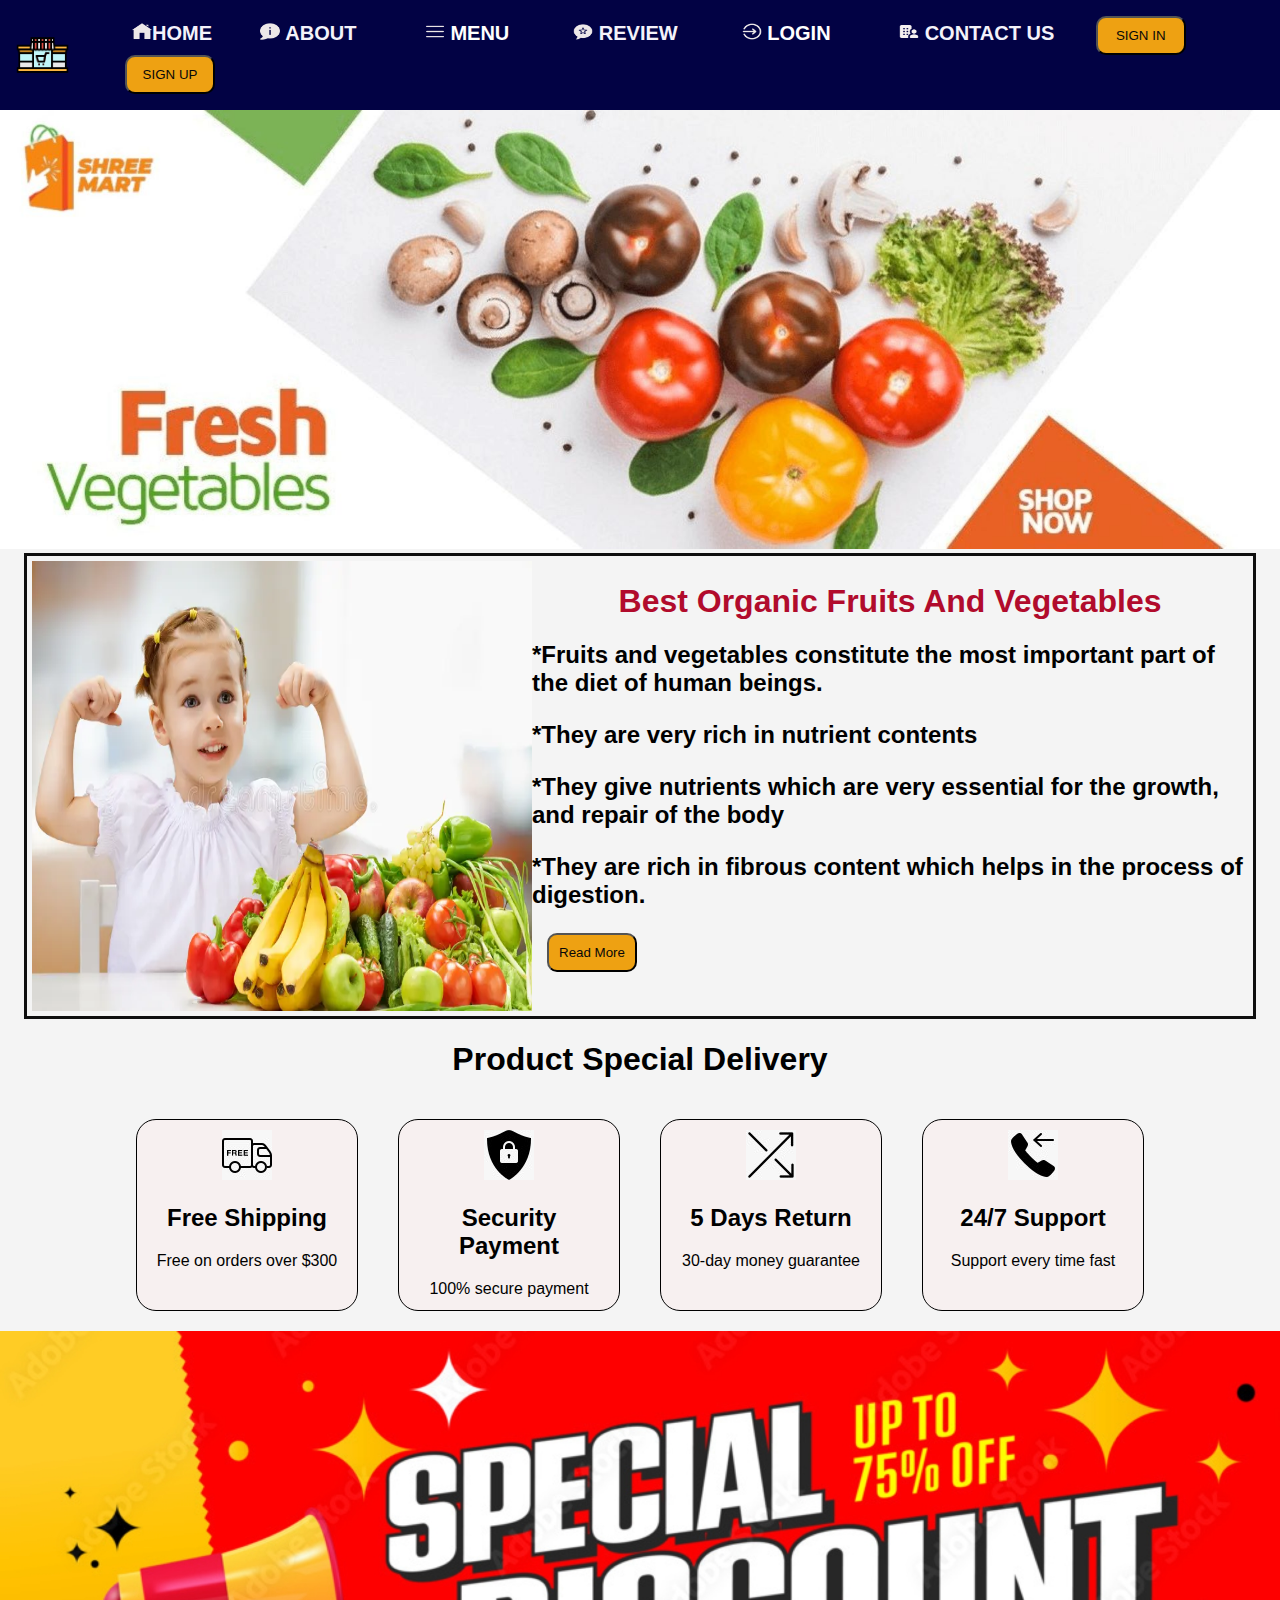
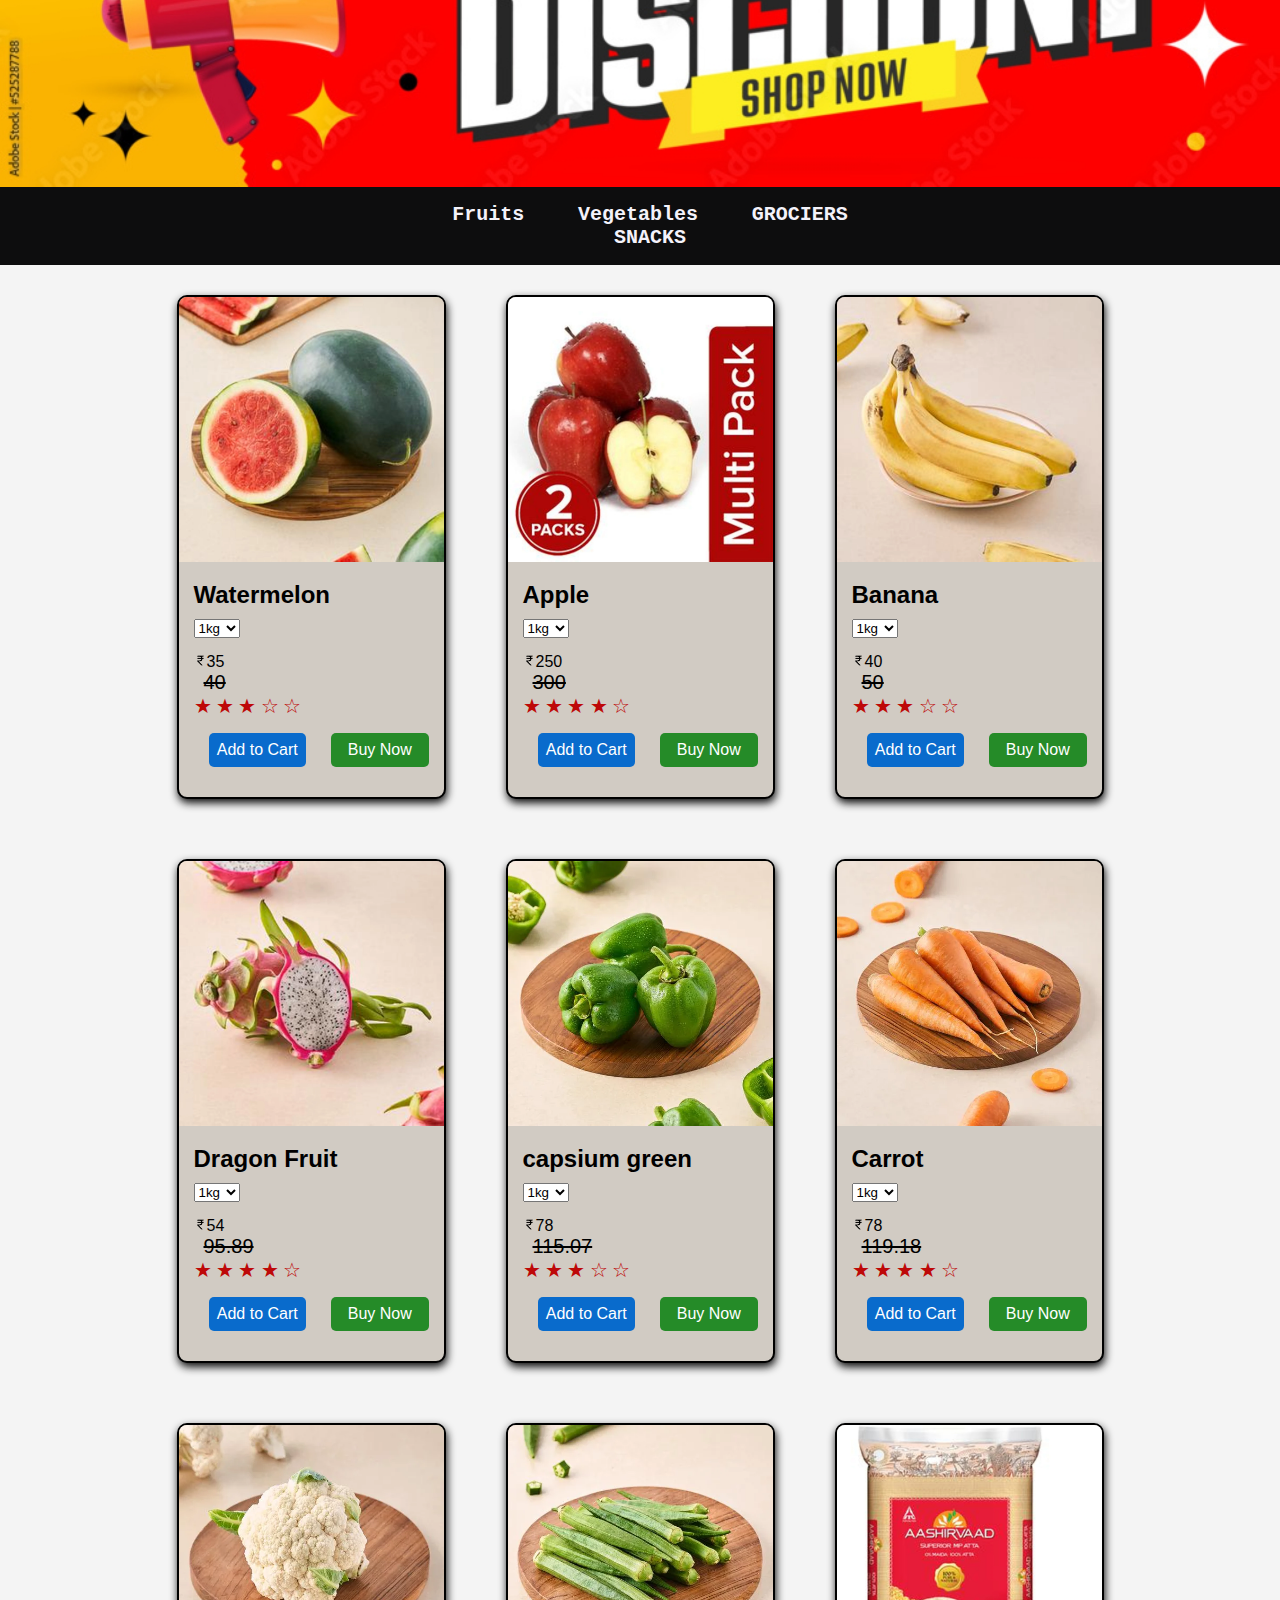
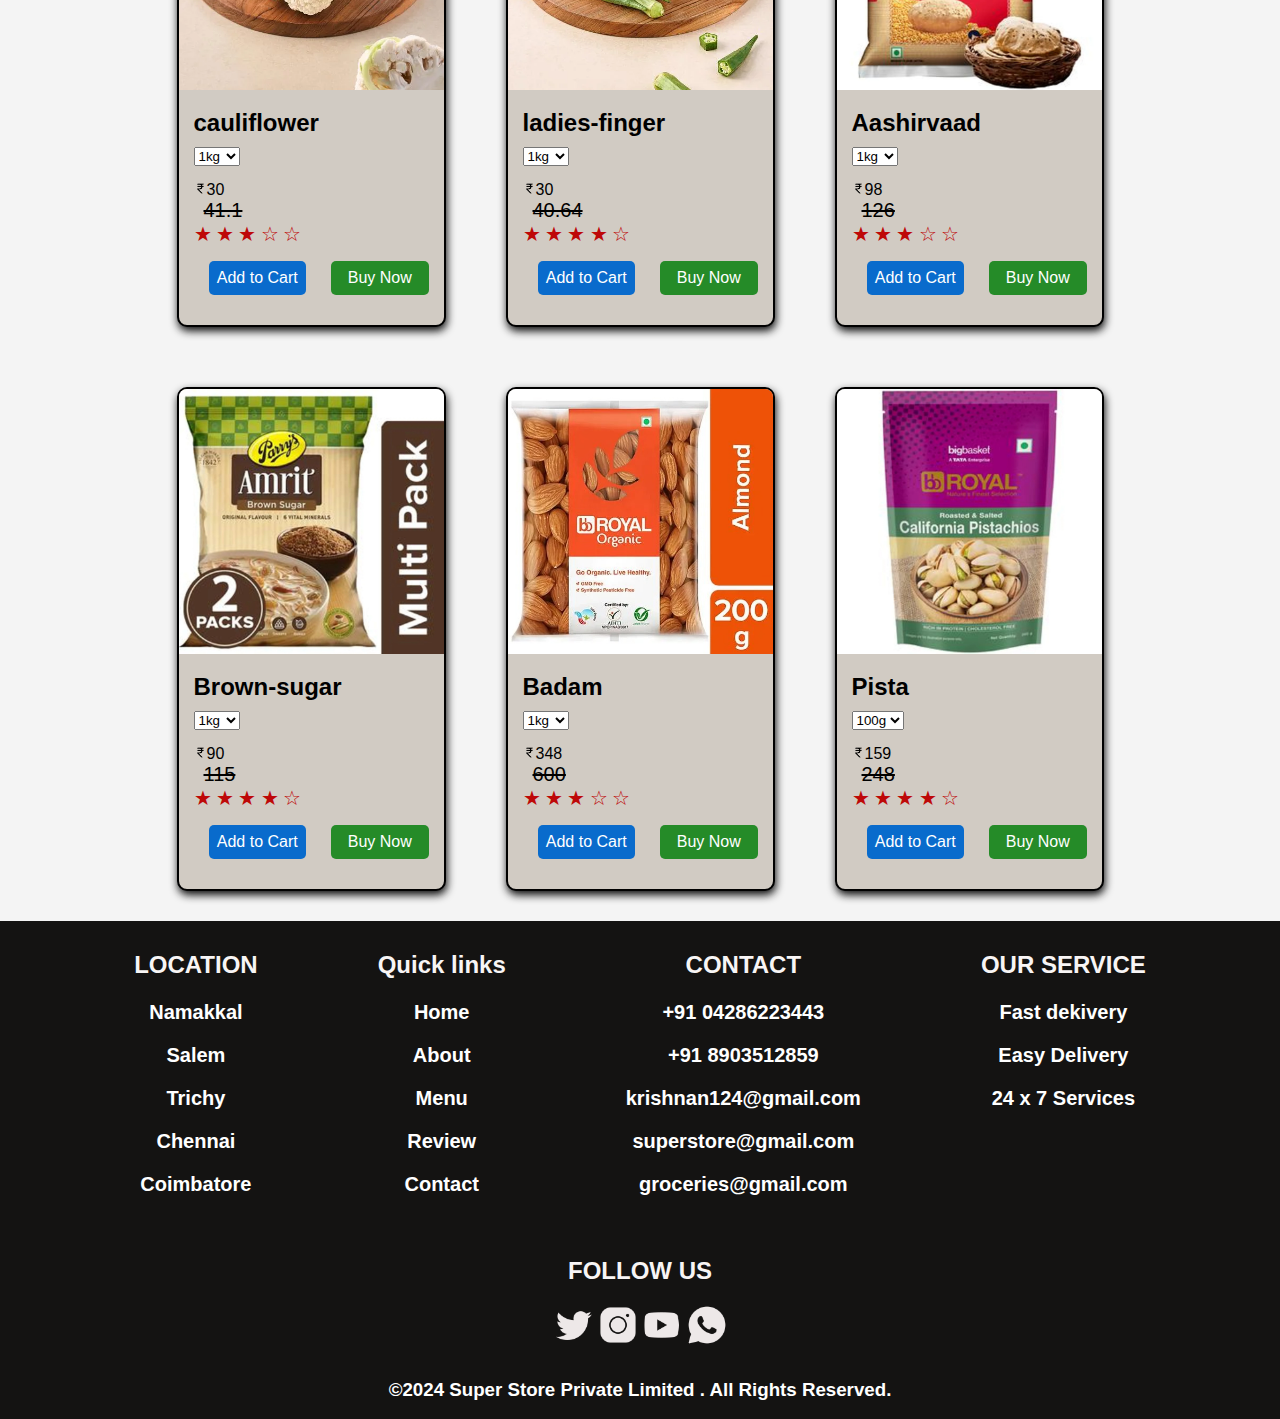
<file: index.html>
<!DOCTYPE html>
<html lang="en">
<head>
    <meta charset="UTF-8">
    <meta name="viewport" content="width=device-width, initial-scale=1.0">
    <title>Document</title>
    <head>
        <title></title>
        <link rel="stylesheet" href="style.css">
        <style>
             body {
    font-family: Arial, sans-serif;
    background-color: #f4f4f4;
    display: flex;
    justify-content: center;
    align-items: center;
    /* height: 100vh; */
    margin: 0;
    flex-wrap: wrap;
}
.flex
{
    display: flex;
    flex-wrap: wrap;
    justify-content: center;
}
.product-card {
    background:rgb(209, 203, 195);
    border: 2px solid black;
    border-radius: 10px;
    overflow:hidden;
    box-shadow: 1px 4px 8px rgb(12, 12, 12);
    width: 265px;
    height:500px;
    margin: 30px;
    transition: transform 0.3s;
    float: left;
}


.product-card:hover {
    transform: scale(1.05);
}


.product-image {
    width: 100%;
    height: auto;
}

.product-content {
    padding: 15px;
}

.product-title {
    font-size: 1.5rem;
    margin: 0 0 10px;
    color: black;
}
.price-info {
    margin: 0 0 15px;
}

.product-price {
    font-size: 3rem;
    margin: 5px 0;
    color: black;
}

.price-per-pound {
    color: black;
    font-weight: bold;
}

.price-per-kg {
    color: black;
    font-weight: bold;
    font-size: 10rem;
}

.rating {
    margin: 0 0 15px;
}

.star {
    color:rgb(190, 8, 8);
    font-size: 1.25rem;
}

.button-container {
    display: flex;
    gap: 10px;
}

.add-to-cart,
.buy-now {
    border: none;
    border-radius: 5px;
    padding: 8px;
    font-size: 1rem;
    cursor: pointer;
    transition: background-color 0.3s, color 0.3s;
    flex: 1;
}

.add-to-cart {
    background-color:rgb(9, 107, 204);
    color: white;
}

.add-to-cart:hover {
    background-color: black;
}

.buy-now {
    background-color: #258b28;
    color: white;
}

.buy-now:hover {
    background-color: black;
}
.strike {
    color: black; /* Light grey color for the old price */
    font-size: 1.25rem;
    text-decoration: line-through;
    margin-left: 10px; 
}

.footer{
    background-color:rgb(20, 19, 18);
}
.footer footer{
    display: flex;
    flex-wrap: wrap;
    justify-content: center;
}
.footer footer div {
    margin: 20p 10px 10px 10px;
    padding: 10px;
    text-align: center;
    font-weight: normal;
    margin-left: 50px;
    margin-right: 50px;
    color:rgb(248, 245, 245);

}
.footer footer div p{
    text-align: center;
    font-size: 20px;
    color: white;
}
.footer footer .column5 p{
    display: inline;
}
.footer column6{
    padding: 10px;
}
.footer column6 p{
    text-align: center;
    font-size: 20px;
    font-weight: bold;
    margin-bottom: 20px;
}
.copy{
    color: white;
}
</style>
    </head>
    <body>
        <nav class="navbar">
            <div class="navdiv">
                    <img src="images/icons8-supermarket-64 (1).png" alt="" width="55px" height="60px">
                    <ul>
                    <li><a href="index.html"><img src="images/icons8-home-64.png" alt="" width="20px"  height="17px">HOME</a></li>
                    <li><a href="about.html"><img src="images/icons8-about-64.png" alt="" width="20px" height="17px"> ABOUT</a></li>
                    <li class="dropdown">
                        <a href="" class="dropbtn"><img src="images/icons8-menu-64.png" alt="" width="20px" height="17px"> MENU</a>
                        <div class="dropdown-content">
                            <a href="fruits.html">Fruits</a>
                            <a href="vegetables.html">Vegetables</a>
                            <a href="grociers.html">Grociers</a>
                            <a href="snacks AND beverages.html">Snacks And Beverges</a>
                    <li><a href="review.html"><img src="images/icons8-review-64.png" alt="" width="20px"  height="17px">  REVIEW</a>
                    <li class="dropdown">
                        <a href="" class="dropbtn"><img src="images/icons8-login-64.png"alt="" width="20px"  height="17px">    LOGIN</a>
                        <div class="dropdown-content">
                        <a href="login.html">Login</a>
                        <a href="register.html">Register</a></li>
                    <li><a href="contact us.html"><img src="images/icons8-contact-us-64 (1).png"alt="" width="20px"  height="17px">  CONTACT US</a></li>
                    <button class="box-button">SIGN IN</button>
                    <!-- <input type="text" placeholder="Search"> -->
                    <button class="box-button">SIGN UP</button>
                </ul>
            </div>
        </div>
    </div>
        </nav>
    </nav>
            <div>
                <img src="images/WhatsApp Image 3 2024-09-04 at 7.23.12 PM.jpg" alt=""   width="100%" height="100%"></div>
        <br>
        <div class="bottom-image">
        <img src="images/side logo.jpeg" alt="" width="500px" height="450px">
        <div class="heading">
        <center><h1>Best Organic Fruits And Vegetables</h1></center></div>
        <p><h2>*Fruits and vegetables constitute the most important part of the diet of human beings. </p>
            <p>*They are very rich in nutrient contents</p>
             <p>*They give nutrients which are very essential for the growth, and repair of the body</p>
             <p> *They are rich in fibrous content which helps in the process of digestion.</h2></p>
        <div class="button"><button type="button">Read More</button></div>
        </div>
        <div class="special-delivery">
     <center>
            <h1>Product Special Delivery</h1>
            <div class="delivery">
                  <div class="delivery-box1 delivery-box">
                    <img src="images/1.jpeg.jfif" alt="">
                     <h2>Free Shipping</h2>
                     <p>Free on orders over $300</p>
            </div>
             <div class="delivery-box2 delivery-box">
                    <img src="images/2.jpeg.jfif" alt="">
                     <h2>Security Payment</h2>
                     <p>100% secure payment</p>
            </div>
            <div class="delivery-box3 delivery-box">
                    <img src="images/3.jpeg.jfif">           
                      <h2>5 Days Return</h2>
                      <p>30-day money guarantee</p>
            </div>
            <div class="delivery-box4 delivery-box">
                    <img src="images/4.jpeg.jfif" alt=""> 
                      <h2>24/7 Support</h2>
                      <p>Support every time fast</p>
            </CENTER>
            </div>
         </div>  
         <img src="images/discount logo 1.jpg" alt="" width="100%" height="50%">
     <div class="products">
        <ul>
            <center>
            <li><a href="fruits.html">Fruits</a></li>
            <li><a href="vegetables.html">Vegetables</a></li>
            <li><a href="Grociers.html">GROCIERS</a></li>
            <li><a href="Snacks.html">SNACKS</a></li>
            </center></ul>
        </div>
        <div class="flex">
            <div class="product-card">
               <img src="images/watermelon 4.jpeg" alt="Watermelon" class="product-image">
               <div class="product-content">
                   <h2 class="product-title">Watermelon</h2>
                   <div class="price-info">
                       <select>
                           <option value="1kg">1kg</option>
                           <option value="2Kg">2Kg</option>
                           <option value="3Kg">3kg</option>
                           <option value="4kg">4kg</option>
                           <option value="5Kg">5Kg</option>
                       </select>
                   </div>
                   <div>
                       <img src="images/rupee-100.png" alt="Rupees" width="13px" height="13px">35</div>
                       <div><span class="strike">40</span></div>
                   <div class="rating">
                       <span class="star">&#9733;</span>
                       <span class="star">&#9733;</span>
                       <span class="star">&#9733;</span>
                       <span class="star">&#9734;</span>
                       <span class="star">&#9734;</span>
                   </div>
                   <div class="button-container">
                       <button class="add-to-cart">Add to Cart</button>
                       <button class="buy-now">Buy Now</button></div>
               </div>
           </div>
           <div class="product-card">
               <img src="images/apple-red 14.jpeg" alt="Apple" class="product-image">
               <div class="product-content">
                   <h2 class="product-title">Apple</h2>
                   <div class="price-info">
                       <select>
                           <option value="1kg">1kg</option>
                           <option value="2Kg">2Kg</option>
                           <option value="3Kg">3kg</option>
                           <option value="4kg">4kg</option>
                           <option value="5Kg">5Kg</option>
                       </select>
                   </div>
                   <div>
                       <img src="images/rupee-100.png" alt="Rupees" width="13px" height="13px">250</div>
                       <div><span class="strike">300</span>
           
                   </div>
                   <div class="rating">
                       <span class="star">&#9733;</span>
                       <span class="star">&#9733;</span>
                       <span class="star">&#9733;</span>
                       <span class="star">&#9733;</span>
                       <span class="star">&#9734;</span>
                   </div>
                   <div class="button-container">
                       <button class="add-to-cart">Add to Cart</button>
                       <button class="buy-now">Buy Now</button>
                   </div>
               </div>
           </div>
           <div class="product-card">
               <img src="images/banana 1.jpeg" alt="Banana" class="product-image">
               <div class="product-content">
                   <h2 class="product-title">Banana</h2>
                   <div class="price-info">
                       <select>
                           <option value="1kg">1kg</option>
                           <option value="2Kg">2Kg</option>
                           <option value="3Kg">3kg</option>
                           <option value="4kg">4kg</option>
                           <option value="5Kg">5Kg</option>
                       </select>
                   </div>
                   <div>
                       <img src="images/rupee-100.png" alt="Rupees" width="13px" height="13px">40</div>
                       <div><span class="strike">50</span>
           
                   </div>
                   <div class="rating">
                       <span class="star">&#9733;</span>
                       <span class="star">&#9733;</span>
                       <span class="star">&#9733;</span>
                       <span class="star">&#9734;</span>
                       <span class="star">&#9734;</span>
                   </div>
                   <div class="button-container">
                       <button class="add-to-cart">Add to Cart</button>
                       <button class="buy-now">Buy Now</button>
                   </div>
               </div>
           </div>
           <div class="product-card">
               <img src="images/dragon-fruit 16.jpeg" class="product-image">
               <div class="product-content">
                   <h2 class="product-title">Dragon Fruit</h2>
                   <div class="price-info">
                       <select>
                           <option value="1kg">1kg</option>
                           <option value="2Kg">2Kg</option>
                           <option value="3Kg">3kg</option>
                           <option value="4kg">4kg</option>
                           <option value="5Kg">5Kg</option>
                       </select>
                   </div>
                   <div>
                       <img src="images/rupee-100.png" alt="Rupees" width="13px" height="13px">54</div>
                       <div><span class="strike">95.89</span>
           
                   </div>
                   <div class="rating">
                       <span class="star">&#9733;</span>
                       <span class="star">&#9733;</span>
                       <span class="star">&#9733;</span>
                       <span class="star">&#9733;</span>
                       <span class="star">&#9734;</span>
                   </div>
                   <div class="button-container">
                       <button class="add-to-cart">Add to Cart</button>
                       <button class="buy-now">Buy Now</button>
                   </div>
               </div>
               </div>
                <div class="product-card">
                   <img src="images/veg.capsicum-green.jpeg" alt="" class="product-image">
                   <div class="product-content">
                       <h2 class="product-title">capsium green</h2>
                       <div class="price-info">
                           <select>
                               <option value="1kg">1kg</option>
                               <option value="2Kg">2Kg</option>
                               <option value="3Kg">3kg</option>
                               <option value="4kg">4kg</option>
                               <option value="5Kg">5Kg</option>
                           </select>
                       </div>
                       <div>
                           <img src="images/rupee-100.png" alt="Rupees" width="13px" height="13px">78</div>
                           <div><span class="strike">115.07</span></div>
                       <div class="rating">
                           <span class="star">&#9733;</span>
                           <span class="star">&#9733;</span>
                           <span class="star">&#9733;</span>
                           <span class="star">&#9734;</span>
                           <span class="star">&#9734;</span>
                       </div>
                       <div class="button-container">
                           <button class="add-to-cart">Add to Cart</button>
                           <button class="buy-now">Buy Now</button></div>
                   </div>
               </div>
               <div class="product-card">
                   <img src="images/veg.carrot.jpeg" alt="" class="product-image">
                   <div class="product-content">
                       <h2 class="product-title">Carrot</h2>
                    
                       <div class="price-info">
                           <select>
                               <option value="1kg">1kg</option>
                               <option value="2Kg">2Kg</option>
                               <option value="3Kg">3kg</option>
                               <option value="4kg">4kg</option>
                               <option value="5Kg">5Kg</option>
                           </select>
                       </div>
                       <div>
                           <img src="images/rupee-100.png" alt="Rupees" width="13px" height="13px">78</div>
                           <div><span class="strike">119.18</span>
               
                       </div>
                       <div class="rating">
                           <span class="star">&#9733;</span>
                           <span class="star">&#9733;</span>
                           <span class="star">&#9733;</span>
                           <span class="star">&#9733;</span>
                           <span class="star">&#9734;</span>
                       </div>
                       <div class="button-container">
                           <button class="add-to-cart">Add to Cart</button>
                           <button class="buy-now">Buy Now</button>
                       </div>
                   </div>
               </div>
               <div class="product-card">
                   <img src="images/veg.cauliflower.jpeg" alt="" class="product-image">
                   <div class="product-content">
                       <h2 class="product-title">cauliflower</h2>
                    
                       <div class="price-info">
                           <select>
                               <option value="1kg">1kg</option>
                               <option value="2Kg">2Kg</option>
                               <option value="3Kg">3kg</option>
                               <option value="4kg">4kg</option>
                               <option value="5Kg">5Kg</option>
                           </select>
                       </div>
                       <div>
                           <img src="images/rupee-100.png" alt="Rupees" width="13px" height="13px">30</div>
                           <div><span class="strike">41.1</span>
               
                       </div>
                       <div class="rating">
                           <span class="star">&#9733;</span>
                           <span class="star">&#9733;</span>
                           <span class="star">&#9733;</span>
                           <span class="star">&#9734;</span>
                           <span class="star">&#9734;</span>
                       </div>
                       <div class="button-container">
                           <button class="add-to-cart">Add to Cart</button>
                           <button class="buy-now">Buy Now</button>
                       </div>
                   </div>
               </div>
               <div class="product-card">
                <img src="images/veg.ladies-finger.jpeg" alt="" class="product-image">
                <div class="product-content">
                    <h2 class="product-title">ladies-finger</h2>
        
                    <div class="price-info">
                        <select>
                            <option value="1kg">1kg</option>
                            <option value="2Kg">2Kg</option>
                            <option value="3Kg">3kg</option>
                            <option value="4kg">4kg</option>
                            <option value="5Kg">5Kg</option>
                        </select>
                    </div>
                    <div>
                        <img src="images/rupee-100.png" alt="Rupees" width="13px" height="13px">30</div>
                        <div><span class="strike">40.64</span>
            
                    </div>
                    <div class="rating">
                        <span class="star">&#9733;</span>
                        <span class="star">&#9733;</span>
                        <span class="star">&#9733;</span>
                        <span class="star">&#9733;</span>
                        <span class="star">&#9734;</span>
                    </div>
                    <div class="button-container">
                        <button class="add-to-cart">Add to Cart</button>
                        <button class="buy-now">Buy Now</button>
                    </div>
                </div>
            </div>
            <div class="product-card">
                <img src="images/AASHIRVAAD .JPEG" alt="Watermelon" class="product-image">
                <div class="product-content">
                    <h2 class="product-title">Aashirvaad</h2>
                    <div class="price-info">
                        <select>
                            <option value="1kg">1kg</option>
                            <option value="2Kg">2Kg</option>
                        </select>
                    </div>
                    <div>
                        <img src="images/rupee-100.png" alt="Rupees" width="13px" height="13px">98</div>
                        <div><span class="strike">126</span></div>
                    <div class="rating">
                        <span class="star">&#9733;</span>
                        <span class="star">&#9733;</span>
                        <span class="star">&#9733;</span>
                        <span class="star">&#9734;</span>
                        <span class="star">&#9734;</span>
                    </div>
                    <div class="button-container">
                        <button class="add-to-cart">Add to Cart</button>
                        <button class="buy-now">Buy Now</button></div>
                </div>
            </div>
            <div class="product-card">
                <img src="images/BROWN SUGAR.JPEG" alt="" class="product-image">
                <div class="product-content">
                    <h2 class="product-title">Brown-sugar</h2>
                    <div class="price-info">
                        <select>
                            <option value="1kg">1kg</option>
                            <option value="2Kg">2Kg</option>
                            <option value="3Kg">3kg</option>
                            <option value="4kg">4kg</option>
                            <option value="5Kg">5Kg</option>
                        </select>
                    </div>
                    <div>
                        <img src="images/rupee-100.png" alt="Rupees" width="13px" height="13px">90</div>
                        <div><span class="strike">115</span>
            
                    </div>
                    <div class="rating">
                        <span class="star">&#9733;</span>
                        <span class="star">&#9733;</span>
                        <span class="star">&#9733;</span>
                        <span class="star">&#9733;</span>
                        <span class="star">&#9734;</span>
                    </div>
                    <div class="button-container">
                        <button class="add-to-cart">Add to Cart</button>
                        <button class="buy-now">Buy Now</button>
                    </div>
                </div>
            </div>
            <div class="product-card">
                <img src="images/BADAM.JPEG" alt="" class="product-image">
                <div class="product-content">
                    <h2 class="product-title">Badam</h2>
                    <div class="price-info">
                        <select>
                            <option value="500g">1kg</option>
                            <option value="2Kg">2Kg</option>
                            <option value="3Kg">3kg</option>
                            <option value="4kg">4kg</option>
                            <option value="5Kg">5Kg</option>
                        </select>
                    </div>
                    <div>
                        <img src="images/rupee-100.png" alt="Rupees" width="13px" height="13px">348</div>
                        <div><span class="strike">600</span>
            
                    </div>
                    <div class="rating">
                        <span class="star">&#9733;</span>
                        <span class="star">&#9733;</span>
                        <span class="star">&#9733;</span>
                        <span class="star">&#9734;</span>
                        <span class="star">&#9734;</span>
                    </div>
                    <div class="button-container">
                        <button class="add-to-cart">Add to Cart</button>
                        <button class="buy-now">Buy Now</button>
                    </div>
                </div>
            </div>
            <div class="product-card">
                <img src="images/PISTA.JPEG" class="product-image">
                <div class="product-content">
                    <h2 class="product-title">Pista</h2>
                    <div class="price-info">
                        <select>
                            <option value="1kg">100g</option>
                            <option value="2Kg">200g</option>
                            <option value="3Kg">250g</option>
                            <option value="4kg">500g</option>
                            <option value="5Kg">1Kg</option>
                        </select>
                    </div>
                    <div>
                        <img src="images/rupee-100.png" alt="Rupees" width="13px" height="13px">159</div>
                        <div><span class="strike">248</span>
            
                    </div>
                    <div class="rating">
                        <span class="star">&#9733;</span>
                        <span class="star">&#9733;</span>
                        <span class="star">&#9733;</span>
                        <span class="star">&#9733;</span>
                        <span class="star">&#9734;</span>
                    </div>
                    <div class="button-container">
                        <button class="add-to-cart">Add to Cart</button>
                        <button class="buy-now">Buy Now</button>
                    </div>
                </div>
            </div>
            <div class="footer">
                <footer>
                    <div class="column1">
                        <h2>LOCATION</h2>
                           <h1><P>Namakkal</P>
                           <p>Salem</p>
                           <p>Trichy</p>
                           <p>Chennai</p>
                           <p>Coimbatore</p></h1>
                    </div>
                    <div class="colunm2">
                        <h2>Quick links</h2>
                           <h1><p>Home</p>
                           <p>About</p>
                           <p>Menu</p>
                           <p>Review</p>
                           <p>Contact</p></h1>
                    </div>
                    <div class="column3">
                        <h2>CONTACT</h2>
                           <h1><p>+91 04286223443</p>
                           <p>+91 8903512859</p>
                           <p>krishnan124@gmail.com</p>
                           <p>superstore@gmail.com</p>
                           <p>groceries@gmail.com</p></h1>
                    </div>
                    <div class="column4">
                        <h2>OUR SERVICE</h2>
                           <h1><p>Fast dekivery</p>
                          <p>Easy Delivery</p>
                           <p>24 x 7 Services</p></h1>
                    </div>
                    <div class="column5"> 
                        <h2>FOLLOW US</h2>
                           <P><img src="images/icons8-twitter-64.png" alt="" width="40px" height="40px"></P>
                           <p><img src="images/icons8-instagram-64.png" alt=""width="40px" height="40px"></p>
                           <p><img src="images/icons8-youtube-64.png" alt=""width="40px" height="40px"></p>
                           <p><img src="images/icons8-whatsapp-64.png" alt=""width="40px" height="40px"></p>
                    </div>
                 </footer>
                 <div class="copy">
                 <center>
                    <h3>&copy;2024 Super Store Private Limited . All Rights Reserved.</h3>
                      </center></div>
            </div>
        </div>
        </body>
</html>
</file>
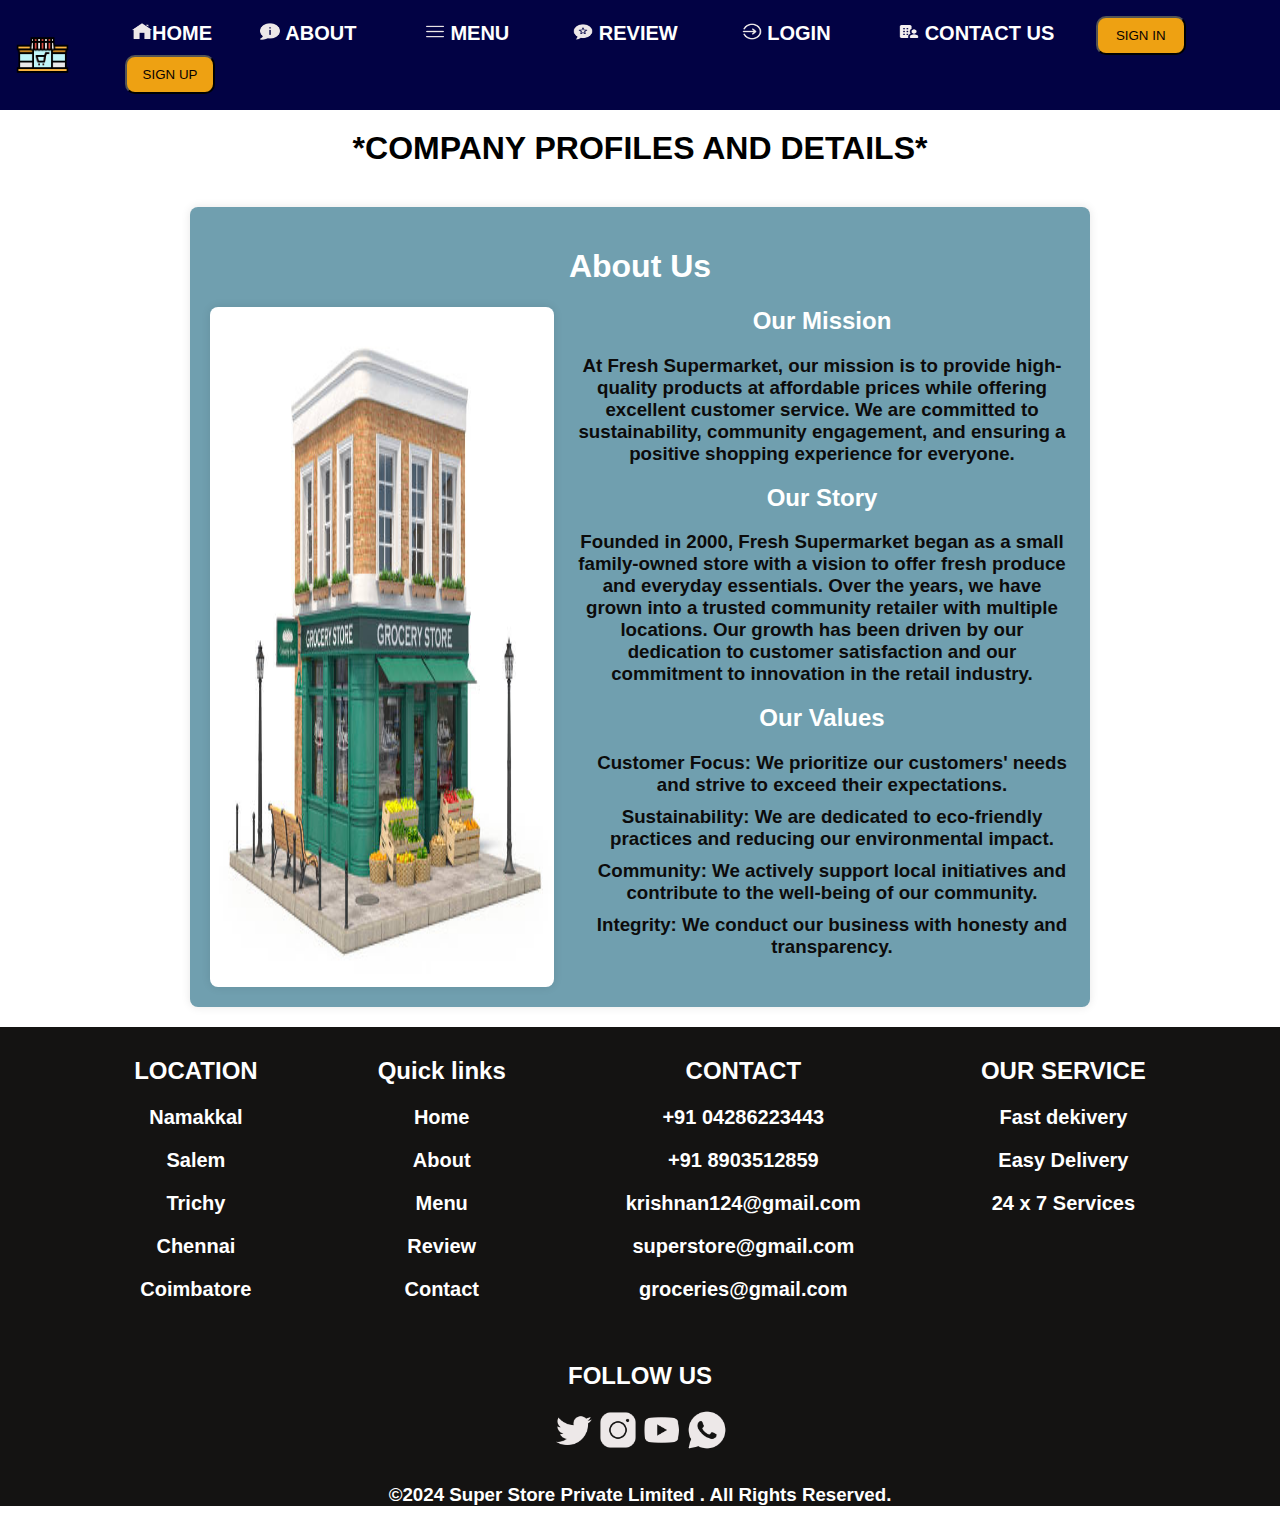
<file: about.html>
<!DOCTYPE html>
<html lang="en">
<head>
    <meta charset="UTF-8">
    <meta name="viewport" content="width=device-width, initial-scale=1.0">
    <title>About Us - Supermarket</title>
    <style>
        a{
    text-decoration: none;
}
.navbar{
    background:rgb(2, 2, 68);
    font-family: 'Gill Sans', 'Gill Sans MT', Calibri, 'Trebuchet MS', sans-serif;
    padding-left:15px;
    padding-right:15px;
    /* margin-inline-start: auto; */
    position: sticky;
    top: 0px;
    z-index: 1000;
}
.navdiv{
    display:flex;
    align-items:center;
    justify-content: space-between;
}
li{
    list-style: none;
    display: inline-block;
    text-align: center;
}
li a{
    color: white;
    font-size: 20px;
    font-weight: bolder;
    margin-left: 22px;
    cursor: pointer;
    margin-right:22px;
}
button{
    background-color: rgb(238, 161, 18);
    margin-left: 15px;
    border-radius: 10px;
    padding: 10px;
    width: 90px;
    color: rgb(8, 1, 1);
}
button:hover{
    background-color:rgb(101, 207, 243);
}

button a{
    color: black;font-weight: bolder;font-size: 20px;
}
.dropdown {
    position: relative;
    display: inline-block;
}

.dropbtn {
     /* Match the navbar background */
    color: white;
    padding: 14px 20px;
    font-size: 20px;
    border: none;
}

.dropbtn:hover {
    background-color:rgb(238, 161, 18); 
    color: white;
}

.dropdown-content {
    display: none; /* Hide dropdown content by default */
    position: absolute;
    background-color: white;
    min-width: 160px;
    box-shadow: 0px 8px 16px 0px rgba(0,0,0,0.2);
    z-index: 1;
}

.dropdown-content a {
    color: black;
    padding: 12px 16px;
    text-decoration: none;
    display: block;
}

.dropdown-content a:hover {
    background-color: lightseagreen; /* Light grey background on hover */
}

.dropdown:hover .dropdown-content {
    display: block; /* Show dropdown content when hovering over dropdown */ 

}
 body {
    font-family: Arial, sans-serif;
    margin: 0;
    padding: 0;
    /* background-image: url(images/about\ logo.jpeg); */
    background-size: cover;
}

header {
    color: black;
    padding: 20px;
    text-align: center;
    flex-wrap: wrap;
    justify-content: center;
}

header h1 {
    margin: 0;
}

main {
    padding: 20px;
    max-width: 900px;
    margin: 0 auto;
}

.about-us {
    background-color:rgb(112, 159, 175);
    border-radius: 8px;
    box-shadow: 0 0 10px rgba(0, 0, 0, 0.1);
    padding: 20px;
    flex-wrap: wrap;
    justify-content: center;
    color: white;
}

.about-us h2 {
    margin-top: 0;
}

.about-content {
    display: flex;
    flex-wrap: wrap;
    gap: 20px;
}

.about-image {
    flex: 1;
    max-width: 40%;
    border-radius: 8px;
    box-shadow: 0 0 10px rgba(0, 0, 0, 0.1);
}

.about-text {
    flex: 2;
    color:white;
}

.about-text h3 {
    margin-top: 0;
    /* color: #fff5f5; */
    color: rgb(12, 11, 11);
}

.about-text p {
    margin: 5px 0;
}

.about-text ul {
    list-style: disc;
    padding-left: 20px;
}

.about-text ul li {
    margin-bottom: 10px;
}
.footer{
    background-color:rgb(20, 19, 18);
}
.footer footer{
    display: flex;
    flex-wrap: wrap;
    justify-content: center;
}
.footer footer div {
    margin: 20p 10px 10px 10px;
    padding: 10px;
    text-align: center;
    font-weight: normal;
    margin-left: 50px;
    margin-right: 50px;
    color:white;
}
.footer footer div p{
    text-align: center;
    font-size: 20px;
    color: white;
}
.footer footer .column5 p{
    display: inline;
}
.footer column6{
    padding: 10px;
}
.footer column6 p{
    text-align: center;
    font-size: 20px;
    font-weight: bold;
    margin-bottom: 20px;
}
.copy{
    color: white;
}
/* ...!!!MEDIA QUERY...!!! */
@media only screen and (min-width:900px) and (max-width:1000px){
    .nav-links .l1{
      display: none;
    }
    .bottom-image img{
     width: 100%;
    }
    .bottom-image div button{
     display:block;
    }
    .products{
      padding-left: 100px;
      padding-right: 100px;
    }
    .flex{
      display: flex;
      flex-wrap: wrap; 
    }
    }
    
    @media only screen and (min-width:619px) and (max-width:899px){
    .nav-links .l1{
      display: none;
    }
    .bottom-image img{
      width: 100%;
    }
    .bottom-image div button{
      display:block;
    }
    .navdiv{
        display: flex;
        text-align: center;
        justify-content:space-around;
        padding:20px 0;
    }
    .dropdown{
      display:none;
    } 
    .products{
      padding-left: 30px;
      padding-right: 30px;
    }
    .flex{
      display: flex;
      flex-wrap: wrap; 
    }
  }
    @media only screen and (max-width:620px) and (min-width:200px){
    .nav-links .l1{
      display: none;
    }
    .bottom-image img{
      width: 100%; 
    }
    .bottom-image div button{
      display:block;
    }
    .navbar{
      padding-left:50px ;
      padding-right:50px ;
    }
    .dropdown{
      display: none;
    }
    .box-button{
      display: none;
    }
    .products{
      padding-left: 100px;
      padding-right: 100px;
    }
    .flex{
      display: flex;
      flex-wrap: wrap; 
    }
  }
  @media screen and (min-width:250px) and (max-width:600px){
    .nav-links .l1{
    display: none;
}
.bottom-image img{
    width: 100%; 
}
.bottom-image div button{
    display:block;
}
.navbar{
    padding-left:90px;
    padding-right:90px ;
}
.dropdown{
    display: none;
}
.box-button{
    display: none;
}
.products{
    padding-left: 100px;
    padding-right: 100px;
}
.flex{
    display: flex;
    flex-wrap: wrap; 
}
.about-content img{
    display: none;
}
  }
</style>
</head>
<body>
    <nav class="navbar">
        <div class="navdiv">
                <img src="images/icons8-supermarket-64 (1).png" alt="" width="55px" height="60px">
                <ul>
                <li><a href="index.html"><img src="images/icons8-home-64.png" alt="" width="20px"  height="17px">HOME</a></li>
                <li><a href="about.html"><img src="images/icons8-about-64.png" alt="" width="20px" height="17px"> ABOUT</a></li>
                <li class="dropdown">
                    <a href="" class="dropbtn"><img src="images/icons8-menu-64.png" alt="" width="20px" height="17px"> MENU</a>
                    <div class="dropdown-content">
                        <a href="fruits.html">Fruits</a>
                        <a href="vegetables.html">Vegetables</a>
                        <a href="grociers.html">Grociers</a>
                        <a href="snacks AND beverages.html">Snacks And Beverges</a>
                <li><a href="review.html"><img src="images/icons8-review-64.png" alt="" width="20px"  height="17px">  REVIEW</a>
                <li class="dropdown">
                    <a href="" class="dropbtn"><img src="images/icons8-login-64.png"alt="" width="20px"  height="17px">    LOGIN</a>
                    <div class="dropdown-content">
                    <a href="login.html">Login</a>
                    <a href="register.html">Register</a></li>
                <li><a href="contact us.html"><img src="images/icons8-contact-us-64 (1).png"alt="" width="20px"  height="17px">  CONTACT US</a></li>
                <button class="box-button">SIGN IN</button>
                <!-- <input type="text" placeholder="Search"> -->
                <button class="box-button">SIGN UP</button>
            </ul>
        </div>
    </div>
</div>
    </nav>
   </nav>
    
     
    <header>
        <h1>*COMPANY PROFILES AND DETAILS*</h1>
    </header>
    <main>
        <section class="about-us">
            <center>
            <h1>About Us</h1>
            <div class="about-content">
                <img src="images/about3012 .jpeg" alt="Supermarket" width="100%" class="about-image">
                <div class="about-text">
                    <h2>Our Mission</h2>
                    <p><h3>At Fresh Supermarket, our mission is to provide high-quality products at affordable prices while offering excellent customer service. We are committed to sustainability, community engagement, and ensuring a positive shopping experience for everyone.</h3></p>
                    
                    <h2>Our Story</h2>
                    <p><h3>Founded in 2000, Fresh Supermarket began as a small family-owned store with a vision to offer fresh produce and everyday essentials. Over the years, we have grown into a trusted community retailer with multiple locations. Our growth has been driven by our dedication to customer satisfaction and our commitment to innovation in the retail industry.</h3></p>
                    
                    <h2>Our Values</h2>
                    <ul><h3>
                        <li>Customer Focus: We prioritize our customers' needs and strive to exceed their expectations.</li>
                        <li>Sustainability: We are dedicated to eco-friendly practices and reducing our environmental impact.</li>
                        <li>Community: We actively support local initiatives and contribute to the well-being of our community.</li>
                        <li>Integrity: We conduct our business with honesty and transparency.</li></h3>
                    </ul>
                </div>
            </div>
        </section>
    </main>
    <div class="footer">
        <footer>
            <div class="column1">
                <h2>LOCATION</h2>
                   <h1><P>Namakkal</P>
                   <p>Salem</p>
                   <p>Trichy</p>
                   <p>Chennai</p>
                   <p>Coimbatore</p></h1>
            </div>
            <div class="colunm2">
                <h2>Quick links</h2>
                   <h1><p>Home</p>
                   <p>About</p>
                   <p>Menu</p>
                   <p>Review</p>
                   <p>Contact</p></h1>
            </div>
            <div class="column3">
                <h2>CONTACT</h2>
                   <h1><p>+91 04286223443</p>
                   <p>+91 8903512859</p>
                   <p>krishnan124@gmail.com</p>
                   <p>superstore@gmail.com</p>
                   <p>groceries@gmail.com</p></h1>
            </div>
            <div class="column4">
                <h2>OUR SERVICE</h2>
                   <h1><p>Fast dekivery</p>
                  <p>Easy Delivery</p>
                   <p>24 x 7 Services</p></h1>
            </div>
            <div class="column5"> 
                <h2>FOLLOW US</h2>
                <P><img src="images/icons8-twitter-64.png" alt="" width="40px" height="40px"></P>
                <p><img src="images/icons8-instagram-64.png" alt=""width="40px" height="40px"></p>
                <p><img src="images/icons8-youtube-64.png" alt=""width="40px" height="40px"></p>
                <p><img src="images/icons8-whatsapp-64.png" alt=""width="40px" height="40px"></p>
            </div>
         </footer>
         <DIV class="copy">
         <center>
            <h3>&copy;2024 Super Store Private Limited . All Rights Reserved.</h3>
              </center></DIV>
    </div>
</body>
</html
</file>
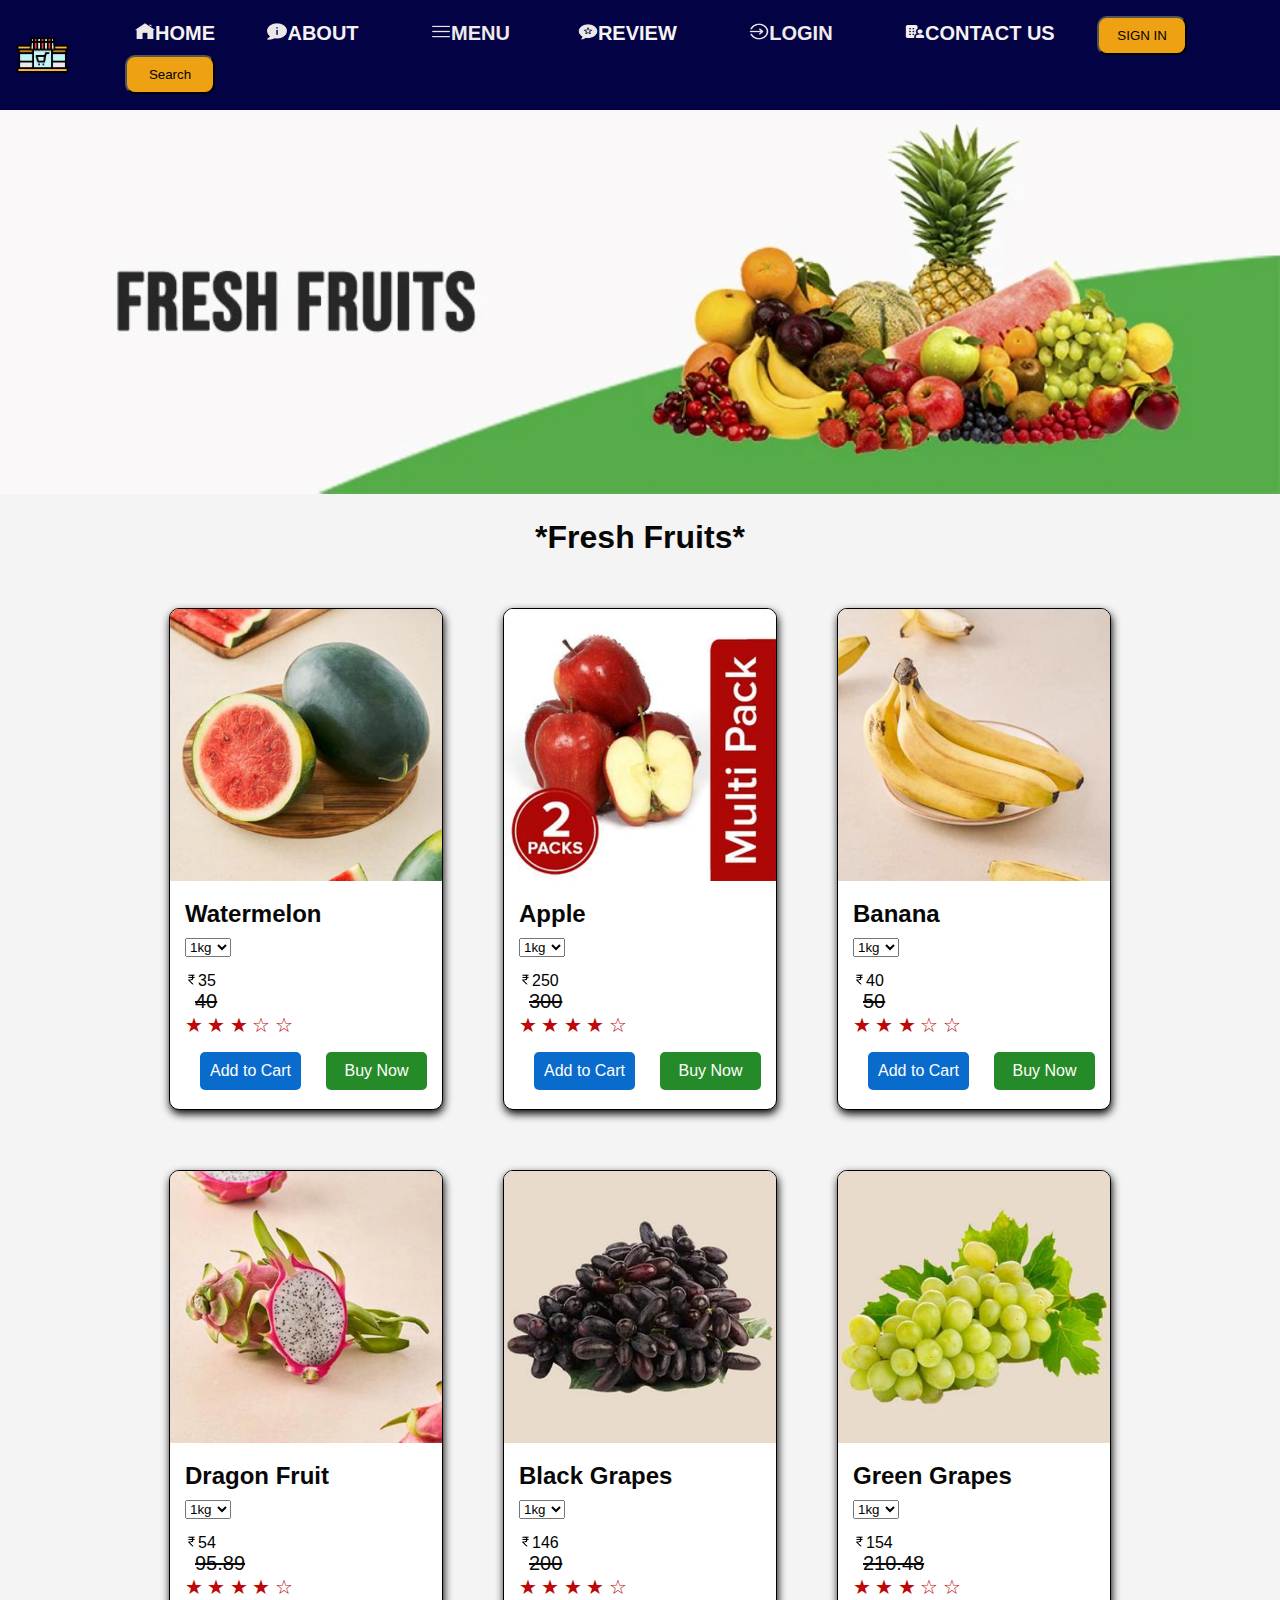
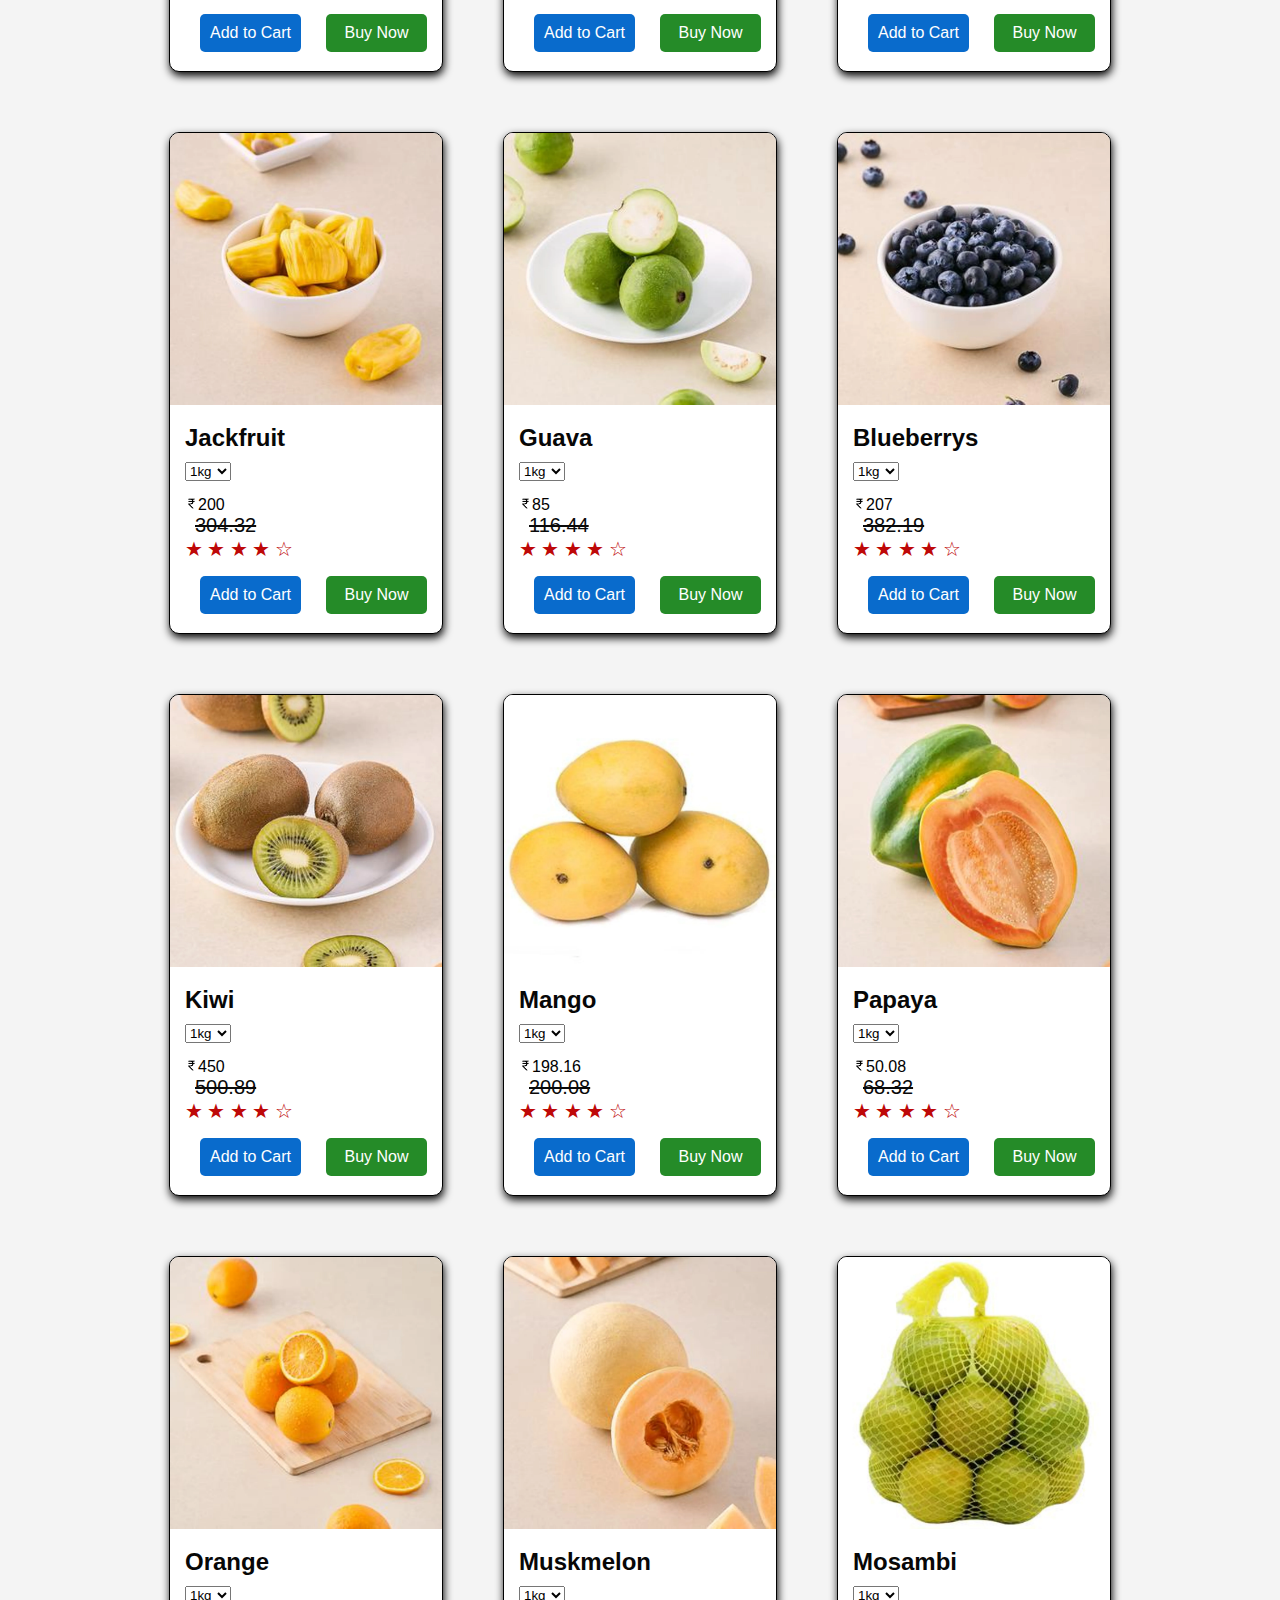
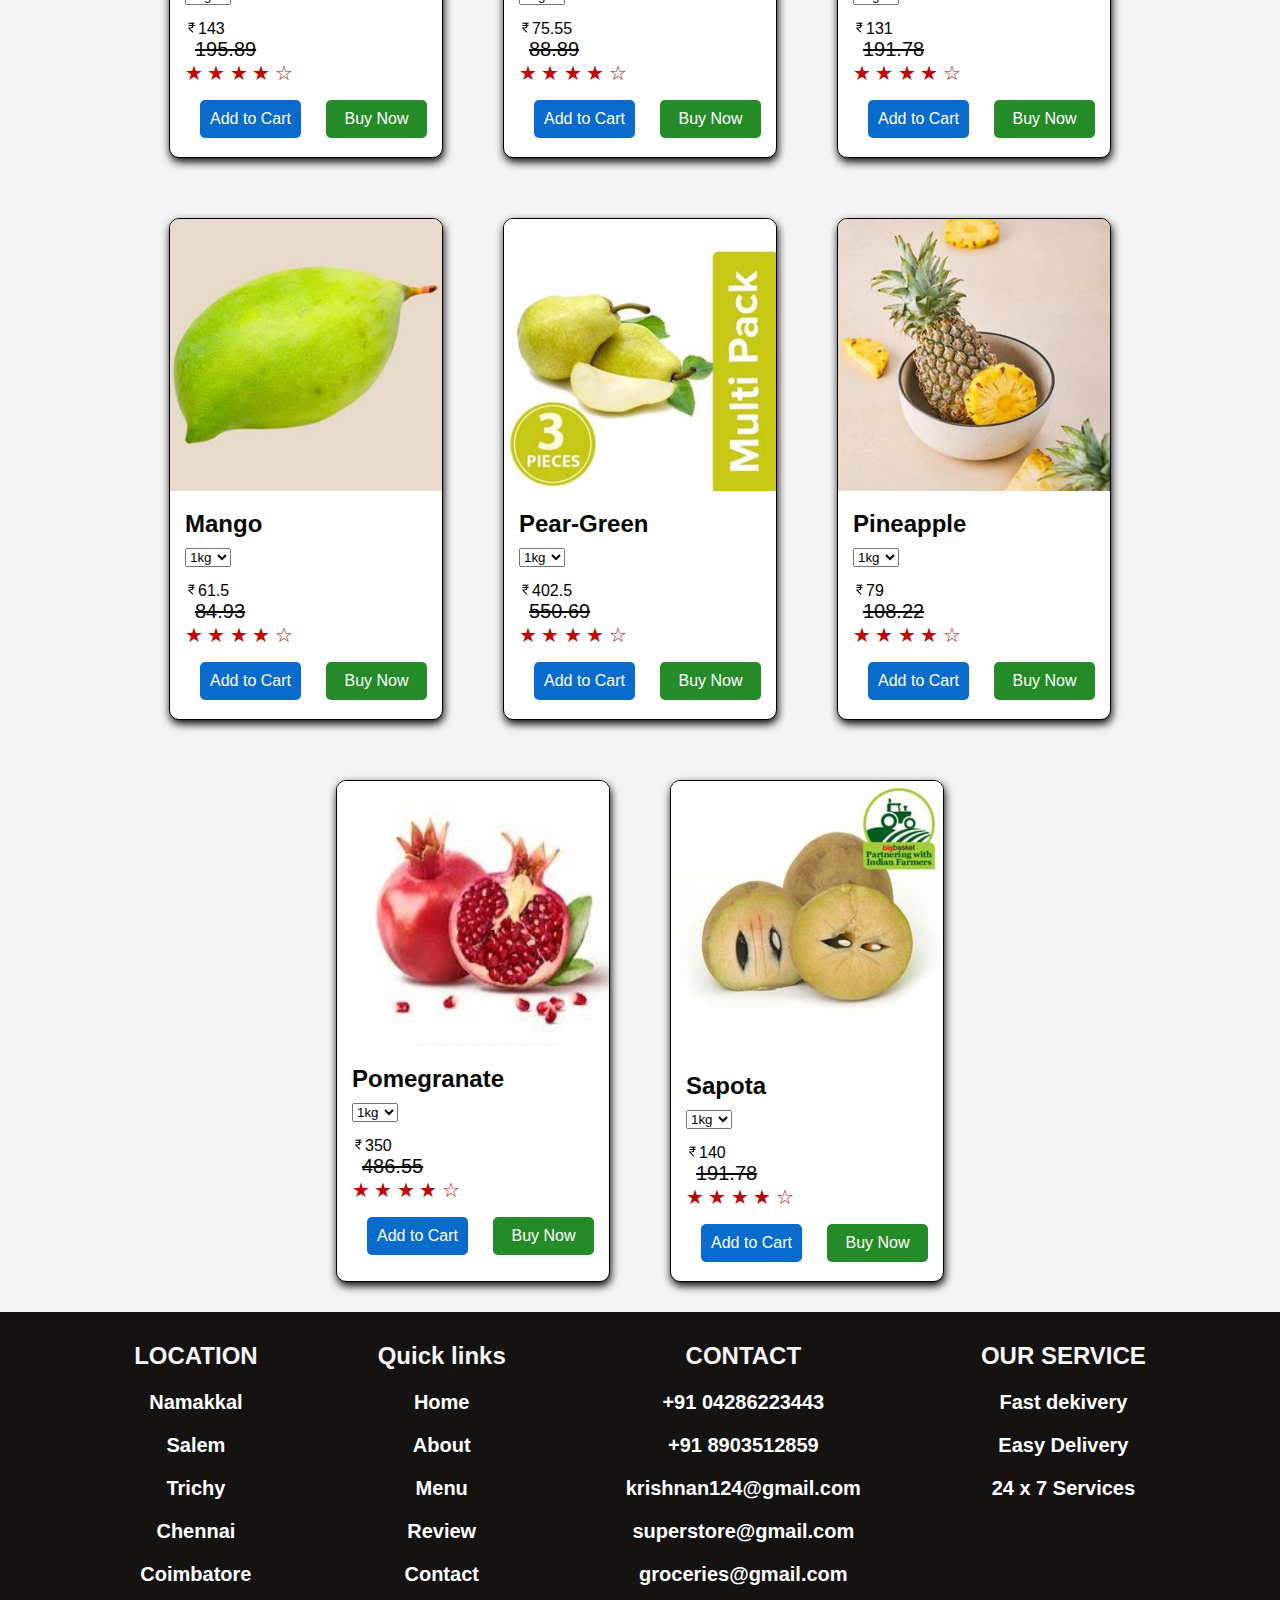
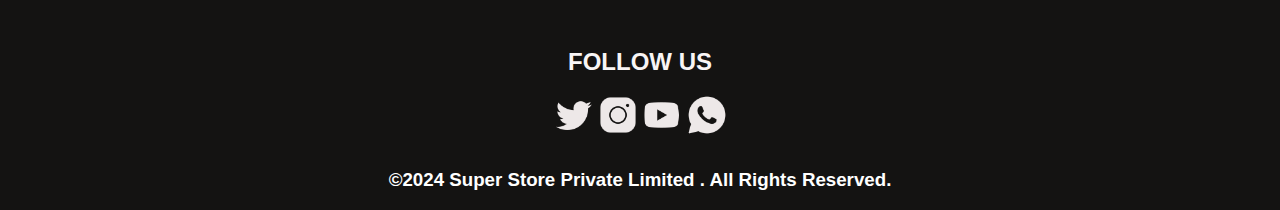
<file: fruits.html>
<!DOCTYPE html>
<html lang="en">
<head>
    <meta charset="UTF-8">
    <meta name="viewport" content="width=device-width, initial-scale=1.0">
    <title>Product Card Example</title>
   <style>
.head{
    color:#070707 ;
}    
a{
    text-decoration: none;
}
.navbar{
    background-color:rgb(2, 2, 68);
    position: sticky;
    top: 0;
    z-index: 1000;
    font-family: 'Gill Sans', 'Gill Sans MT', Calibri, 'Trebuchet MS', sans-serif;
    padding-left: 15px;
    padding-right: 15px;
}
.navdiv{
    display:flex;
    align-items:center;
    justify-content:space-between;
}
li{
    list-style: none;
    display: inline-block;
    text-align: center;
}
li a{
    color: rgb(247, 242, 242);
    font-size: 20px;
    font-weight: bolder;
    margin-right: 23px;
    margin-left: 25px;
    
}
button{
    background-color:rgb(238, 161, 18);
    margin-left: 15px;
    border-radius: 10px;
    padding: 10px;
    width: 90px;
    color: black;
}
button:hover {
    background-color:rgb(101, 207, 243);
}

button a{
    color: white;font-weight: bolder;font-size: 15px;
}
.dropdown {
    position: relative;
    display: inline-block;
}

.dropbtn { 
    /* background-color: #333; */
    color: rgb(240, 234, 234);
    padding: 14px 20px;
    font-size: 20px;
    border: none;
    cursor: pointer;
}

.dropbtn:hover {
    background-color:rgb(238, 161, 18); /* Darker background on hover */
}

.dropdown-content {
    display: none; /* Hide dropdown content by default */
    position: absolute;
    background-color:gainsboro;
    min-width: 160px;
    box-shadow: 0px 8px 16px 0px rgba(0,0,0,0.2);
    z-index: 1;
    color: black;
}

.dropdown-content a {
    color: black;
    padding: 12px 16px;
    text-decoration: none;
    display: block;
}

.dropdown-content a:hover {
    background-color: lightseagreen; 
}

.dropdown:hover .dropdown-content {
    display: block; /* Show dropdown content when hovering over dropdown */ 

}
body {
    font-family: Arial, sans-serif;
    background-color: #f4f4f4;
    display: flex;
    justify-content: center;
    align-items: center;
    /* height: 100vh; */
    margin: 0;
    flex-wrap: wrap;
}
.flex
{
    display: flex;
    flex-wrap: wrap;
    justify-content: center;
}

.product-card {
    background: #fff;
    border: 1.5px solid black;
    border-radius: 10px;
    overflow:hidden;
    box-shadow: 1px 4px 8px rgb(7, 7, 7);
    width: 272px;
    height:500px;
    margin: 30px;
    transition: transform 0.3s;
    float: left;
}

.product-card:hover {
    transform: scale(1.05);
}


.product-image {
    width: 100%;
    height: auto;
}

.product-content {
    padding: 15px;
}

.product-title {
    font-size: 1.5rem;
    margin: 0 0 10px;
    color: #070707;
}
.price-info {
    margin: 0 0 15px;
}

.product-price {
    font-size: 1rem;
    margin: 5px 0;
    color: #080808;
}

.price-per-pound {
    color: #e94e77;
    font-weight: bold;
}

.price-per-kg {
    color: #4caf50;
    font-weight: bold;
}

.rating {
    margin: 0 0 15px;
}

.star {
    color:rgb(190, 8, 8);
    font-size: 1.25rem;
}

.button-container {
    display: flex;
    gap: 10px;
}

.add-to-cart,
.buy-now {
    border: none;
    border-radius: 5px;
    padding: 10px;
    font-size: 1rem;
    cursor: pointer;
    transition: background-color 0.3s, color 0.3s;
    flex: 1;
}

.add-to-cart {
    background-color:rgb(9, 107, 204);
    color: #fff;
}

.add-to-cart:hover {
    background-color: #050505;
}

.buy-now {
    background-color: #258b28;
    color: #fff;
}

.buy-now:hover {
    background-color: #080808;
}
.strike {
    color: rgb(10, 10, 10); /* Light grey color for the old price */
    font-size: 1.25rem;
    text-decoration: line-through;
    margin-left: 10px; 
}
.footer{
    background-color:rgb(20, 19, 18);
}
.footer footer{
    display: flex;
    flex-wrap: wrap;
    justify-content: center;
}
.footer footer div {
    margin: 20p 10px 10px 10px;
    padding: 10px;
    text-align: center;
    font-weight: normal;
    margin-left: 50px;
    margin-right: 50px;
    color:rgb(248, 245, 245);

}
.footer footer div p{
    text-align: center;
    font-size: 20px;
    color: white;
}
.footer footer .column5 p{
    display: inline;
}
.footer column6{
    padding: 10px;
}
.footer column6 p{
    text-align: center;
    font-size: 20px;
    font-weight: bold;
    margin-bottom: 20px;
}
.copy{
    color: white;
}

/* ...!!!MEDIA QUERY...!!! */
@media only screen and (min-width:900px) and (max-width:1199px){
    .nav-links .l1{
      display: none;
    }
    .bottom-image img{
     width: 100%;
    }
    .bottom-image div button{
     display:block;
    }
    .products{
      padding-left: 100px;
      padding-right: 100px;
    }
    .flex{
      display: flex;
      flex-wrap: wrap; 
    }
    }
    
@media only screen and (min-width:768px) and (max-width:899px){
    .nav-links .l1{
      display: none;
    }
    .bottom-image img{
      width: 100%;
    }
    .bottom-image div button{
      display:block;
    }
    .navdiv{
        display: flex;
        text-align: center;
        justify-content:space-around;
        padding:20px 0;
    }
    .dropdown{
      display:none;
    } 
    .products{
      padding-left: 30px;
      padding-right: 30px;
    }
    .flex{
      display: flex;
      flex-wrap: wrap; 
    }
  }
@media only screen and (min-width:601px) and (max-width:767px){
    .nav-links .l1{
      display: none;
    }
    .bottom-image img{
      width: 100%; 
    }
    .bottom-image div button{
      display:block;
    }
    .navbar{
      padding-left:80px ;
      padding-right:80px ;
    }
    .dropdown{
      display: none;
    }
    .box-button{
      display:none;
    }
    .products{
      padding-left: 100px;
      padding-right: 100px;
    }
    .flex{
      display: flex;
      flex-wrap: wrap; 
    }
  }
  @media screen and (min-width:250px) and (max-width:600px){
    .nav-links .l1{
    display: none;
}
.bottom-image img{
    width: 100%; 
}
.bottom-image div button{
    display:block;
}
.navbar{
    padding-left:90px;
    padding-right:90px ;
}
.dropdown{
    display: none;
}
.box-button{
    display: none;
}
.products{
    padding-left: 100px;
    padding-right: 100px;
}
.flex{
    display: flex;
    flex-wrap: wrap; 
}
}
</style>
</head>
<body>
    <nav class="navbar">
        <div class="navdiv">
            <img src="images/icons8-supermarket-64 (1).png" alt="" width="55px" height="60px">
            <ul>
                <li><a href="index.html"><img src="images/icons8-home-64.png"alt="" width="20px" height="17px">HOME</a></li>
                <li><a href="about.html"><img src="images/icons8-about-64.png" alt="" width="20px" height="17px">ABOUT</a></li>
                <li class="dropdown">
                    <a href="" class="dropbtn"><img src="images/icons8-menu-64.png" alt="" width="20px" height="17px">MENU</a>
                    <div class="dropdown-content">
                        <a href="fruits.html">Fruits</a>
                        <a href="vegetables.html">Vegetables</a>
                        <a href="grociers.html">Groceries</a>
                        <a href="snacks AND beverages.html">Snacks & Beverages</a> 
                <li><a href="review.html"><img src="images/icons8-review-64.png" alt="" width="20px" height="17px">REVIEW</a></li>
                <li class="dropdown">
                    <a href="" class="dropbtn"><img src="images/icons8-login-64.png" alt="" width="20px" height="17px">LOGIN</a>
                    <div class="dropdown-content">
                        <a href="login.html">Login</a>
                        <a href="register.html">Register</a></li>
               <li><a href="contact us.html"><img src="images/icons8-contact-us-64 (1).png" alt="" width="20px" height="17px">CONTACT US</a></li>
                <button class="box-button">SIGN IN</button>
                <button class="box-button">Search</button>
            </ul>
        </div>
       </nav>
            <div class="main logo"><img src="images/super3 1.jpeg.jpg" alt="" width="100%" height="40%"></div> 
            <br> 
        <div class="head">
        <h1>*Fresh Fruits*</h1></div>
            <div class="flex">
                <div class="product-card">
                   <img src="images/watermelon 4.jpeg" alt="Watermelon" class="product-image">
                   <div class="product-content">
                       <h2 class="product-title">Watermelon</h2>
                       <div class="price-info">
                           <select>
                               <option value="1kg">1kg</option>
                               <option value="2Kg">2Kg</option>
                               <option value="3Kg">3kg</option>
                               <option value="4kg">4kg</option>
                               <option value="5Kg">5Kg</option>
                           </select>
                       </div>
                       <div>
                           <img src="images/rupee-100.png" alt="Rupees" width="13px" height="13px">35</div>
                           <div><span class="strike">40</span></div>
                       <div class="rating">
                           <span class="star">&#9733;</span>
                           <span class="star">&#9733;</span>
                           <span class="star">&#9733;</span>
                           <span class="star">&#9734;</span>
                           <span class="star">&#9734;</span>
                       </div>
                       <div class="button-container">
                           <button class="add-to-cart">Add to Cart</button>
                           <button class="buy-now">Buy Now</button></div>
                   </div>
               </div>
               <div class="product-card">
                   <img src="images/apple-red 14.jpeg" alt="Apple" class="product-image">
                   <div class="product-content">
                       <h2 class="product-title">Apple</h2>
                       <div class="price-info">
                           <select>
                               <option value="1kg">1kg</option>
                               <option value="2Kg">2Kg</option>
                               <option value="3Kg">3kg</option>
                               <option value="4kg">4kg</option>
                               <option value="5Kg">5Kg</option>
                           </select>
                       </div>
                       <div>
                           <img src="images/rupee-100.png" alt="Rupees" width="13px" height="13px">250</div>
                           <div><span class="strike">300</span>
               
                       </div>
                       <div class="rating">
                           <span class="star">&#9733;</span>
                           <span class="star">&#9733;</span>
                           <span class="star">&#9733;</span>
                           <span class="star">&#9733;</span>
                           <span class="star">&#9734;</span>
                       </div>
                       <div class="button-container">
                           <button class="add-to-cart">Add to Cart</button>
                           <button class="buy-now">Buy Now</button>
                       </div>
                   </div>
               </div>
               <div class="product-card">
                   <img src="images/banana 1.jpeg" alt="Banana" class="product-image">
                   <div class="product-content">
                       <h2 class="product-title">Banana</h2>
                       <div class="price-info">
                           <select>
                               <option value="1kg">1kg</option>
                               <option value="2Kg">2Kg</option>
                               <option value="3Kg">3kg</option>
                               <option value="4kg">4kg</option>
                               <option value="5Kg">5Kg</option>
                           </select>
                       </div>
                       <div>
                           <img src="images/rupee-100.png" alt="Rupees" width="13px" height="13px">40</div>
                           <div><span class="strike">50</span>
               
                       </div>
                       <div class="rating">
                           <span class="star">&#9733;</span>
                           <span class="star">&#9733;</span>
                           <span class="star">&#9733;</span>
                           <span class="star">&#9734;</span>
                           <span class="star">&#9734;</span>
                       </div>
                       <div class="button-container">
                           <button class="add-to-cart">Add to Cart</button>
                           <button class="buy-now">Buy Now</button>
                       </div>
                   </div>
               </div>
               <div class="product-card">
                   <img src="images/dragon-fruit 16.jpeg" class="product-image">
                   <div class="product-content">
                       <h2 class="product-title">Dragon Fruit</h2>
                       <div class="price-info">
                           <select>
                               <option value="1kg">1kg</option>
                               <option value="2Kg">2Kg</option>
                               <option value="3Kg">3kg</option>
                               <option value="4kg">4kg</option>
                               <option value="5Kg">5Kg</option>
                           </select>
                       </div>
                       <div>
                           <img src="images/rupee-100.png" alt="Rupees" width="13px" height="13px">54</div>
                           <div><span class="strike">95.89</span>
               
                       </div>
                       <div class="rating">
                           <span class="star">&#9733;</span>
                           <span class="star">&#9733;</span>
                           <span class="star">&#9733;</span>
                           <span class="star">&#9733;</span>
                           <span class="star">&#9734;</span>
                       </div>
                       <div class="button-container">
                           <button class="add-to-cart">Add to Cart</button>
                           <button class="buy-now">Buy Now</button>
                       </div>
                   </div>
               </div>
               <div class="product-card">
                   <img src="images/grapes-black 15.jpeg" alt="" class="product-image">
                   <div class="product-content">
                       <h2 class="product-title">Black Grapes</h2>
                       <div class="price-info">
                           <select>
                               <option value="1kg">1kg</option>
                               <option value="2Kg">2Kg</option>
                               <option value="3Kg">3kg</option>
                               <option value="4kg">4kg</option>
                               <option value="5Kg">5Kg</option>
                           </select>
                       </div>
                       <div>
                           <img src="images/rupee-100.png" alt="Rupees" width="13px" height="13px">146</div>
                           <div><span class="strike">200</span>
               
                       </div>
                       <div class="rating">
                           <span class="star">&#9733;</span>
                           <span class="star">&#9733;</span>
                           <span class="star">&#9733;</span>
                           <span class="star">&#9733;</span>
                           <span class="star">&#9734;</span>
                       </div>
                       <div class="button-container">
                           <button class="add-to-cart">Add to Cart</button>
                           <button class="buy-now">Buy Now</button>
                       </div>
                   </div>
               </div>
               <div class="product-card">
                   <img src="images/grapes-green  2.jpeg" alt="" class="product-image">
                   <div class="product-content">
                       <h2 class="product-title">Green Grapes</h2>
                       <div class="price-info">
                           <select>
                               <option value="1kg">1kg</option>
                               <option value="2Kg">2Kg</option>
                               <option value="3Kg">3kg</option>
                               <option value="4kg">4kg</option>
                               <option value="5Kg">5Kg</option>
                           </select>
                       </div>
                       <div>
                           <img src="images/rupee-100.png" alt="Rupees" width="13px" height="13px">154</div>
                           <div><span class="strike">210.48</span>
               
                       </div>
                       <div class="rating">
                           <span class="star">&#9733;</span>
                           <span class="star">&#9733;</span>
                           <span class="star">&#9733;</span>
                           <span class="star">&#9734;</span>
                           <span class="star">&#9734;</span>
                       </div>
                       <div class="button-container">
                           <button class="add-to-cart">Add to Cart</button>
                           <button class="buy-now">Buy Now</button>
                       </div>
                   </div>
               </div>
               <div class="product-card">
                   <img src="images/jackfruit  7.jpeg" alt="" class="product-image">
                   <div class="product-content">
                       <h2 class="product-title">Jackfruit</h2>
                       <div class="price-info">
                           <select>
                               <option value="1kg">1kg</option>
                               <option value="2Kg">2Kg</option>
                               <option value="3Kg">3kg</option>
                               <option value="4kg">4kg</option>
                               <option value="5Kg">5Kg</option>
                           </select>
                       </div>
                       <div>
                           <img src="images/rupee-100.png" alt="Rupees" width="13px" height="13px">200</div>
                           <div><span class="strike">304.32</span>
               
                       </div>
                       <div class="rating">
                           <span class="star">&#9733;</span>
                           <span class="star">&#9733;</span>
                           <span class="star">&#9733;</span>
                           <span class="star">&#9733;</span>
                           <span class="star">&#9734;</span>
                       </div>
                       <div class="button-container">
                           <button class="add-to-cart">Add to Cart</button>
                           <button class="buy-now">Buy Now</button>
                       </div>
                   </div>
               </div>
               <div class="product-card">
                   <img src="images/guava 8.jpeg" alt="" class="product-image">
                   <div class="product-content">
                       <h2 class="product-title">Guava</h2>
                       <div class="price-info">
                           <select>
                               <option value="1kg">1kg</option>
                               <option value="2Kg">2Kg</option>
                               <option value="3Kg">3kg</option>
                               <option value="4kg">4kg</option>
                               <option value="5Kg">5Kg</option>
                           </select>
                       </div>
                       <div>
                           <img src="images/rupee-100.png" alt="Rupees" width="13px" height="13px">85</div>
                           <div><span class="strike">116.44</span>
               
                       </div>
                       <div class="rating">
                           <span class="star">&#9733;</span>
                           <span class="star">&#9733;</span>
                           <span class="star">&#9733;</span>
                           <span class="star">&#9733;</span>
                           <span class="star">&#9734;</span>
                       </div>
                       <div class="button-container">
                           <button class="add-to-cart">Add to Cart</button>
                           <button class="buy-now">Buy Now</button>
                       </div>
                   </div>
               </div>
               <div class="product-card">
                   <img src="images/blueberry 10.jpeg" alt="" class="product-image">
                   <div class="product-content">
                       <h2 class="product-title">Blueberrys</h2>
                       <div class="price-info">
                           <select>
                               <option value="1kg">1kg</option>
                               <option value="2Kg">2Kg</option>
                               <option value="3Kg">3kg</option>
                               <option value="4kg">4kg</option>
                               <option value="5Kg">5Kg</option>
                           </select>
                       </div>
                       <div>
                           <img src="images/rupee-100.png" alt="Rupees" width="13px" height="13px">207</div>
                           <div><span class="strike">382.19</span>
               
                       </div>
                       <div class="rating">
                           <span class="star">&#9733;</span>
                           <span class="star">&#9733;</span>
                           <span class="star">&#9733;</span>
                           <span class="star">&#9733;</span>
                           <span class="star">&#9734;</span>
                       </div>
                       <div class="button-container">
                           <button class="add-to-cart">Add to Cart</button>
                           <button class="buy-now">Buy Now</button>
                       </div>
                   </div>
               </div>
               <div class="product-card">
                   <img src="images/kiwi-green 11.jpeg" alt="" class="product-image">
                   <div class="product-content">
                       <h2 class="product-title">Kiwi</h2>
                       <div class="price-info">
                           <select>
                               <option value="1kg">1kg</option>
                               <option value="2Kg">2Kg</option>
                               <option value="3Kg">3kg</option>
                               <option value="4kg">4kg</option>
                               <option value="5Kg">5Kg</option>
                           </select>
                       </div>
                       <div>
                           <img src="images/rupee-100.png" alt="Rupees" width="13px" height="13px">450</div>
                           <div><span class="strike">500.89</span>
               
                       </div>
                       <div class="rating">
                           <span class="star">&#9733;</span>
                           <span class="star">&#9733;</span>
                           <span class="star">&#9733;</span>
                           <span class="star">&#9733;</span>
                           <span class="star">&#9734;</span>
                       </div>
                       <div class="button-container">
                           <button class="add-to-cart">Add to Cart</button>
                           <button class="buy-now">Buy Now</button>
                       </div>
                   </div>
               </div>
               <div class="product-card">
                   <img src="images/mango 12.jpeg" alt="" class="product-image">
                   <div class="product-content">
                       <h2 class="product-title">Mango</h2>
                       <div class="price-info">
                           <select>
                               <option value="1kg">1kg</option>
                               <option value="2Kg">2Kg</option>
                               <option value="3Kg">3kg</option>
                               <option value="4kg">4kg</option>
                               <option value="5Kg">5Kg</option>
                           </select>
                       </div>
                       <div>
                           <img src="images/rupee-100.png" alt="Rupees" width="13px" height="13px">198.16</div>
                           <div><span class="strike">200.08</span>
               
                       </div>
                       <div class="rating">
                           <span class="star">&#9733;</span>
                           <span class="star">&#9733;</span>
                           <span class="star">&#9733;</span>
                           <span class="star">&#9733;</span>
                           <span class="star">&#9734;</span>
                       </div>
                       <div class="button-container">
                           <button class="add-to-cart">Add to Cart</button>
                           <button class="buy-now">Buy Now</button>
                       </div>
                   </div>
               </div>
               <div class="product-card">
                   <img src="images/papaya  3.jpeg" alt="" class="product-image">
                   <div class="product-content">
                       <h2 class="product-title">Papaya</h2>
                       <div class="price-info">
                           <select>
                               <option value="1kg">1kg</option>
                               <option value="2Kg">2Kg</option>
                               <option value="3Kg">3kg</option>
                               <option value="4kg">4kg</option>
                               <option value="5Kg">5Kg</option>
                           </select>
                       </div>
                       <div>
                           <img src="images/rupee-100.png" alt="Rupees" width="13px" height="13px">50.08</div>
                           <div><span class="strike">68.32</span>
               
                       </div>
                       <div class="rating">
                           <span class="star">&#9733;</span>
                           <span class="star">&#9733;</span>
                           <span class="star">&#9733;</span>
                           <span class="star">&#9733;</span>
                           <span class="star">&#9734;</span>
                       </div>
                       <div class="button-container">
                           <button class="add-to-cart">Add to Cart</button>
                           <button class="buy-now">Buy Now</button>
                       </div>
                   </div>
               </div>
               <div class="product-card">
                   <img src="images/orange 18.jpeg" alt="" class="product-image">
                   <div class="product-content">
                       <h2 class="product-title">Orange</h2>
                       <div class="price-info">
                           <select>
                               <option value="1kg">1kg</option>
                               <option value="2Kg">2Kg</option>
                               <option value="3Kg">3kg</option>
                               <option value="4kg">4kg</option>
                               <option value="5Kg">5Kg</option>
                           </select>
                       </div>
                       <div>
                           <img src="images/rupee-100.png" alt="Rupees" width="13px" height="13px">143</div>
                           <div><span class="strike">195.89</span>
               
                       </div>
                       <div class="rating">
                           <span class="star">&#9733;</span>
                           <span class="star">&#9733;</span>
                           <span class="star">&#9733;</span>
                           <span class="star">&#9733;</span>
                           <span class="star">&#9734;</span>
                       </div>
                       <div class="button-container">
                           <button class="add-to-cart">Add to Cart</button>
                           <button class="buy-now">Buy Now</button>
                       </div>
                   </div>
               </div>
               <div class="product-card">
                   <img src="images/muskmelon  6.jpeg" alt="" class="product-image">
                   <div class="product-content">
                       <h2 class="product-title">Muskmelon</h2>
                       <div class="price-info">
                           <select>
                               <option value="1kg">1kg</option>
                               <option value="2Kg">2Kg</option>
                               <option value="3Kg">3kg</option>
                               <option value="4kg">4kg</option>
                               <option value="5Kg">5Kg</option>
                           </select>
                       </div>
                       <div>
                           <img src="images/rupee-100.png" alt="Rupees" width="13px" height="13px">75.55</div>
                           <div><span class="strike">88.89</span>
               
                       </div>
                       <div class="rating">
                           <span class="star">&#9733;</span>
                           <span class="star">&#9733;</span>
                           <span class="star">&#9733;</span>
                           <span class="star">&#9733;</span>
                           <span class="star">&#9734;</span>
                       </div>
                       <div class="button-container">
                           <button class="add-to-cart">Add to Cart</button>
                           <button class="buy-now">Buy Now</button>
                       </div>
                   </div>
               </div>
               <div class="product-card">
                   <img src="images/mosambi 17.jpeg" alt="" class="product-image">
                   <div class="product-content">
                       <h2 class="product-title">Mosambi</h2>
                       <div class="price-info">
                           <select>
                               <option value="1kg">1kg</option>
                               <option value="2Kg">2Kg</option>
                               <option value="3Kg">3kg</option>
                               <option value="4kg">4kg</option>
                               <option value="5Kg">5Kg</option>
                           </select>
                       </div>
                       <div>
                           <img src="images/rupee-100.png" alt="Rupees" width="13px" height="13px">131</div>
                           <div><span class="strike">191.78</span>
               
                       </div>
                       <div class="rating">
                           <span class="star">&#9733;</span>
                           <span class="star">&#9733;</span>
                           <span class="star">&#9733;</span>
                           <span class="star">&#9733;</span>
                           <span class="star">&#9734;</span>
                       </div>
                       <div class="button-container">
                           <button class="add-to-cart">Add to Cart</button>
                           <button class="buy-now">Buy Now</button>
                       </div>
                   </div>
               </div>
               <div class="product-card">
                   <img src="images/mango 19.jpeg" alt="" class="product-image">
                   <div class="product-content">
                       <h2 class="product-title">Mango</h2>
                       <div class="price-info">
                           <select>
                               <option value="1kg">1kg</option>
                               <option value="2Kg">2Kg</option>
                               <option value="3Kg">3kg</option>
                               <option value="4kg">4kg</option>
                               <option value="5Kg">5Kg</option>
                           </select>
                       </div>
                       <div>
                           <img src="images/rupee-100.png" alt="Rupees" width="13px" height="13px">61.5</div>
                           <div><span class="strike">84.93</span>
               
                       </div>
                       <div class="rating">
                           <span class="star">&#9733;</span>
                           <span class="star">&#9733;</span>
                           <span class="star">&#9733;</span>
                           <span class="star">&#9733;</span>
                           <span class="star">&#9734;</span>
                       </div>
                       <div class="button-container">
                           <button class="add-to-cart">Add to Cart</button>
                           <button class="buy-now">Buy Now</button>
                       </div>
                   </div>
               </div>
               <div class="product-card">
                   <img src="images/pear-green-imported 13.jpeg" alt="" class="product-image">
                   <div class="product-content">
                       <h2 class="product-title">Pear-Green</h2>
                       <div class="price-info">
                           <select>
                               <option value="1kg">1kg</option>
                               <option value="2Kg">2Kg</option>
                               <option value="3Kg">3kg</option>
                               <option value="4kg">4kg</option>
                               <option value="5Kg">5Kg</option>
                           </select>
                       </div>
                       <div>
                           <img src="images/rupee-100.png" alt="Rupees" width="13px" height="13px">402.5</div>
                           <div><span class="strike">550.69</span>
               
                       </div>
                       <div class="rating">
                           <span class="star">&#9733;</span>
                           <span class="star">&#9733;</span>
                           <span class="star">&#9733;</span>
                           <span class="star">&#9733;</span>
                           <span class="star">&#9734;</span>
                       </div>
                       <div class="button-container">
                           <button class="add-to-cart">Add to Cart</button>
                           <button class="buy-now">Buy Now</button>
                       </div>
                   </div>
               </div>
               <div class="product-card">
                   <img src="images/pineapple 20.jpeg" alt="" class="product-image">
                   <div class="product-content">
                       <h2 class="product-title">Pineapple</h2>
                       <div class="price-info">
                           <select>
                               <option value="1kg">1kg</option>
                               <option value="2Kg">2Kg</option>
                               <option value="3Kg">3kg</option>
                               <option value="4kg">4kg</option>
                               <option value="5Kg">5Kg</option>
                           </select>
                       </div>
                       <div>
                           <img src="images/rupee-100.png" alt="Rupees" width="13px" height="13px">79</div>
                           <div><span class="strike">108.22</span>
               
                       </div>
                       <div class="rating">
                           <span class="star">&#9733;</span>
                           <span class="star">&#9733;</span>
                           <span class="star">&#9733;</span>
                           <span class="star">&#9733;</span>
                           <span class="star">&#9734;</span>
                       </div>
                       <div class="button-container">
                           <button class="add-to-cart">Add to Cart</button>
                           <button class="buy-now">Buy Now</button>
                       </div>
                   </div>
               </div>
               <div class="product-card">
                   <img src="images/pomegranate 6.jpeg" alt="" width="300"   height="265px">
                   <div class="product-content">
                       <h2 class="product-title">Pomegranate</h2>
                       <div class="price-info">
                           <select>
                               <option value="1kg">1kg</option>
                               <option value="2Kg">2Kg</option>
                               <option value="3Kg">3kg</option>
                               <option value="4kg">4kg</option>
                               <option value="5Kg">5Kg</option>
                           </select>
                       </div>
                       <div>
                           <img src="images/rupee-100.png" alt="Rupees" width="13px" height="13px">350</div>
                           <div><span class="strike">486.55</span>
               
                       </div>
                       <div class="rating">
                           <span class="star">&#9733;</span>
                           <span class="star">&#9733;</span>
                           <span class="star">&#9733;</span>
                           <span class="star">&#9733;</span>
                           <span class="star">&#9734;</span>
                       </div>
                       <div class="button-container">
                           <button class="add-to-cart">Add to Cart</button>
                           <button class="buy-now">Buy Now</button>
                       </div>
                   </div>
               </div>
               <div class="product-card">
                   <img src="images/sapota 9.jpeg" alt="" class="product-image">
                   <div class="product-content">
                       <h2 class="product-title">Sapota</h2>
                       <div class="price-info">
                           <select>
                               <option value="1kg">1kg</option>
                               <option value="2Kg">2Kg</option>
                               <option value="3Kg">3kg</option>
                               <option value="4kg">4kg</option>
                               <option value="5Kg">5Kg</option>
                           </select>
                       </div>
                       <div>
                           <img src="images/rupee-100.png" alt="Rupees" width="13px" height="13px">140</div>
                           <div><span class="strike">191.78</span>
               
                       </div>
                       <div class="rating">
                           <span class="star">&#9733;</span>
                           <span class="star">&#9733;</span>
                           <span class="star">&#9733;</span>
                           <span class="star">&#9733;</span>
                           <span class="star">&#9734;</span>
                       </div>
                       <div class="button-container">
                           <button class="add-to-cart">Add to Cart</button>
                           <button class="buy-now">Buy Now</button>
                       </div>
                   </div>
               </div>
                   </div>
                   <div class="footer">
                    <footer>
                        <div class="column1">
                            <h2>LOCATION</h2>
                               <h1><P>Namakkal</P>
                               <p>Salem</p>
                               <p>Trichy</p>
                               <p>Chennai</p>
                               <p>Coimbatore</p></h1>
                        </div>
                        <div class="colunm2">
                            <h2>Quick links</h2>
                               <h1><p>Home</p>
                               <p>About</p>
                               <p>Menu</p>
                               <p>Review</p>
                               <p>Contact</p></h1>
                        </div>
                        <div class="column3">
                            <h2>CONTACT</h2>
                               <h1><p>+91 04286223443</p>
                               <p>+91 8903512859</p>
                               <p>krishnan124@gmail.com</p>
                               <p>superstore@gmail.com</p>
                               <p>groceries@gmail.com</p></h1>
                        </div>
                        <div class="column4">
                            <h2>OUR SERVICE</h2>
                               <h1><p>Fast dekivery</p>
                              <p>Easy Delivery</p>
                               <p>24 x 7 Services</p></h1>
                        </div>
                        <div class="column5"> 
                            <h2>FOLLOW US</h2>
                               <P><img src="images/icons8-twitter-64.png" alt="" width="40px" height="40px"></P>
                               <p><img src="images/icons8-instagram-64.png" alt=""width="40px" height="40px"></p>
                               <p><img src="images/icons8-youtube-64.png" alt=""width="40px" height="40px"></p>
                               <p><img src="images/icons8-whatsapp-64.png" alt=""width="40px" height="40px"></p>
                        </div>
                     </footer>
                     <div class="copy">
                     <center>
                        <h3>&copy;2024 Super Store Private Limited . All Rights Reserved.</h3>
                          </center></div>
                </div>
                </div>
                           
</body>
</html>
</file>
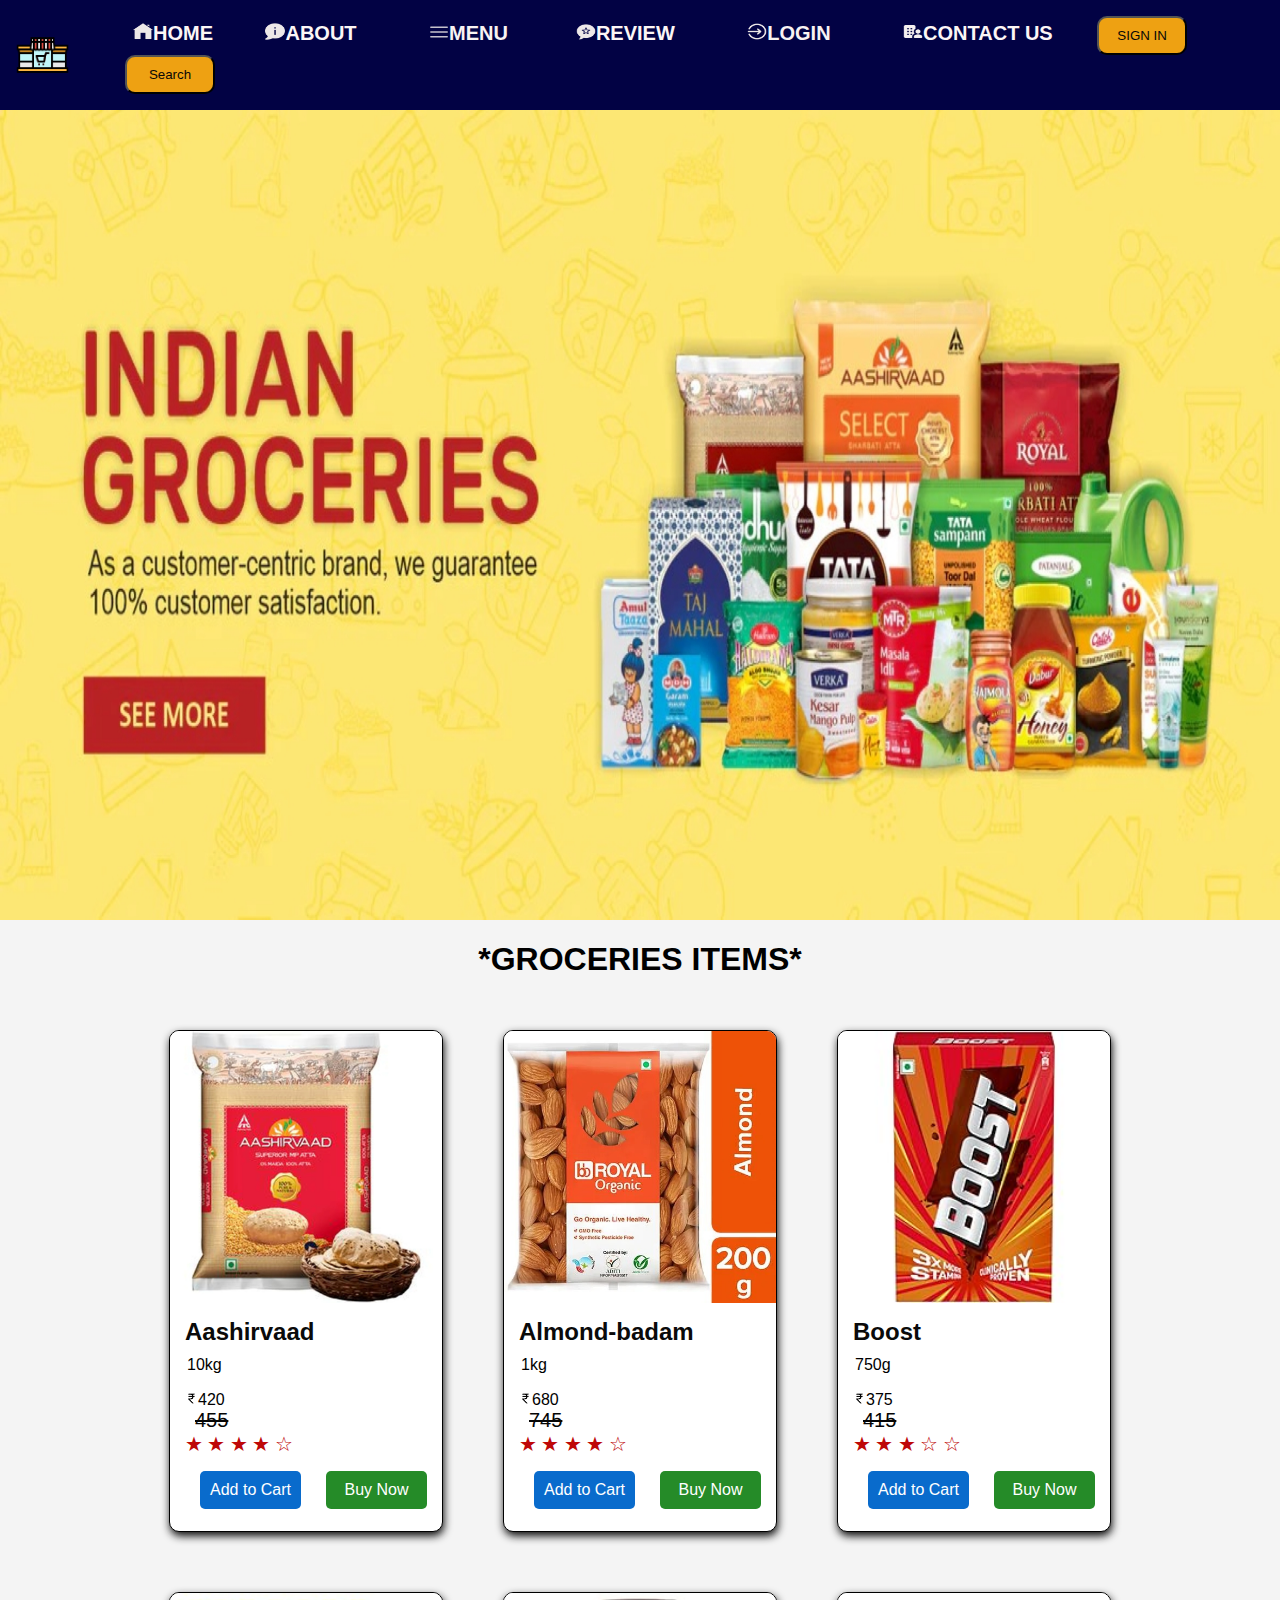
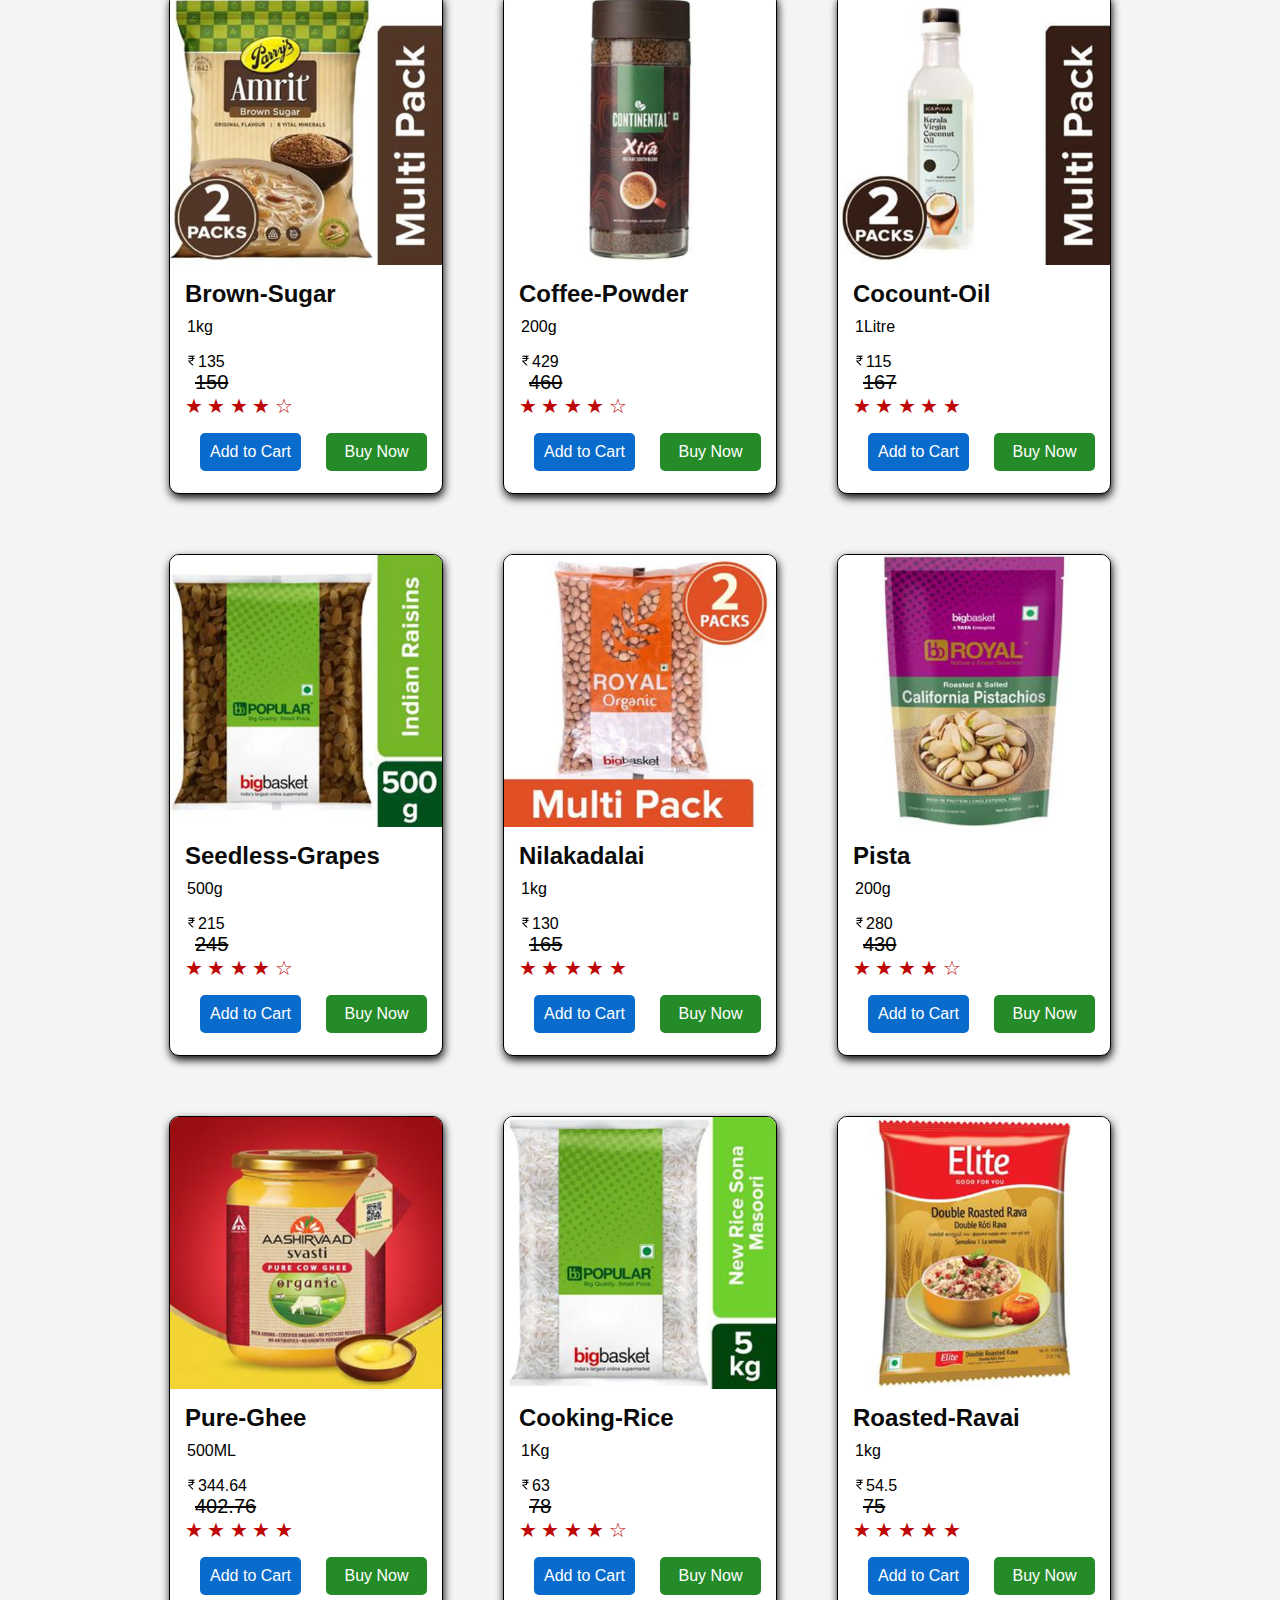
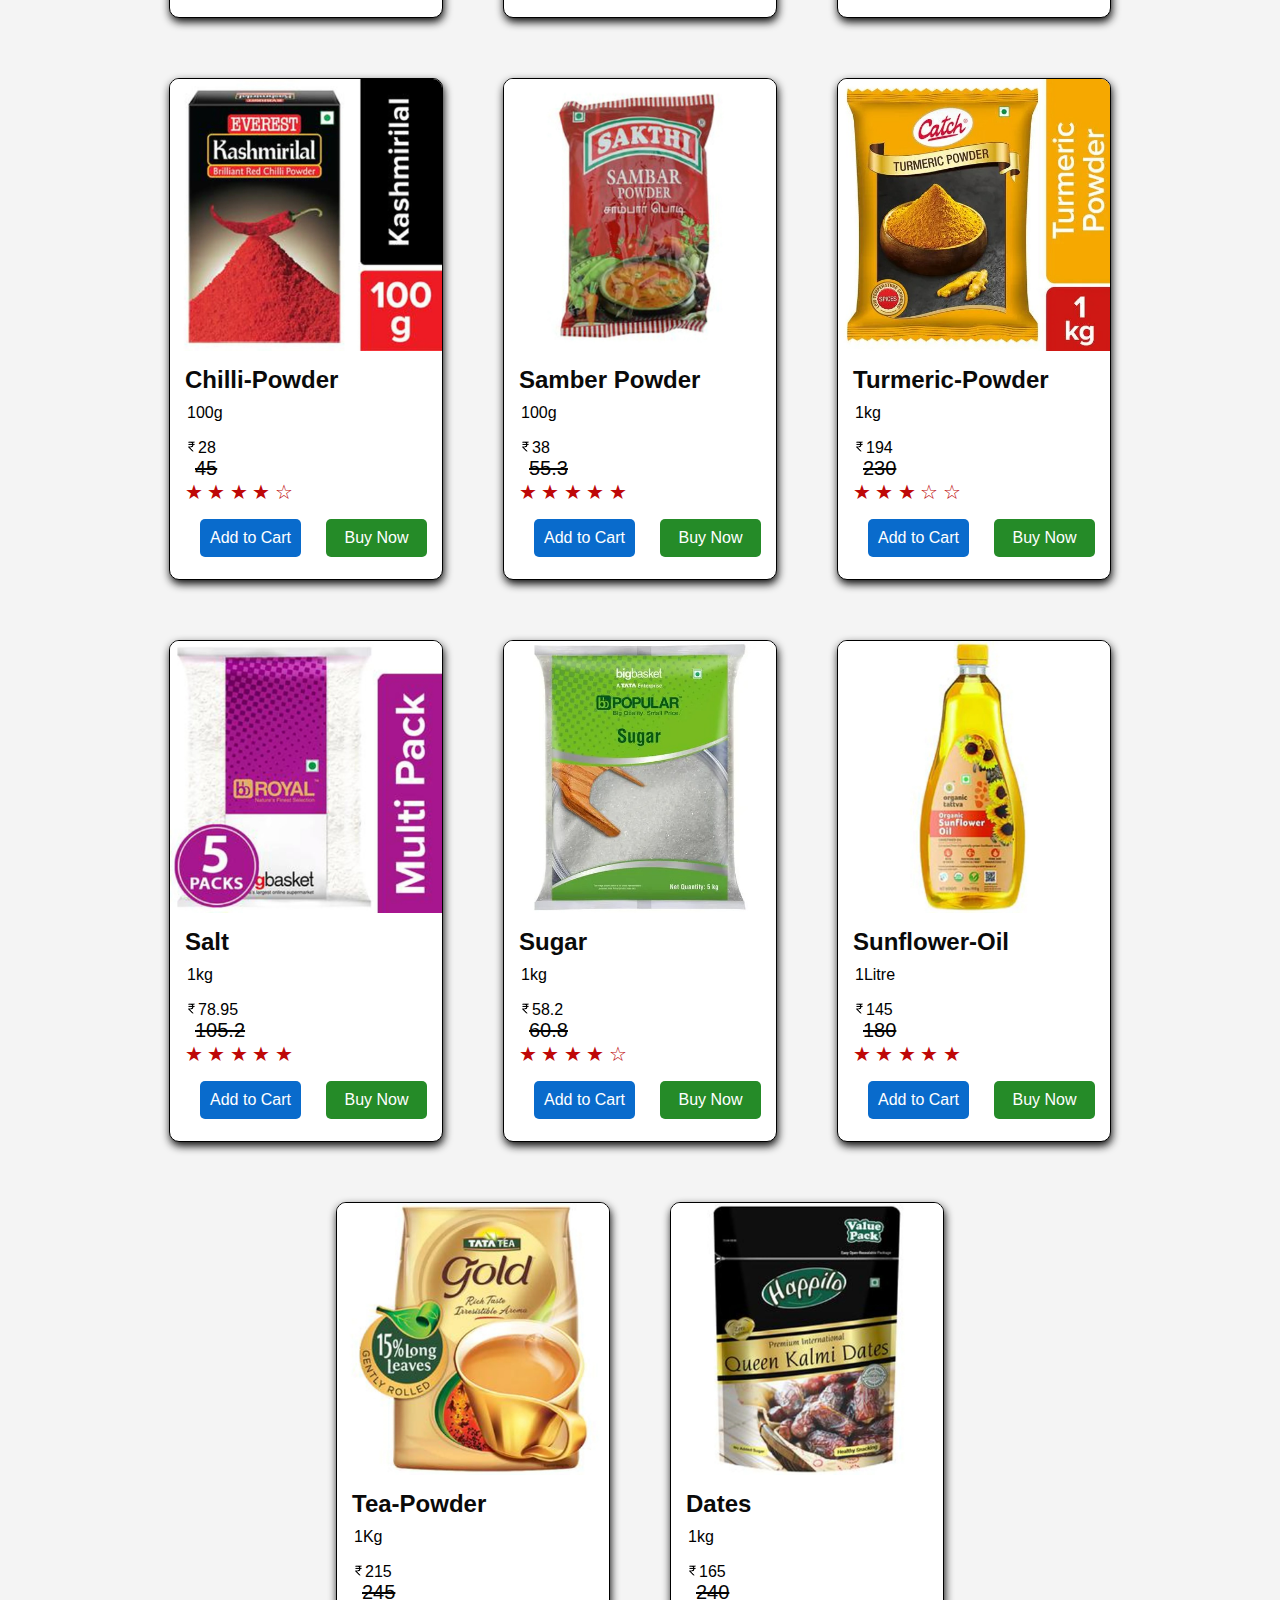
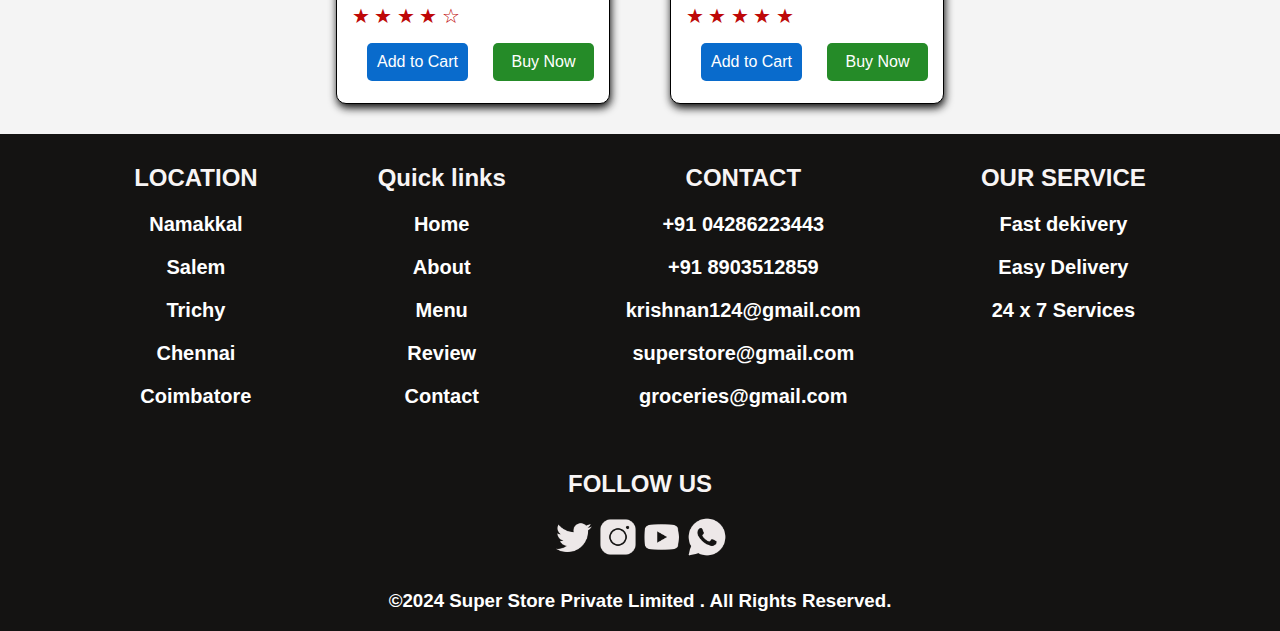
<file: grociers.html>
<html>
    <head>
        <title></title>
        <style>
h1{
    color:#000000 ;
}            
a{
    text-decoration: none;
}
.navbar{
    background-color:rgb(2, 2, 68);
    position: sticky;
    top: 0;
    z-index: 1000;
    font-family: 'Gill Sans', 'Gill Sans MT', Calibri, 'Trebuchet MS', sans-serif;
    padding-left: 15px;
    padding-right: 15px;
}
.navdiv{
    display:flex;
    align-items:center;
    justify-content:space-between;
}
li{
    list-style: none;
    display: inline-block;
    text-align: center;
}
li a{
    color: rgb(252, 246, 246);
    font-size: 20px;
    font-weight: bolder;
    margin-right: 25px;
    margin-left: 23px;
    
}
button{
    background-color:rgb(238, 161, 18);
    margin-left: 15px;
    border-radius: 10px;
    padding: 10px;
    width: 90px;
    color: rgb(7, 7, 7);
}
button:hover {
    background-color:rgb(101, 207, 243);
}
button a{
    color: white;font-weight: bolder;font-size: 15px;
}
.dropdown {
    position: relative;
    display: inline-block;
}

.dropbtn { 
    /* background-color: #333; */
    color:rgb(248, 242, 242);
    padding: 14px 20px;
    font-size: 20px;
    border: none;
    cursor: pointer;
}

.dropbtn:hover {
    background-color:rgb(238, 161, 18); 
    color: white;
}

.dropdown-content {
    display: none; /* Hide dropdown content by default */
    position: absolute;
    background-color: rgb(252, 243, 243);
    min-width: 160px;
    box-shadow: 0px 8px 16px 0px rgba(0,0,0,0.2);
    z-index: 1;
    color: black;
}

.dropdown-content a {
    color: black;
    padding: 12px 16px;
    text-decoration: none;
    display: block;
}

.dropdown-content a:hover {
    background-color:lightseagreen; 
}

.dropdown:hover .dropdown-content {
    display: block; /* Show dropdown content when hovering over dropdown */ 

}            
body {
    font-family: Arial, sans-serif;
    background-color: #f4f4f4;
    display: flex;
    justify-content: center;
    align-items: center;
    /* height: 100vh; */
    margin: 0;
    flex-wrap: wrap;

}
.flex
{
    display: flex;
    flex-wrap: wrap;
    justify-content: center;
}

.product-card {
    background: #fff;
    border: 1.5px solid black;
    border-radius: 10px;
    overflow:hidden;
    box-shadow: 1PX 4px 8px rgb(12, 12, 12);
    width: 272px;
    height:500px;
    margin: 30px;
    transition: transform 0.3s;
    float: left;
}

.product-card:hover {
    transform: scale(1.05);
}


.product-image {
    width: 100%;
    height: auto;
}

.product-content {
    padding: 15px;
}

.product-title {
    font-size: 1.5rem;
    margin: 0 0 10px;
    color: #0a0a0a;
}
.price-info {
    margin: 0 0 15px;
}

.product-price {
    font-size: 1rem;
    margin: 5px 0;
    color: #333;
}

.price-per-pound {
    color: #e94e77;
    font-weight: bold;
}

.price-per-kg {
    color: #4caf50;
    font-weight: bold;
}

.rating {
    margin: 0 0 15px;
}

.star {
    color:rgb(190, 8, 8);
    font-size: 1.25rem;
}

.button-container {
    display: flex;
    gap: 10px;
}

.add-to-cart,
.buy-now {
    border: none;
    border-radius: 5px;
    padding: 10px;
    font-size: 1rem;
    cursor: pointer;
    transition: background-color 0.3s, color 0.3s;
    flex: 1;
}

.add-to-cart {
    background-color:rgb(9, 107, 204);
    color: #fff;
}

.add-to-cart:hover {
    background-color: #030303;
}

.buy-now {
    background-color: #258b28;
    color: #fff;
}

.buy-now:hover {
    background-color: #101111;
}
.strike {
    color: rgb(5, 5, 5); /* Light grey color for the old price */
    font-size: 1.25rem;
    text-decoration: line-through;
    margin-left: 10px; 
} 
.footer{
    background-color:rgb(20, 19, 18);
}
.footer footer{
    display: flex;
    flex-wrap: wrap;
    justify-content: center;
}
.footer footer div {
    margin: 20p 10px 10px 10px;
    padding: 10px;
    text-align: center;
    font-weight: normal;
    margin-left: 50px;
    margin-right: 50px;
    color:rgb(248, 245, 245);

}
.footer footer div p{
    text-align: center;
    font-size: 20px;
    color: white;
}
.footer footer .column5 p{
    display: inline;
}
.footer column6{
    padding: 10px;
}
.footer column6 p{
    text-align: center;
    font-size: 20px;
    font-weight: bold;
    margin-bottom: 20px;
}
.copy{
    color: white;
}

/* ...!!!MEDIA QUERY...!!! */
@media only screen and (min-width:900px) and (max-width:1199px){
    .nav-links .l1{
      display: none;
    }
    .bottom-image img{
     width: 100%;
    }
    .bottom-image div button{
     display:block;
    }
    .products{
      padding-left: 100px;
      padding-right: 100px;
    }
    .flex{
      display: flex;
      flex-wrap: wrap; 
    }
    }
    
    @media only screen and (min-width:768px) and (max-width:899px){
    .nav-links .l1{
      display: none;
    }
    .bottom-image img{
      width: 100%;
    }
    .bottom-image div button{
      display:block;
    }
    .navdiv{
        display: flex;
        text-align: center;
        justify-content:space-around;
        padding:20px 0;
    }
    .dropdown{
      display:none;
    } 
    .products{
      padding-left: 30px;
      padding-right: 30px;
    }
    .flex{
      display: flex;
      flex-wrap: wrap; 
    }
  }
    @media only screen and (min-width:601px) and (max-width:767px){
    .nav-links .l1{
      display: none;
    }
    .bottom-image img{
      width: 100%; 
    }
    .bottom-image div button{
      display:block;
    }
    .navbar{
      padding-left:80px ;
      padding-right:80px ;
    }
    .dropdown{
      display: none;
    }
    .box-button{
      display: none;
    }
    .products{
      padding-left: 100px;
      padding-right: 100px;
    }
    .flex{
      display: flex;
      flex-wrap: wrap; 
    }
  }
  @media screen and (min-width:250px) and (max-width:600px){
    .nav-links .l1{
    display: none;
}
.bottom-image img{
    width: 100%; 
}
.bottom-image div button{
    display:block;
}
.navbar{
    padding-left:90px;
    padding-right:90px ;
}
.dropdown{
    display: none;
}
.box-button{
    display: none;
}
.products{
    padding-left: 100px;
    padding-right: 100px;
}
.flex{
    display: flex;
    flex-wrap: wrap; 
}
}
 </style>
    </head>
    <body>
        <nav class="navbar">
            <div class="navdiv">
         <img src="images/icons8-supermarket-64 (1).png" alt="" width="55px" height="60px">
                <ul>
                    <li><a href="index.html"><img src="images/icons8-home-64.png"alt="" width="20px" height="17px">HOME</a></li>
                    <li><a href="about.html"><img src="images/icons8-about-64.png" alt="" width="20px" height="17px">ABOUT</a></li>
                    <li class="dropdown">
                        <a href="" class="dropbtn"><img src="images/icons8-menu-64.png" alt="" width="20px" height="16px">MENU</a>
                        <div class="dropdown-content">
                            <a href="fruits.html">Fruits</a>
                            <a href="vegetables.html">Vegetables</a>
                            <a href="grociers.html">Groceries</a>
                            <a href="snacks AND beverages.html">Snacks & Beverages</a>
                    <li><a href="review.html"><img src="images/icons8-review-64.png" alt="" width="20px" height="17px">REVIEW</a></li>
                    <li class="dropdown">
                        <a href="" class="dropbtn"><img src="images/icons8-login-64.png" alt="" width="20px" height="17px">LOGIN</a>
                        <div class="dropdown-content">
                            <a href="login.html">Login</a>
                            <a href="register.html">Register</a></li>    
                    <li><a href="contact us.html"><img src="images/icons8-contact-us-64 (1).png" alt="" width="20px" height="17px">CONTACT US</a></li>
                    <button class="box-button">SIGN IN</button>
                    <button class="box-button">Search</button>
                    
                </ul>
            </div>
           </nav>
            <center>
                <div><img src="images/grociers1.jpg" alt="" width="100%" height="90%"></div>  
            </center>
            <h1>*GROCERIES ITEMS*</h1>
            <div class="flex">
                <div class="product-card">
                   <img src="images/AASHIRVAAD .JPEG" alt="Watermelon" class="product-image">
                   <div class="product-content">
                       <h2 class="product-title">Aashirvaad</h2>
                       <div class="price-info">
                               <option value="1kg">10kg</option>
                       </div>
                       <div>
                           <img src="images/rupee-100.png" alt="Rupees" width="13px" height="13px">420</div>
                           <div><span class="strike">455</span></div>
                       <div class="rating">
                           <span class="star">&#9733;</span>
                           <span class="star">&#9733;</span>
                           <span class="star">&#9733;</span>
                           <span class="star">&#9733;</span>
                           <span class="star">&#9734;</span>
                       </div>
                       <div class="button-container">
                           <button class="add-to-cart">Add to Cart</button>
                           <button class="buy-now">Buy Now</button></div>
                   </div>
               </div>
               <div class="product-card">
                   <img src="images/BADAM.JPEG" alt="Apple" class="product-image">
                   <div class="product-content">
                       <h2 class="product-title">Almond-badam</h2>
                       <div class="price-info">
                               <option value="1kg">1kg</option>
                       </div>
                       <div>
                           <img src="images/rupee-100.png" alt="Rupees" width="13px" height="13px">680</div>
                           <div><span class="strike">745</span>
               
                       </div>
                       <div class="rating">
                           <span class="star">&#9733;</span>
                           <span class="star">&#9733;</span>
                           <span class="star">&#9733;</span>
                           <span class="star">&#9733;</span>
                           <span class="star">&#9734;</span>
                       </div>
                       <div class="button-container">
                           <button class="add-to-cart">Add to Cart</button>
                           <button class="buy-now">Buy Now</button>
                       </div>
                   </div>
               </div>
               <div class="product-card">
                   <img src="images/BOOST.JPEG" alt="Banana" class="product-image">
                   <div class="product-content">
                       <h2 class="product-title">Boost</h2>
                       <div class="price-info">
                               <option value="1kg">750g</option>
                       </div>
                       <div>
                           <img src="images/rupee-100.png" alt="Rupees" width="13px" height="13px">375</div>
                           <div><span class="strike">415</span>
               
                       </div>
                       <div class="rating">
                           <span class="star">&#9733;</span>
                           <span class="star">&#9733;</span>
                           <span class="star">&#9733;</span>
                           <span class="star">&#9734;</span>
                           <span class="star">&#9734;</span>
                       </div>
                       <div class="button-container">
                           <button class="add-to-cart">Add to Cart</button>
                           <button class="buy-now">Buy Now</button>
                       </div>
                   </div>
               </div>
               <div class="product-card">
                   <img src="images/BROWN SUGAR.JPEG" alt="" class="product-image">
                   <div class="product-content">
                       <h2 class="product-title">Brown-Sugar</h2>
                       <div class="price-info">
                               <option value="1kg">1kg</option>
                       </div>
                       <div>
                           <img src="images/rupee-100.png" alt="Rupees" width="13px" height="13px">135</div>
                           <div><span class="strike">150</span>
               
                       </div>
                       <div class="rating">
                           <span class="star">&#9733;</span>
                           <span class="star">&#9733;</span>
                           <span class="star">&#9733;</span>
                           <span class="star">&#9733;</span>
                           <span class="star">&#9734;</span>
                       </div>
                       <div class="button-container">
                           <button class="add-to-cart">Add to Cart</button>
                           <button class="buy-now">Buy Now</button>
                       </div>
                   </div>
               </div>
               <div class="product-card">
                   <img src="images/COFFEE POWDER.JPEG" alt="" class="product-image">
                   <div class="product-content">
                       <h2 class="product-title">Coffee-Powder</h2>
                       <div class="price-info">
                               <option value="1kg">200g</option>
                       </div>
                       <div>
                           <img src="images/rupee-100.png" alt="Rupees" width="13px" height="13px">429</div>
                           <div><span class="strike">460</span>
               
                       </div>
                       <div class="rating">
                           <span class="star">&#9733;</span>
                           <span class="star">&#9733;</span>
                           <span class="star">&#9733;</span>
                           <span class="star">&#9733;</span>
                           <span class="star">&#9734;</span>
                       </div>
                       <div class="button-container">
                           <button class="add-to-cart">Add to Cart</button>
                           <button class="buy-now">Buy Now</button>
                       </div>
                   </div>
               </div>
               <div class="product-card">
                   <img src="images/COCOUNT OIL.JPEG" alt="" class="product-image">
                   <div class="product-content">
                       <h2 class="product-title">Cocount-Oil</h2>
                       <div class="price-info">
                               <option value="1kg">1Litre</option>
                       </div>
                       <div>
                           <img src="images/rupee-100.png" alt="Rupees" width="13px" height="13px">115</div>
                           <div><span class="strike">167</span>
               
                       </div>
                       <div class="rating">
                           <span class="star">&#9733;</span>
                           <span class="star">&#9733;</span>
                           <span class="star">&#9733;</span>
                           <span class="star">&#9733;</span>
                           <span class="star">&#9733;</span>
                       </div>
                       <div class="button-container">
                           <button class="add-to-cart">Add to Cart</button>
                           <button class="buy-now">Buy Now</button>
                       </div>
                   </div>
               </div>
               <div class="product-card">
                   <img src="images/GRAPES.JPEG" alt="" class="product-image">
                   <div class="product-content">
                       <h2 class="product-title">Seedless-Grapes</h2>
                       <div class="price-info">
                               <option value="1kg">500g</option>
                       </div>
                       <div>
                           <img src="images/rupee-100.png" alt="Rupees" width="13px" height="13px">215</div>
                           <div><span class="strike">245</span>
               
                       </div>
                       <div class="rating">
                           <span class="star">&#9733;</span>
                           <span class="star">&#9733;</span>
                           <span class="star">&#9733;</span>
                           <span class="star">&#9733;</span>
                           <span class="star">&#9734;</span>
                       </div>
                       <div class="button-container">
                           <button class="add-to-cart">Add to Cart</button>
                           <button class="buy-now">Buy Now</button>
                       </div>
                   </div>
               </div>
               <div class="product-card">
                   <img src="images/NILAKADALAI.JPEG" alt="" class="product-image">
                   <div class="product-content">
                       <h2 class="product-title">Nilakadalai</h2>
                       <div class="price-info">
                               <option value="1kg">1kg</option>
                       </div>
                       <div>
                           <img src="images/rupee-100.png" alt="Rupees" width="13px" height="13px">130</div>
                           <div><span class="strike">165</span>
               
                       </div>
                       <div class="rating">
                           <span class="star">&#9733;</span>
                           <span class="star">&#9733;</span>
                           <span class="star">&#9733;</span>
                           <span class="star">&#9733;</span>
                           <span class="star">&#9733;</span>
                       </div>
                       <div class="button-container">
                           <button class="add-to-cart">Add to Cart</button>
                           <button class="buy-now">Buy Now</button>
                       </div>
                   </div>
               </div>
               <div class="product-card">
                   <img src="images/PISTA.JPEG" alt="" class="product-image">
                   <div class="product-content">
                       <h2 class="product-title">Pista</h2>
                       <div class="price-info">
                               <option value="1kg">200g</option>
                       </div>
                       <div>
                           <img src="images/rupee-100.png" alt="Rupees" width="13px" height="13px">280</div>
                           <div><span class="strike">430</span>
               
                       </div>
                       <div class="rating">
                           <span class="star">&#9733;</span>
                           <span class="star">&#9733;</span>
                           <span class="star">&#9733;</span>
                           <span class="star">&#9733;</span>
                           <span class="star">&#9734;</span>
                       </div>
                       <div class="button-container">
                           <button class="add-to-cart">Add to Cart</button>
                           <button class="buy-now">Buy Now</button>
                       </div>
                   </div>
               </div>
               <div class="product-card">
                   <img src="images/PURE GHEE.JPEG" alt="" class="product-image">
                   <div class="product-content">
                       <h2 class="product-title">Pure-Ghee</h2>
                       <div class="price-info">
                               <option value="1kg">500ML</option>
                       </div>
                       <div>
                           <img src="images/rupee-100.png" alt="Rupees" width="13px" height="13px">344.64</div>
                           <div><span class="strike">402.76</span>
               
                       </div>
                       <div class="rating">
                           <span class="star">&#9733;</span>
                           <span class="star">&#9733;</span>
                           <span class="star">&#9733;</span>
                           <span class="star">&#9733;</span>
                           <span class="star">&#9733;</span>
                       </div>
                       <div class="button-container">
                           <button class="add-to-cart">Add to Cart</button>
                           <button class="buy-now">Buy Now</button>
                       </div>
                   </div>
               </div>
               <div class="product-card">
                   <img src="images/RICE.JPEG" alt="" class="product-image">
                   <div class="product-content">
                       <h2 class="product-title">Cooking-Rice</h2>
                       <div class="price-info">
                               <option value="1Kg">1Kg</option>
                       </div>
                       <div>
                           <img src="images/rupee-100.png" alt="Rupees" width="13px" height="13px">63</div>
                           <div><span class="strike">78</span>
               
                       </div>
                       <div class="rating">
                           <span class="star">&#9733;</span>
                           <span class="star">&#9733;</span>
                           <span class="star">&#9733;</span>
                           <span class="star">&#9733;</span>
                           <span class="star">&#9734;</span>
                       </div> 
                       <div class="button-container">
                           <button class="add-to-cart">Add to Cart</button>
                           <button class="buy-now">Buy Now</button>
                       </div>
                   </div>
               </div>
               <div class="product-card">
                   <img src="images/ROASTED-RAVAI.JPEG" alt="" class="product-image">
                   <div class="product-content">
                       <h2 class="product-title">Roasted-Ravai</h2>
                       <div class="price-info">
                               <option value="1kg">1kg</option>
                       </div>
                       <div>
                           <img src="images/rupee-100.png" alt="Rupees" width="13px" height="13px">54.5</div>
                           <div><span class="strike">75</span>
               
                       </div>
                       <div class="rating">
                           <span class="star">&#9733;</span>
                           <span class="star">&#9733;</span>
                           <span class="star">&#9733;</span>
                           <span class="star">&#9733;</span>
                           <span class="star">&#9733;</span>
                       </div>
                       <div class="button-container">
                           <button class="add-to-cart">Add to Cart</button>
                           <button class="buy-now">Buy Now</button>
                       </div>
                   </div>
               </div>
               <div class="product-card">
                   <img src="images/RED-CHILLI-POWDER.JPEG" alt="" class="product-image">
                   <div class="product-content">
                       <h2 class="product-title">Chilli-Powder</h2>
                       <div class="price-info">
                               <option value="1kg">100g</option>
                       </div>
                       <div>
                           <img src="images/rupee-100.png" alt="Rupees" width="13px" height="13px">28</div>
                           <div><span class="strike">45</span>
               
                       </div>
                       <div class="rating">
                           <span class="star">&#9733;</span>
                           <span class="star">&#9733;</span>
                           <span class="star">&#9733;</span>
                           <span class="star">&#9733;</span>
                           <span class="star">&#9734;</span>
                       </div>
                       <div class="button-container">
                           <button class="add-to-cart">Add to Cart</button>
                           <button class="buy-now">Buy Now</button>
                       </div>
                   </div>
               </div>
               <div class="product-card">
                   <img src="images/SAMBAR POWDER.JPEG" alt="" class="product-image">
                   <div class="product-content">
                       <h2 class="product-title">Samber Powder</h2>
                       <div class="price-info">
                               <option value="1kg">100g</option>
                       </div>
                       <div>
                           <img src="images/rupee-100.png" alt="Rupees" width="13px" height="13px">38</div>
                           <div><span class="strike">55.3</span>
               
                       </div>
                       <div class="rating">
                           <span class="star">&#9733;</span>
                           <span class="star">&#9733;</span>
                           <span class="star">&#9733;</span>
                           <span class="star">&#9733;</span>
                           <span class="star">&#9733;</span>
                       </div>
                       <div class="button-container">
                           <button class="add-to-cart">Add to Cart</button>
                           <button class="buy-now">Buy Now</button>
                       </div>
                   </div>
               </div>
               <div class="product-card">
                   <img src="images/TURMERIC POWDER.JPEG" alt="" class="product-image">
                   <div class="product-content">
                       <h2 class="product-title">Turmeric-Powder</h2>
                       <div class="price-info">
                               <option value="1kg">1kg</option>
                       </div>
                       <div>
                           <img src="images/rupee-100.png" alt="Rupees" width="13px" height="13px">194</div>
                           <div><span class="strike">230</span>
               
                       </div>
                       <div class="rating">
                           <span class="star">&#9733;</span>
                           <span class="star">&#9733;</span>
                           <span class="star">&#9733;</span>
                           <span class="star">&#9734;</span>
                           <span class="star">&#9734;</span>
                       </div>
                       <div class="button-container">
                           <button class="add-to-cart">Add to Cart</button>
                           <button class="buy-now">Buy Now</button>
                       </div>
                   </div>
               </div>
               <div class="product-card">
                   <img src="images/SALT.JPEG" alt="" class="product-image">
                   <div class="product-content">
                       <h2 class="product-title">Salt</h2>
                       <div class="price-info">
                               <option value="1kg">1kg</option>
                       </div>
                       <div>
                           <img src="images/rupee-100.png" alt="Rupees" width="13px" height="13px">78.95</div>
                           <div><span class="strike">105.2</span>
               
                       </div>
                       <div class="rating">
                           <span class="star">&#9733;</span>
                           <span class="star">&#9733;</span>
                           <span class="star">&#9733;</span>
                           <span class="star">&#9733;</span>
                           <span class="star">&#9733;</span>
                       </div>
                       <div class="button-container">
                           <button class="add-to-cart">Add to Cart</button>
                           <button class="buy-now">Buy Now</button>
                       </div>
                   </div>
               </div>
               <div class="product-card">
                   <img src="images/SUGAR.JPEG" alt="" class="product-image">
                   <div class="product-content">
                       <h2 class="product-title">Sugar</h2>
                       <div class="price-info">
                               <option value="1kg">1kg</option>
                       </div>
                       <div>
                           <img src="images/rupee-100.png" alt="Rupees" width="13px" height="13px">58.2</div>
                           <div><span class="strike">60.8</span>
               
                       </div>
                       <div class="rating">
                           <span class="star">&#9733;</span>
                           <span class="star">&#9733;</span>
                           <span class="star">&#9733;</span>
                           <span class="star">&#9733;</span>
                           <span class="star">&#9734;</span>
                       </div>
                       <div class="button-container">
                           <button class="add-to-cart">Add to Cart</button>
                           <button class="buy-now">Buy Now</button>
                       </div>
                   </div>
               </div>
               <div class="product-card">
                   <img src="images/SUNFLOWER OIL.JPEG" alt="" class="product-image">
                   <div class="product-content">
                       <h2 class="product-title">Sunflower-Oil</h2>
                       <div class="price-info">
                               <option value="1kg">1Litre</option>
                       </div>
                       <div>
                           <img src="images/rupee-100.png" alt="Rupees" width="13px" height="13px">145</div>
                           <div><span class="strike">180</span>
               
                       </div>
                       <div class="rating">
                           <span class="star">&#9733;</span>
                           <span class="star">&#9733;</span>
                           <span class="star">&#9733;</span>
                           <span class="star">&#9733;</span>
                           <span class="star">&#9733;</span>
                       </div>
                       <div class="button-container">
                           <button class="add-to-cart">Add to Cart</button>
                           <button class="buy-now">Buy Now</button>
                       </div>
                   </div>
               </div>
               <div class="product-card">
                   <img src="images/TEA POWDER.JPEG" alt="" class="product-image">
                   <div class="product-content">
                       <h2 class="product-title">Tea-Powder</h2>
                       <div class="price-info">
                               <option value="1kg">1Kg</option>
                       </div>
                       <div>
                           <img src="images/rupee-100.png" alt="Rupees" width="13px" height="13px">215</div>
                           <div><span class="strike">245</span>
               
                       </div>
                       <div class="rating">
                           <span class="star">&#9733;</span>
                           <span class="star">&#9733;</span>
                           <span class="star">&#9733;</span>
                           <span class="star">&#9733;</span>
                           <span class="star">&#9734;</span>
                       </div>
                       <div class="button-container">
                           <button class="add-to-cart">Add to Cart</button>
                           <button class="buy-now">Buy Now</button>
                       </div>
                   </div>
               </div>
               <div class="product-card">
                   <img src="images/DATES.JPEG" alt="" class="product-image">
                   <div class="product-content">
                       <h2 class="product-title">Dates</h2>
                       <div class="price-info">
                               <option value="1kg">1kg</option>
                       </div>
                       <div>
                           <img src="images/rupee-100.png" alt="Rupees" width="13px" height="13px">165</div>
                           <div><span class="strike">240</span>
               
                       </div>
                       <div class="rating">
                           <span class="star">&#9733;</span>
                           <span class="star">&#9733;</span>
                           <span class="star">&#9733;</span>
                           <span class="star">&#9733;</span>
                           <span class="star">&#9733;</span>
                       </div>
                       <div class="button-container">
                           <button class="add-to-cart">Add to Cart</button>
                           <button class="buy-now">Buy Now</button>
                       </div>
         </div>
    </div>
</div> 
<div class="footer">
    <footer>
        <div class="column1">
            <h2>LOCATION</h2>
               <h1><P>Namakkal</P>
               <p>Salem</p>
               <p>Trichy</p>
               <p>Chennai</p>
               <p>Coimbatore</p></h1>
        </div>
        <div class="colunm2">
            <h2>Quick links</h2>
               <h1><p>Home</p>
               <p>About</p>
               <p>Menu</p>
               <p>Review</p>
               <p>Contact</p></h1>
        </div>
        <div class="column3">
            <h2>CONTACT</h2>
               <h1><p>+91 04286223443</p>
               <p>+91 8903512859</p>
               <p>krishnan124@gmail.com</p>
               <p>superstore@gmail.com</p>
               <p>groceries@gmail.com</p></h1>
        </div>
        <div class="column4">
            <h2>OUR SERVICE</h2>
               <h1><p>Fast dekivery</p>
              <p>Easy Delivery</p>
               <p>24 x 7 Services</p></h1>
        </div>
        <div class="column5"> 
            <h2>FOLLOW US</h2>
               <P><img src="images/icons8-twitter-64.png" alt="" width="40px" height="40px"></P>
               <p><img src="images/icons8-instagram-64.png" alt=""width="40px" height="40px"></p>
               <p><img src="images/icons8-youtube-64.png" alt=""width="40px" height="40px"></p>
               <p><img src="images/icons8-whatsapp-64.png" alt=""width="40px" height="40px"></p>
        </div>
     </footer>
     <div class="copy">
     <center>
        <h3>&copy;2024 Super Store Private Limited . All Rights Reserved.</h3>
          </center></div>
</div>
</div>
    </body>
</html>
</file>
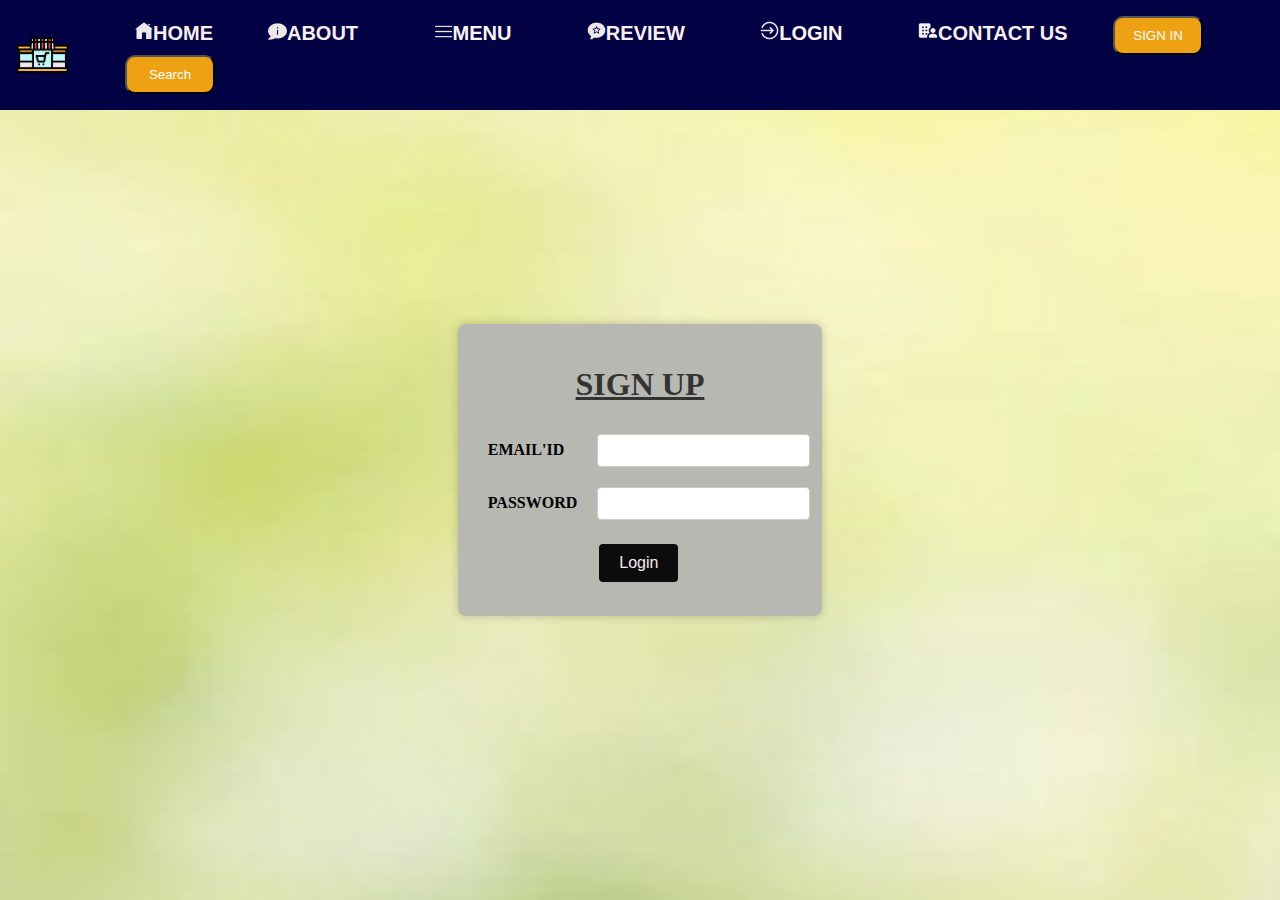
<file: login.html>
<!DOCTYPE html>
<html lang="en">
<head>
    <meta charset="UTF-8">
    <meta name="viewport" content="width=device-width, initial-scale=1.0">
    <title>Sign Up</title>
    <style>
a{
    text-decoration: none;
}
.navbar{
    background-color:rgb(2, 2, 68);
    position:sticky;
    top: 0;
    font-family: 'Gill Sans', 'Gill Sans MT', Calibri, 'Trebuchet MS', sans-serif;
    padding-left: 15px;
    padding-right: 15px;
}
.navdiv{
    display:flex;
    align-items:center;
    justify-content:space-between;
}
li{
    list-style: none;
    display: inline-block;
    text-align: center;
}
li a{
    color: rgb(248, 239, 239);
    font-size: 20px;
    font-weight: bolder;
    margin-right:26px;
    margin-left:25px;
    cursor: pointer;
    
}

button{
    background-color:rgb(238, 161, 18);
    margin-left: 15px;
    border-radius: 10px;
    padding: 10px;
    width: 90px;
    color: white;
}
button:hover {
    background-color:rgb(101, 207, 243);
}
button a{
    color: white;font-weight: bolder;font-size: 15px;
}
.dropdown {
    position: relative;
    display: inline-block;
}

.dropbtn { 
    /* background-color:black; */
    color: rgb(253, 245, 245);
    padding: 14px 20px;
    font-size: 20px;
    border: none;
    cursor: pointer;
}

.dropbtn:hover {
    background-color:rgb(238, 161, 18);
}

.dropdown-content {
    display: none; /* Hide dropdown content by default */
    position: absolute;
    background-color:rgb(245, 237, 237); 
    min-width: 160px;
    box-shadow: 0px 8px 16px 0px rgba(0,0,0,0.2);
    z-index: 1;
}

.dropdown-content a {
    color: rgb(8, 8, 8);
    padding: 12px 16px;
    text-decoration: none;
    display: block;
}

.dropdown-content a:hover {
    background-color: lightseagreen; /* Light grey background on hover */
}

.dropdown:hover .dropdown-content {
    display: block; /* Show dropdown content when hovering over dropdown */ 

}
        body {
            margin: 0;
            padding: 0;
            background-image:url(images/super5\ \(3\)\ -\ Copy.jpeg ) ;
            background-size: cover;
            background-position: center;
            display: flex;
            flex-wrap: wrap;
            justify-content: center;
            align-items: center;
            margin: 0;
            padding: 0; 
        }
        .section{
            display: flex;
            justify-content: center;
            align-items: center;
            min-height: 80vh;
        }
        .container {
            background-color: rgb(184, 184, 179) ; /* Semi-transparent white background for the form */
            padding: 20px;
            border-radius: 8px;
            box-shadow: 0 0 10px rgba(0, 0, 0, 0.2);
        }
        table {
            border-collapse: collapse;
        }
        td {
            padding: 10px;
        }
        label {
            font-weight: bold;
        }
        input[type="email"],
        input[type="password"] {
            width: 100%;
            padding: 8px;
            border: 1px solid #ccc;
            border-radius: 4px;
        }
        input[type="submit"] {
            background-color: #0c0c0c; /* Green background */
            color: rgb(245, 238, 238);
            border: none;
            padding: 10px 20px;
            text-align: center;
            text-decoration: none;
            display: inline-block;
            font-size: 16px;
            margin: 4px 2px;
            cursor: pointer;
            border-radius: 4px;
        }
        h1 {
            text-align: center;
            color: #333;
        }
        /* ...!!!MEDIA QUERY...!!! */
@media only screen and (min-width:900px) and (max-width:1199px){
    .nav-links .l1{
      display: none;
    }
    .bottom-image img{
     width: 100%;
    }
    .bottom-image div button{
     display:block;
    }
    .products{
      padding-left: 100px;
      padding-right: 100px;
    }
    .flex{
      display: flex;
      flex-wrap: wrap; 
    }
    }
    
@media only screen and (min-width:768px) and (max-width:899px){
    .nav-links .l1{
      display: none;
    }
    .bottom-image img{
      width: 100%;
    }
    .bottom-image div button{
      display:block;
    }
    .navdiv{
        display: flex;
        text-align: center;
        justify-content:space-around;
        padding:20px 0;
    }
    .dropdown{
      display:none;
    } 
    .products{
      padding-left: 30px;
      padding-right: 30px;
    }
    .flex{
      display: flex;
      flex-wrap: wrap; 
    }
  }
@media only screen and (min-width:601px) and (max-width:767px){
    .nav-links .l1{
      display: none;
    }
    .bottom-image img{
      width: 100%; 
    }
    .bottom-image div button{
      display:block;
    }
    .navbar{
      padding-left:80px ;
      padding-right:80px ;
    }
    .dropdown{
      display: none;
    }
    .box-button{
      display:none;
    }
    .products{
      padding-left: 100px;
      padding-right: 100px;
    }
    .flex{
      display: flex;
      flex-wrap: wrap; 
    }
  }
  @media screen and (min-width:250px) and (max-width:600px){
    .nav-links .l1{
    display: none;
}
.bottom-image img{
    width: 100%; 
}
.bottom-image div button{
    display:block;
}
.navbar{
    padding-left:90px;
    padding-right:90px ;
}
.dropdown{
    display: none;
}
.box-button{
    display: none;
}
.products{
    padding-left: 100px;
    padding-right: 100px;
}
.flex{
    display: flex;
    flex-wrap: wrap; 
}
}

    </style>
</head>
<body>
    <nav class="navbar">
        <div class="navdiv">
           <img src="images/icons8-supermarket-64 (1).png" alt="" width="55px" height="60px">
            <ul>
                <li><a href="index.html"><img src="images/icons8-home-64.png"alt="" width="18px" height="18px">HOME</a></li>
                <li><a href="about.html"><img src="images/icons8-about-64.png" alt="" width="18.5px" height="17.5px">ABOUT</a></li>
                <li class="dropdown">
                    <a href="" class="dropbtn"><img src="images/icons8-menu-64.png" alt="" width="19px" height="17px">MENU</a>
                    <div class="dropdown-content">
                        <a href="fruits.html">Fruits</a>
                        <a href="vegetables.html">Vegetables</a>
                        <a href="grociers.html">Groceries</a>
                        <a href="snacks AND beverages.html">Snacks & Beverages</a></li>
                <li><a href="review.html"><img src="images/icons8-review-64.png" alt="" width="19px" height="19px">REVIEW</a></li>
               <li class="dropdown">
                    <a href="" class="dropbtn"><img src="images/icons8-login-64.png" alt="" width="19px" height="19px">LOGIN</a>
                    <div class="dropdown-content">
                        <a href="login.html">Login</a>
                        <a href="register.html">Register</a></li>
                <li><a href="contact us.html"><img src="images/icons8-contact-us-64 (1).png" alt="" width="20px" height="19px">CONTACT US</a></li>
                <button class="box-button">SIGN IN</button>
                <button class="box-button">Search</button>
            </ul>
        </div>
       </nav>
    <section class="section">
    <div class="container">
        <h1><u>SIGN UP</u></h1>
        <form action="#" method="post">
            <table>
                <tr>
                    <td><label for="email">EMAIL'ID</label></td>
                    <td><input type="email" id="email" name="email" required/></td>
                </tr>
                <tr>
                    <td><label for="password">PASSWORD</label></td>
                    <td><input type="password" id="password" name="password" required/></td>
                </tr>
                <tr>
                    <td></td>
                    <td><input type="submit" value="Login"/></td>
                </tr>
            </table>
        </form>
    </div>
    </section>
</body>
</html>
</file>
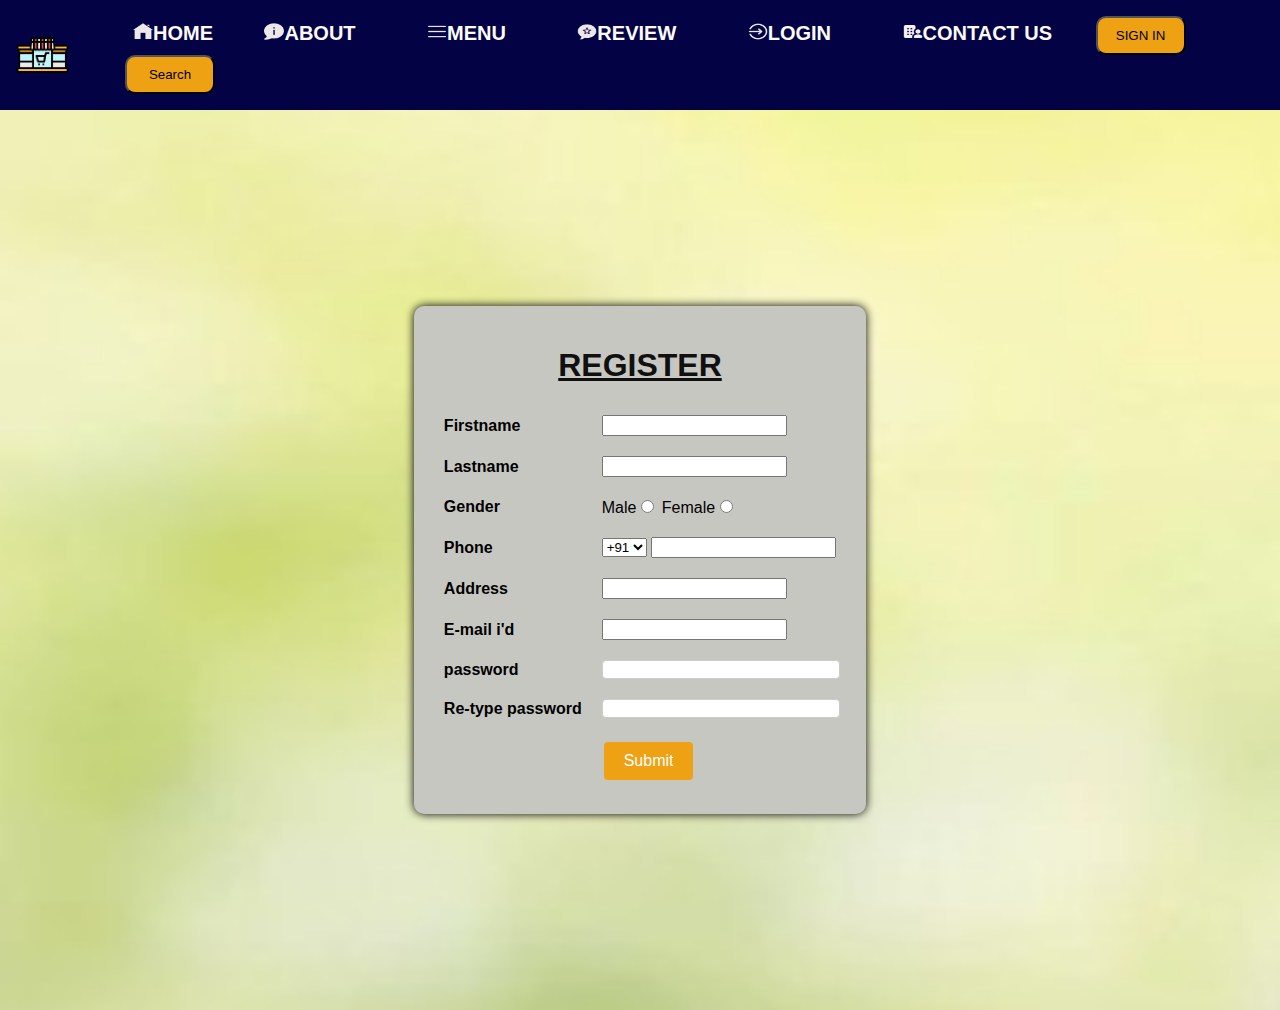
<file: register.html>
<!DOCTYPE html>
<html>
    <head>
        <title></title>
 <style>
h1{
    color:#111010;
}
body {
    font-family: Arial, sans-serif;
    background-color: #f4f4f4;
    display: flex;
    justify-content: center;
    align-items: center;
    /* height: 100vh; */
    margin: 0;
    flex-wrap: wrap;
    background-position: center;
    background-image:url(images/super5\ \(3\)\ -\ Copy.jpeg ) ;
    background-size: cover;
}
a{
    text-decoration: none;
}
.navbar{
    background-color:rgb(2, 2, 68);
    position: sticky; /* Make the navbar sticky */
    top: 0; /* Stick to the top of the viewport */
    z-index:1000; /* Ensure it stays on top of other content */
    font-family: 'Gill Sans', 'Gill Sans MT', Calibri, 'Trebuchet MS', sans-serif;
    padding-left: 15px;
    padding-right: 15px;
}
.navdiv{
    display:flex;
    align-items:center;
    justify-content:space-between;
}
li{
    list-style: none;
    display: inline-block;
    text-align: center;
}
li a{
    color: rgb(255, 250, 250);
    font-size: 20px;
    font-weight: bolder;
    margin-right: 24px;
    margin-left: 23px;
    cursor: pointer;
    
}

button{
    background-color:rgb(238, 161, 18);
    margin-left: 15px;
    border-radius: 10px;
    padding: 10px;
    width: 90px;
    color: black;
}
button:hover {
    background-color:rgb(101, 207, 243);
}
button a{
    color: white;font-weight: bolder;font-size: 15px;
}
.dropdown {
    position: relative;
    display: inline-block;
}

.dropbtn { 
    /* background-color:black; */
    color: rgb(255, 253, 253);
    padding: 14px 20px;
    font-size: 20px;
    border: none;
    /* cursor: pointer; */
}

.dropbtn:hover {
    background-color:rgb(238, 161, 18); 
}

.dropdown-content {
    display: none; /* Hide dropdown content by default */
    position: absolute;
    background-color:rgb(245, 240, 240); 
    min-width: 160px;
    box-shadow: 0px 8px 16px 0px rgba(0,0,0,0.2);
    z-index: 1;
    color: black;
}

.dropdown-content a {
    color: black;
    padding: 12px 16px;
    text-decoration: none;
    display: block;
}

.dropdown-content a:hover {
    background-color: lightseagreen
}

.dropdown:hover .dropdown-content {
    display: block; /* Show dropdown content when hovering over dropdown */ 

}
.section{
            margin:0;
            padding: 0;
            display: flex;
            flex-wrap: wrap;
            justify-content: center;
            align-items: center;
            /* font-style: italic;  */
            min-height:100vh; 
            
        }
        .container {
            background-color: rgb(199, 199, 194);
            padding: 20px;
            border-radius: 10px;
            box-shadow: 0 0 10px black;
            max-height: 200vh;
            max-width: 70vh;
        }
        table {
            border-collapse: collapse;
        }
        td {
            padding: 10px;
        }
        label {
            font-weight:bolder;
        }
        input[type="email"],
        input[type="password"] {
            width: 100%;
            padding: 1px;
            border: 1px solid #ccc;
            border-radius: 4px;
        }
        input[type="submit"] {
            background-color:rgb(238, 161, 18);
            color: white;
            border: none;
            padding: 10px 20px;
            text-align: center;
            text-decoration: none;
            display: inline-block;
            font-size: 16px;
            margin: 4px 2px;
            cursor: pointer;
            border-radius: 4px;
        }
       /* ...!!!MEDIA QUERY...!!! */
@media only screen and (min-width:900px) and (max-width:1199px){
    .nav-links .l1{
      display: none;
    }
    .bottom-image img{
     width: 100%;
    }
    .bottom-image div button{
     display:block;
    }
    .products{
      padding-left: 100px;
      padding-right: 100px;
    }
    .flex{
      display: flex;
      flex-wrap: wrap; 
    }
    }
    
@media only screen and (min-width:768px) and (max-width:899px){
    .nav-links .l1{
      display: none;
    }
    .bottom-image img{
      width: 100%;
    }
    .bottom-image div button{
      display:block;
    }
    .navdiv{
        display: flex;
        text-align: center;
        justify-content:space-around;
        padding:20px 0;
    }
    .dropdown{
      display:none;
    } 
    .products{
      padding-left: 30px;
      padding-right: 30px;
    }
    .flex{
      display: flex;
      flex-wrap: wrap; 
    }
  }
@media only screen and (min-width:601px) and (max-width:767px){
    .nav-links .l1{
      display: none;
    }
    .bottom-image img{
      width: 100%; 
    }
    .bottom-image div button{
      display:block;
    }
    .navbar{
      padding-left:80px ;
      padding-right:80px ;
    }
    .dropdown{
      display: none;
    }
    .box-button{
      display:none;
    }
    .products{
      padding-left: 100px;
      padding-right: 100px;
    }
    .flex{
      display: flex;
      flex-wrap: wrap; 
    }
  }
  @media screen and (min-width:250px) and (max-width:600px){
    .nav-links .l1{
    display: none;
}
.bottom-image img{
    width: 100%; 
}
.bottom-image div button{
    display:block;
}
.navbar{
    padding-left:90px;
    padding-right:90px ;
}
.dropdown{
    display: none;
}
.box-button{
    display: none;
}
.products{
    padding-left: 100px;
    padding-right: 100px;
}
.flex{
    display: flex;
    flex-wrap: wrap; 
}
}

</style>
</head>
<body>
    <nav class="navbar">
    <div class="navdiv">
       <img src="images/icons8-supermarket-64 (1).png" alt="" width="55px" height="60px">
        <ul>
            <li><a href="index.html"><img src="images/icons8-home-64.png"alt="" width="20px" height="17px">HOME</a></li>
            <li><a href="about.html"><img src="images/icons8-about-64.png" alt="" width="20px" height="17px">ABOUT</a></li>
            <li class="dropdown">
                <a href="" class="dropbtn"><img src="images/icons8-menu-64.png" alt="" width="20px" height="17px">MENU</a>
                <div class="dropdown-content">
                    <a href="fruits.html">Fruits</a>
                    <a href="vegetables.html">Vegetables</a>
                    <a href="grociers.html">Groceries</a>
                    <a href="snacks AND beverages.html">Snacks & Beverages</a></li>
            <li><a href="review.html"><img src="images/icons8-review-64.png" alt="" width="20px" height="17px">REVIEW</a></li>
           <li class="dropdown">
                <a href="" class="dropbtn"><img src="images/icons8-login-64.png" alt="" width="20px" height="17px">LOGIN</a>
                <div class="dropdown-content">
                    <a href="login.html">Login</a>
                    <a href="register.html">Register</a></li>
            <li><a href="contact us.html"><img src="images/icons8-contact-us-64 (1).png" alt="" width="20px" height="17px">CONTACT US</a></li>
            <button class="box-button">SIGN IN</button>
            <button class="box-button">Search</button>
        </ul>
    </div>
   </nav>
   <section class="section">
    <div class="container">
        <center><h1><u>REGISTER</u></h1></center>
   <table>
    <tr>
        <td><label>Firstname</label></td>
        <td><input type="text"/></td>
    </tr>
    <tr>
        <td><label>Lastname</label></td>
        <td><input type="text"/></td>
    </tr>
    <tr>
        <td><label>Gender</label></td>
       <td>Male<input type="radio" name="Gender" value="Male"/>
        Female<input type="radio" name="Gender" value="Female"/></td>
    </tr>
    <tr>
        <td><label>Phone</label></td>
        <td><select name="Phone">
            <option value="1">+91</option>
            <option value="2">+90</option>
            <option value="3">+83</option>
            <option value="4">+61</option>
            <option value="5">+32</option>
        </select>
        <input type="text"/></td>
    </tr>
    <tr>
        <td><label>Address</label></td>
        <td><input type="text"/></td>
    </tr>
    <tr>
        <td><label>E-mail i'd</label></td>
        <td><input type="text"/></td>
    </tr>
    <tr>
        <td><label>password</label></td>
        <td><input type="password"/></td>
    </tr>
    <tr>
        <td><label>Re-type password</label></td>
        <td><input type="password"/></td>
    </tr>
    <tr>
        <td></td>
        <td><input type="submit"/></td>
    </tr>
</table>
</div>
</section>
</body>
</html>
</file>
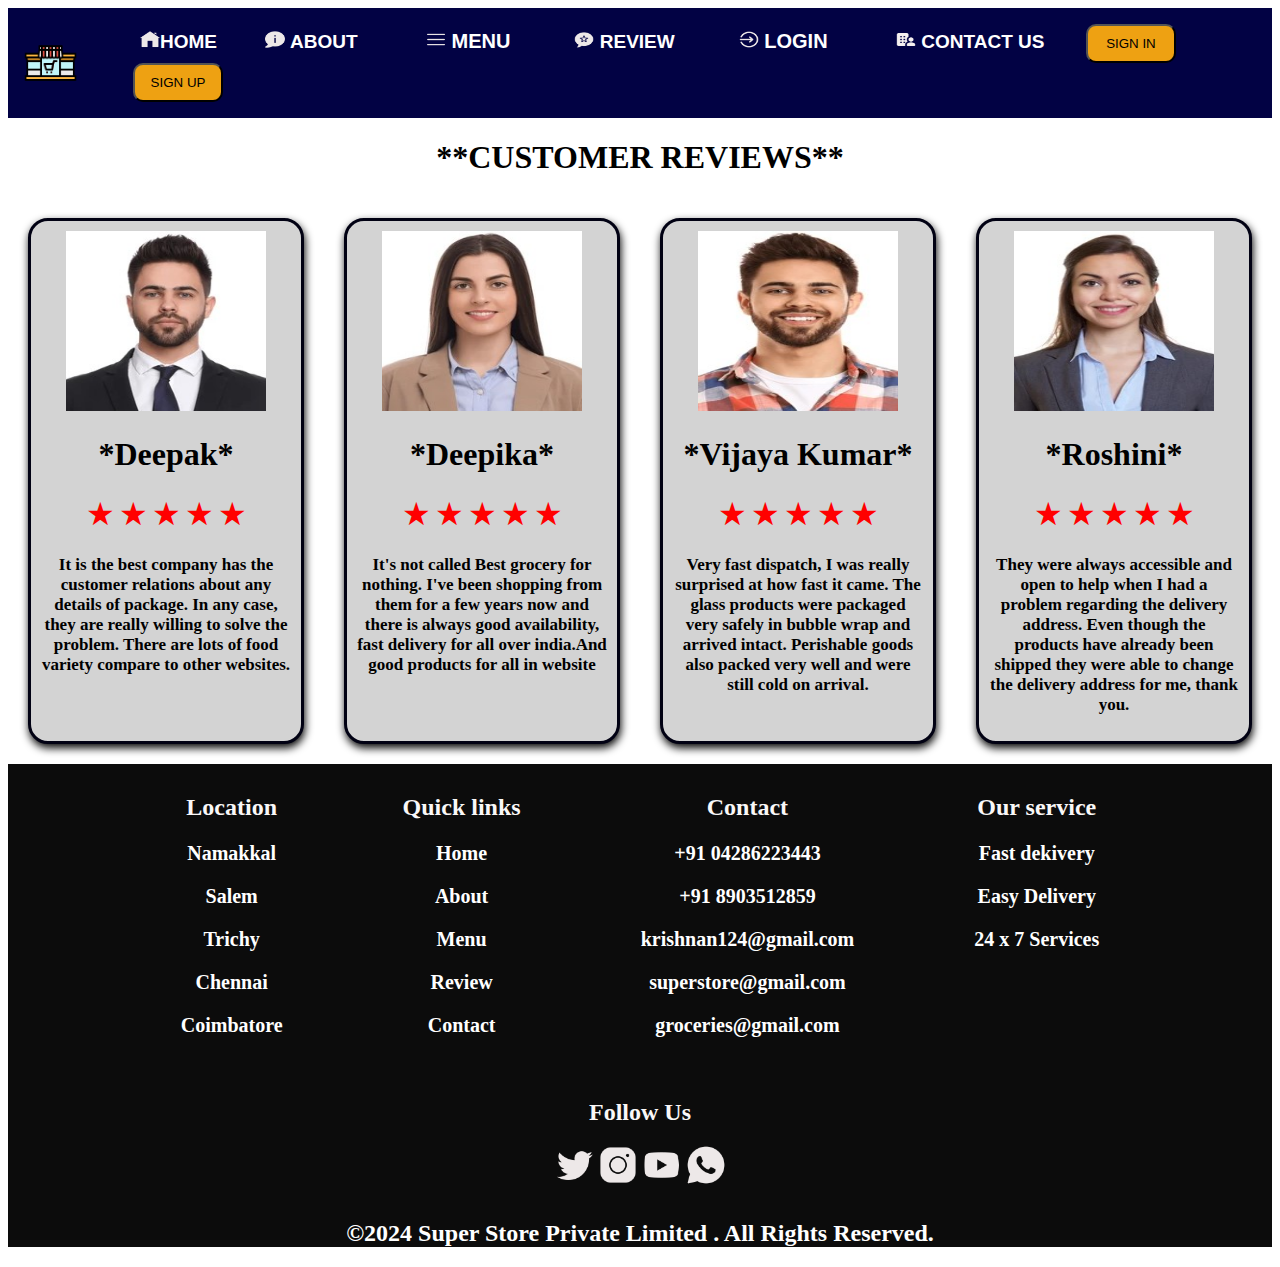
<file: review.html>
<!DOCTYPE html>
<html lang="en">
<head>
    <meta charset="UTF-8">
    <meta name="viewport" content="width=device-width, initial-scale=1.0">
    <title>Document</title>
    <STyle>
      a{
    text-decoration: none;
}
.navbar{
    background-color:rgb(2, 2, 68);
    font-family: 'Gill Sans', 'Gill Sans MT', Calibri, 'Trebuchet MS', sans-serif;
    padding-left: 15px;
    padding-right: 15px;
    /* margin-inline-start: auto; */
    position: sticky;
    top: 0PX;
    z-index: 1000;
}
.navdiv{
    display:flex;
    align-items:center;
    justify-content: space-between;
}
li{
    list-style: none;
    display: inline-block;
    text-align: center;
}
li a{
    color: white;
    font-size: 19px;
    font-weight: bolder;
    margin-left: 22px;
    cursor: pointer;
    margin-right: 22px;
}
button{
    background-color: rgb(238, 161, 18);
    margin-left: 15px;
    border-radius: 10px;
    padding: 10px;
    width: 90px;
}
button:hover {
    background-color:rgb(101, 207, 243);
}

button a{
    color: black;font-weight: bolder;font-size: 20px;
}
.dropdown {
    position: relative;
    display: inline-block;
}

.dropbtn {
     /* Match the navbar background */
    color: white;
    padding: 14px 20px;
    font-size: 20px;
    border: none;
}

.dropbtn:hover {
    background-color:rgb(238, 161, 18); 
    color: white;
}

.dropdown-content {
    display: none; /* Hide dropdown content by default */
    position: absolute;
    background-color: rgb(243, 233, 233);
    min-width: 160px;
    box-shadow: 0px 8px 16px 0px rgba(0,0,0,0.2);
    z-index: 1;
}

.dropdown-content a {
    color: black;
    padding: 12px 16px;
    text-decoration: none;
    display: block;
}

.dropdown-content a:hover {
    background-color: lightseagreen; /* Light grey background on hover */
}

.dropdown:hover .dropdown-content {
    display: block; /* Show dropdown content when hovering over dropdown */ 

}
.delivery
{
    display: flex;
    flex-wrap: wrap;
    justify-content: center;
    
}
.delivery .delivery-box
{
    width:250px ;
    height:500px;
    border: 3px solid rgb(1, 1, 19);
    margin: 20px;
    padding: 10px;
    border-radius: 20px;
    background-color: lightgrey;
    box-shadow: 1px 4px 8px rgb(5, 5, 5);

}
.rating {
    margin: 0 0 0px;
}

.star {
    color: red;
    font-size: 2rem;
}
.paragraph{
    font-size: 17px;
    color: black;
}
.footer{
    background-color:rgb(12, 12, 12);
}
.footer footer{
    display: flex;
    flex-wrap: wrap;
    justify-content: center;
}
.footer footer div {
    margin: 20p 10px 10px 10px;
    padding: 10px;
    text-align: center;
    font-weight: normal;
    margin-left: 50px;
    margin-right: 50px;
    color: rgb(250, 248, 248);
}
.footer footer div p{
    text-align: center;
    font-size: 20px;
    color: white;
}
.footer footer .column5 p{
    display: inline;
}
.footer column6{
    padding: 10px;
}
.footer column6 p{
    text-align: center;
    font-size: 20px;
    font-weight: bold;
    margin-bottom: 20px;
}
.copy{
    color: white;
}
/* ...!!!MEDIA QUERY...!!! */
@media only screen and (min-width:900px) and (max-width:1000px){
    .nav-links .l1{
      display: none;
    }
    .bottom-image img{
     width: 100%;
    }
    .bottom-image div button{
     display:block;
    }
    .products{
      padding-left: 100px;
      padding-right: 100px;
    }
    .flex{
      display: flex;
      flex-wrap: wrap; 
    }
    }
    
    @media only screen and (min-width:619px) and (max-width:899px){
    .nav-links .l1{
      display: none;
    }
    .bottom-image img{
      width: 100%;
    }
    .bottom-image div button{
      display:block;
    }
    .navdiv{
        display: flex;
        text-align: center;
        justify-content:space-around;
        padding:20px 0;
    }
    .dropdown{
      display:none;
    } 
    .products{
      padding-left: 30px;
      padding-right: 30px;
    }
    .flex{
      display: flex;
      flex-wrap: wrap; 
    }
  }
    @media only screen and (max-width:620px) and (min-width:200px){
    .nav-links .l1{
      display: none;
    }
    .bottom-image img{
      width: 100%; 
    }
    .bottom-image div button{
      display:block;
    }
    .navbar{
      padding-left:50px ;
      padding-right:50px ;
    }
    .dropdown{
      display: none;
    }
    .box-button{
      display: none;
    }
    .products{
      padding-left: 100px;
      padding-right: 100px;
    }
    .flex{
      display: flex;
      flex-wrap: wrap; 
    }

  }
  @media screen and (min-width:250px) and (max-width:600px){
    .nav-links .l1{
    display: none;
}
.bottom-image img{
    width: 100%; 
}
.bottom-image div button{
    display:block;
}
.navbar{
    padding-left:90px;
    padding-right:90px ;
}
.dropdown{
    display: none;
}
.box-button{
    display: none;
}
.products{
    padding-left: 100px;
    padding-right: 100px;
}
.flex{
    display: flex;
    flex-wrap: wrap; 
}
}

</STyle>
</head>
<body>
    <nav class="navbar">
        <div class="navdiv">
                <img src="images/icons8-supermarket-64 (1).png" alt="" width="55px" height="60px">
                <ul>
                <li><a href="index.html"><img src="images/icons8-home-64.png" alt="" width="20px"  height="17px">HOME</a></li>
                <li><a href="about.html"><img src="images/icons8-about-64.png" alt="" width="20px" height="17px"> ABOUT</a></li>
                <li class="dropdown">
                    <a href="" class="dropbtn"><img src="images/icons8-menu-64.png" alt="" width="20px" height="17px"> MENU</a>
                    <div class="dropdown-content">
                        <a href="fruits.html">Fruits</a>
                        <a href="vegetables.html">Vegetables</a>
                        <a href="grociers.html">Grociers</a>
                        <a href="snacks AND beverages.html">Snacks And Beverges</a>
                <li><a href="review.html"><img src="images/icons8-review-64.png" alt="" width="20px"  height="17px">  REVIEW</a>
                <li class="dropdown">
                    <a href="" class="dropbtn"><img src="images/icons8-login-64.png"alt="" width="20px"  height="17px">    LOGIN</a>
                    <div class="dropdown-content">
                    <a href="login.html">Login</a>
                    <a href="register.html">Register</a></li>
                <li><a href="contact us.html"><img src="images/icons8-contact-us-64 (1).png"alt="" width="20px"  height="17px">  CONTACT US</a></li>
                <button class="box-button">SIGN IN</button>
                <!-- <input type="text" placeholder="Search"> -->
                <button class="box-button">SIGN UP</button>
            </ul>
        </div>
    </div>
</div>
    </nav>
   </nav> <div class="special-delivery">
        <center>
               <h1>**CUSTOMER REVIEWS**</h1>
               <div class="delivery">
                     <div class="delivery-box1 delivery-box">
                       <img src="images/men1 (2).jpg" alt="" width="200PX" height="180px">
                        <h1>*Deepak*</h1>
                        <div class="rating">
                            <span class="star">&#9733;</span>
                            <span class="star">&#9733;</span>
                            <span class="star">&#9733;</span>
                            <span class="star">&#9733;</span>
                            <span class="star">&#9733;</span>
                        </div>
                        <div class="paragraph">
                            <p><h4>It is the best company has the customer relations about any details of package. In any case, they are really willing to solve the problem. There are lots of food variety compare to other websites.</h4></p></div>
               </div>
                <div class="delivery-box2 delivery-box">
                       <img src="images/women1 (2).jpg" alt="" width="200px" height="180px">
                       <h1>*Deepika*</h1>
                       <div class="rating">
                        <span class="star">&#9733;</span>
                        <span class="star">&#9733;</span>
                        <span class="star">&#9733;</span>
                        <span class="star">&#9733;</span>
                        <span class="star">&#9733;</span>
                    </div>
        
                        <div class="paragraph"><p><h4>It's not called Best grocery for nothing. I've been shopping from them for a few years now and there is always good availability, fast delivery for all over india.And good products for all in website</h4></p></div>
               </div>
               <div class="delivery-box3 delivery-box">
                       <img src="images/men2 (2).jpg" alt="" width="200px" height="180px">           
                         <h1>*Vijaya Kumar*</h1>
                         <div class="rating">
                            <span class="star">&#9733;</span>
                            <span class="star">&#9733;</span>
                            <span class="star">&#9733;</span>
                            <span class="star">&#9733;</span>
                            <span class="star">&#9733;</span>
                        </div>
                         <div class="paragraph"><p><h4>Very fast dispatch, I was really surprised at how fast it came. The glass products were packaged very safely in bubble wrap and arrived intact. Perishable goods also packed very well and were still cold on arrival.</h4></p></div>
               </div>
               <div class="delivery-box4 delivery-box">
                       <img src="images/women2 (2).jpg" alt="" width="200px" height="180px"> 
                         <h1>*Roshini*</h1>
                         <div class="rating">
                            <span class="star">&#9733;</span>
                            <span class="star">&#9733;</span>
                            <span class="star">&#9733;</span>
                            <span class="star">&#9733;</span>
                            <span class="star">&#9733;</span>
                        </div>
                         <div class="paragraph"><p><h4>They were always accessible and open to help when I had a problem regarding the delivery address. Even though the products have already been shipped they were able to change the delivery address for me, thank you.</h4></p></div>
               </CENTER>
               <div class="footer">
                <footer>
                    <div class="column1">
                        <h2>Location</h2>
                           <h1><P>Namakkal</P>
                           <p>Salem</p>
                           <p>Trichy</p>
                           <p>Chennai</p>
                           <p>Coimbatore</p></h1>
                    </div>
                    <div class="colunm2">
                        <h2>Quick links</h2>
                           <h1><p>Home</p>
                           <p>About</p>
                           <p>Menu</p>
                           <p>Review</p>
                           <p>Contact</p></h1>
                    </div>
                    <div class="column3">
                        <h2>Contact</h2>
                           <h1><p>+91 04286223443</p>
                           <p>+91 8903512859</p>
                           <p>krishnan124@gmail.com</p>
                           <p>superstore@gmail.com</p>
                           <p>groceries@gmail.com</p></h1>
                    </div>
                    <div class="column4">
                        <h2>Our service</h2>
                           <h1><p>Fast dekivery</p>
                          <p>Easy Delivery</p>
                           <p>24 x 7 Services</p></h1>
                    </div>
                    <div class="column5"> 
                        <h2>Follow Us</h2>
                        <P><img src="images/icons8-twitter-64.png" alt="" width="40px" height="40px"></P>
                        <p><img src="images/icons8-instagram-64.png" alt=""width="40px" height="40px"></p>
                        <p><img src="images/icons8-youtube-64.png" alt=""width="40px" height="40px"></p>
                        <p><img src="images/icons8-whatsapp-64.png" alt=""width="40px" height="40px"></p>
                    </div>
                 </footer>
                 <div class="copy">
                 <center>
                    <h2>&copy;2024 Super Store Private Limited . All Rights Reserved.</h2>
                      </center></div>
            </div>
          
</body>
</html>
</file>
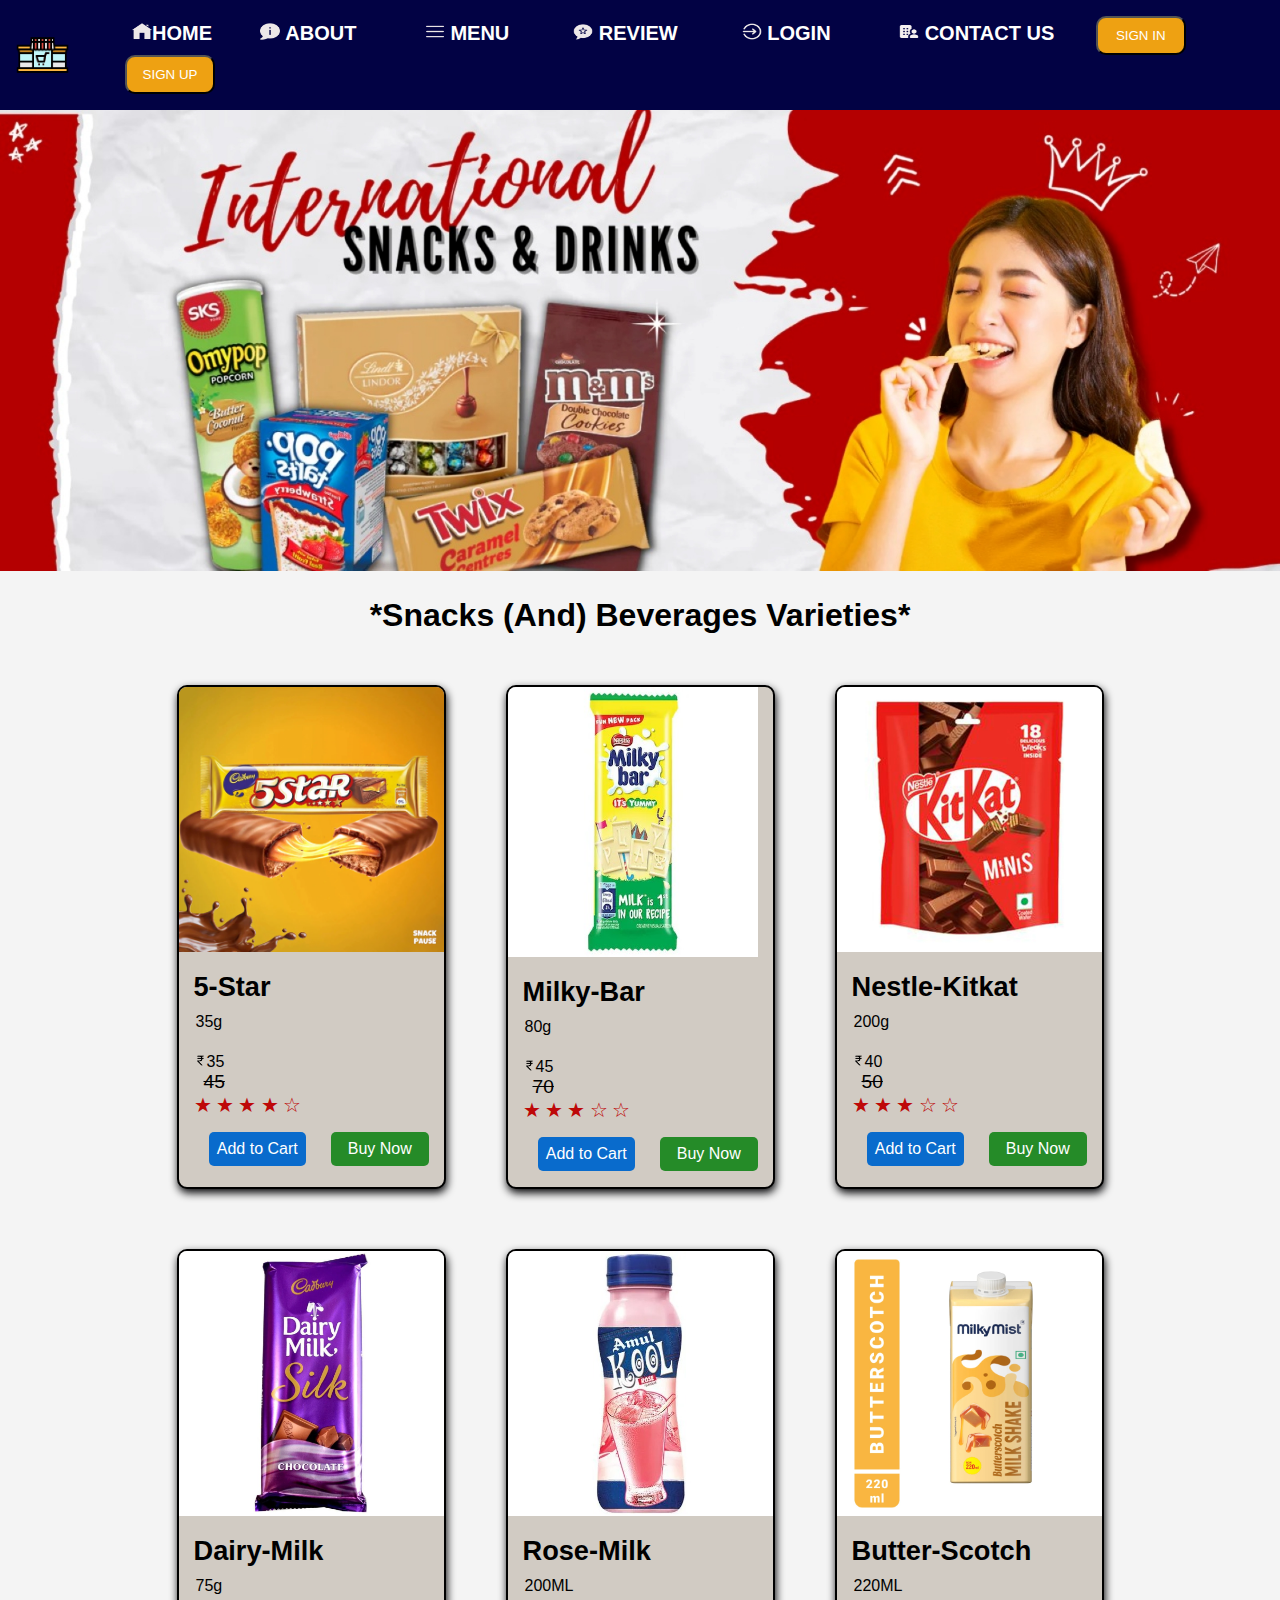
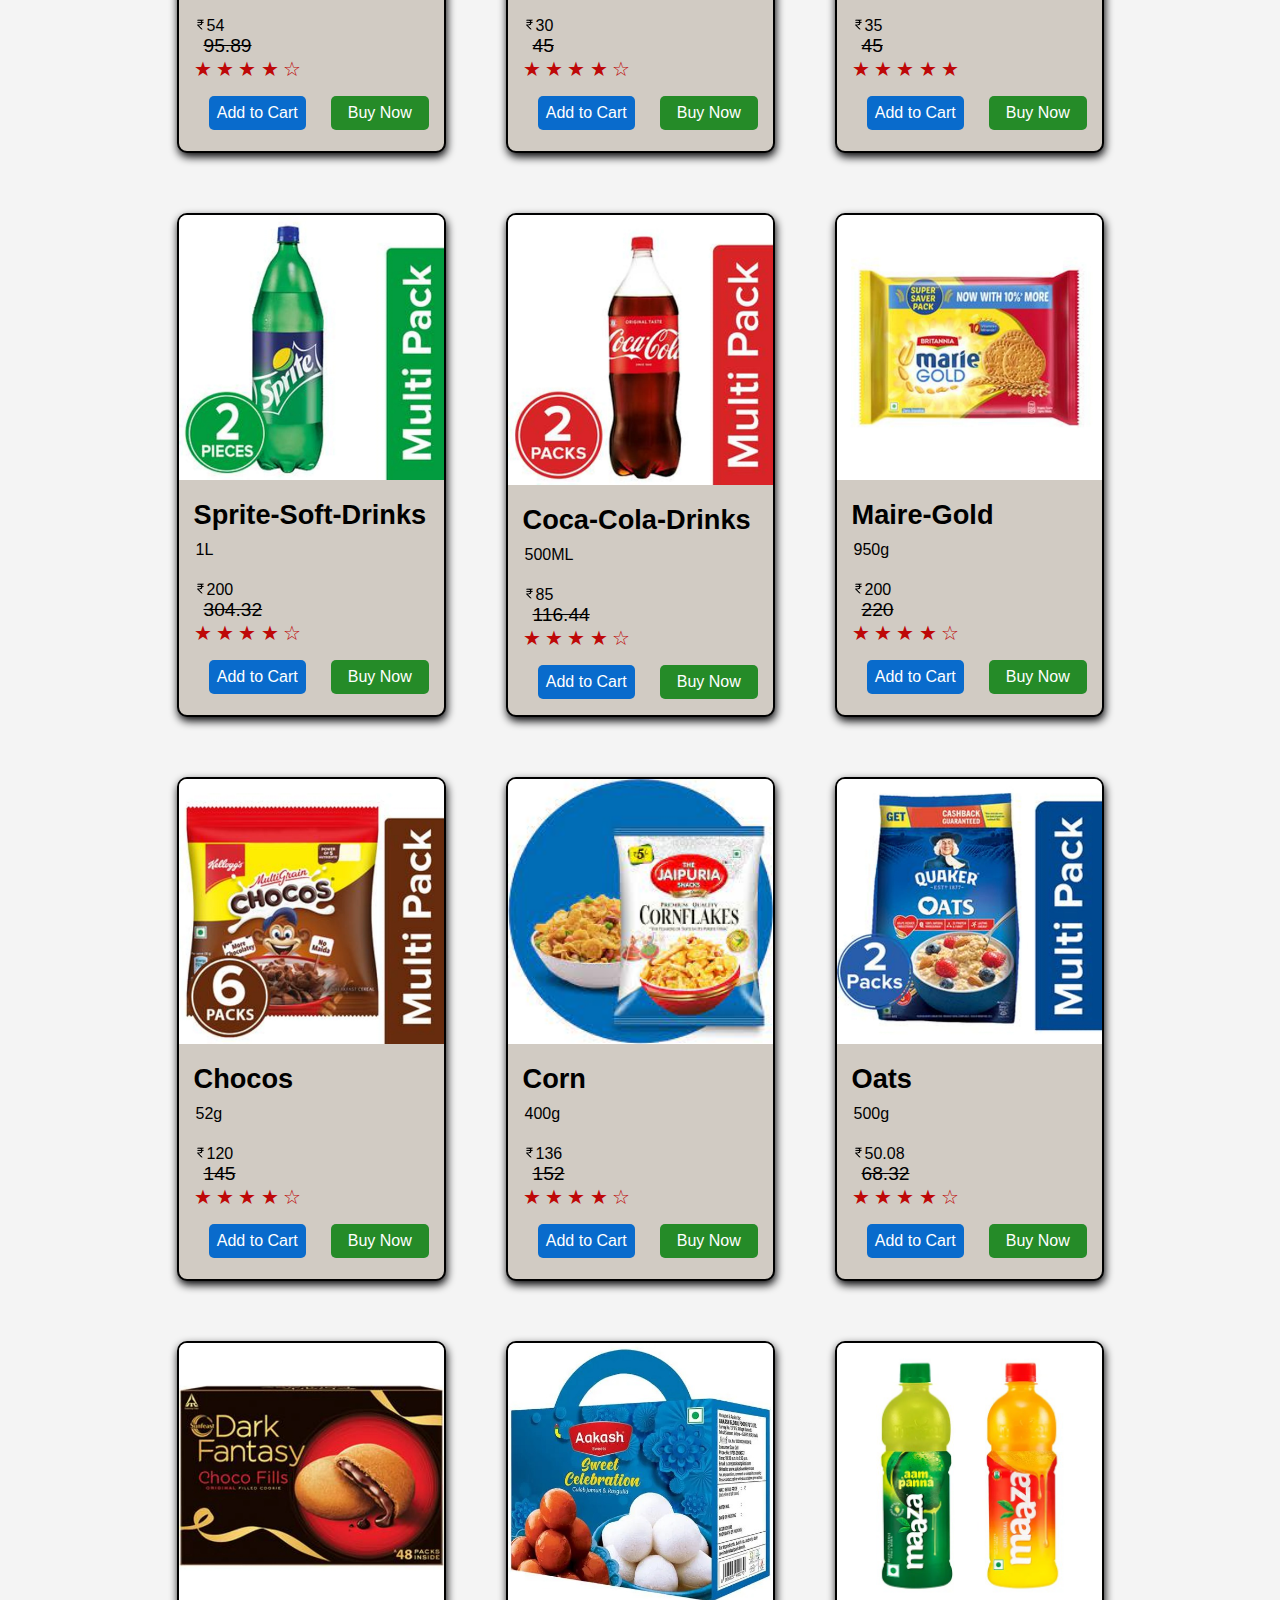
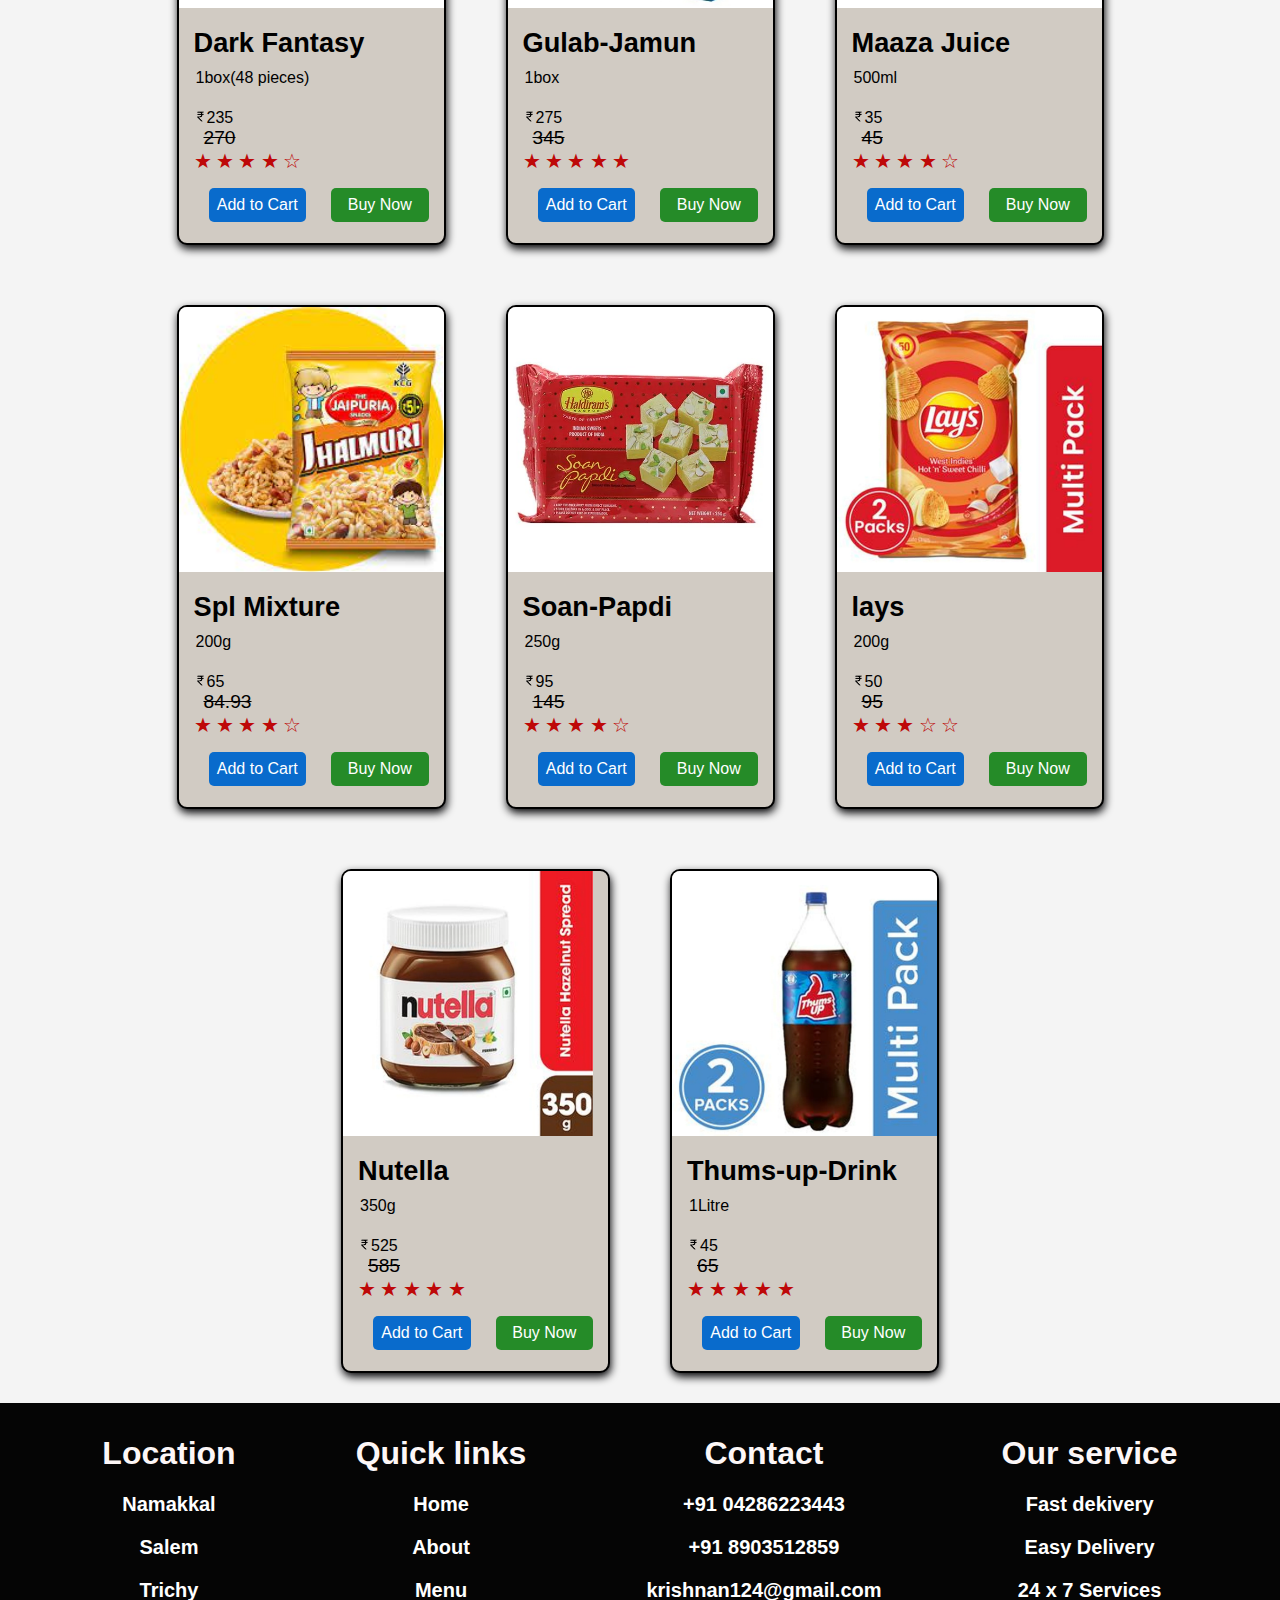
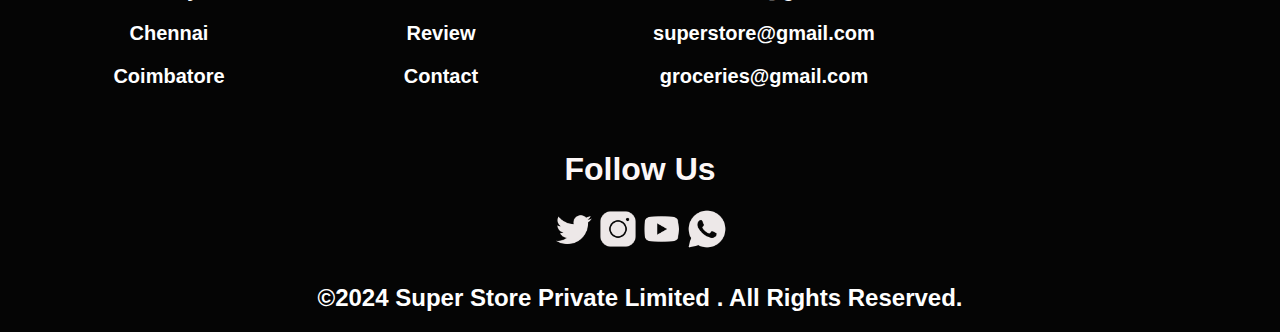
<file: snacks AND beverages.html>
<!DOCTYPE html>
<html lang="en">

<head>
    <meta charset="UTF-8">
    <meta name="viewport" content="width=device-width, initial-scale=1.0">
    <title>Product Card Example</title>
<style>
     a{
    text-decoration: none;
}
.navbar{
    background:rgb(2, 2, 68);
    font-family: 'Gill Sans', 'Gill Sans MT', Calibri, 'Trebuchet MS', sans-serif;
    padding-left: 15px;
    padding-right: 15px;
    /* margin-inline-start: auto; */
    position: sticky;
    top: 0px;
    z-index: 1000;
}
.navdiv{
    display:flex;
    align-items:center;
    justify-content: space-between;
}
li{
    list-style: none;
    display: inline-block;
    text-align: center;
}
li a{
    color: white;
    font-size: 20px;
    font-weight: bolder;
    margin-left: 22px;
    cursor: pointer;
    margin-right: 22px;
}
button{
    background-color:rgb(238, 161, 18);
    margin-left: 15px;
    border-radius: 10px;
    padding: 10px;
    width: 90px;
    color: white
}
button a{
    color: black;font-weight: bolder;font-size: 20px;
}
.dropdown {
    position: relative;
    display: inline-block;
}

.dropbtn {
     /* Match the navbar background */
    color: white;
    padding: 14px 20px;
    font-size: 20px;
    border: none;
}

.dropbtn:hover {
    background-color: black; /* Darker background on hover */
}

.dropdown-content {
    display: none; /* Hide dropdown content by default */
    position: absolute;
    background-color: white;
    min-width: 160px;
    box-shadow: 0px 8px 16px 0px rgba(0,0,0,0.2);
    z-index: 1;
}

.dropdown-content a {
    color: black;
    padding: 12px 16px;
    text-decoration: none;
    display: block;
}

.dropdown-content a:hover {
    background-color: lightslategray; /* Light grey background on hover */
}

.dropdown:hover .dropdown-content {
    display: block; /* Show dropdown content when hovering over dropdown */ 

}
body {
    font-family: Arial, sans-serif;
    background-color: #f4f4f4;
    display: flex;
    justify-content: center;
    align-items: center;
    /* height: 100vh; */
    margin: 0;
    flex-wrap: wrap;
}
.flex
{
    display: flex;
    flex-wrap: wrap;
    justify-content: center;
}

.product-card {
    background:rgb(209, 203, 195);
    border: 2px solid black;
    border-radius: 10px;
    overflow:hidden;
    box-shadow: 1px 4px 8px rgb(6, 6, 8);
    width: 265px;
    height:500px;
    margin: 30px;
    transition: transform 0.3s;
    float: left;
}

.product-card:hover {
    transform: scale(1.05);
}


.product-image {
    width: 100%;
    height: auto;
}

.product-content {
    padding: 15px;
}

.product-title {
    font-size: 1.7rem;
    margin: 0 0 10px;
    color: black;
}
.price-info {
    margin: 0 0 20px;
    color: black;
}

.product-price {
    font-size: 1rem;
    margin: 5px 0;
    color: black;
}

.price-per-pound {
    color: black;
    font-weight: bold;
}

.price-per-kg {
    color: black;
    font-weight: bold;
    /* font-size: 10rem; */
}

.rating {
    margin: 0 0 15px;
}

.star {
    color:rgb(190, 8, 8);
    font-size: 1.25rem;
}

.button-container {
    display: flex;
    gap: 10px;
}

.add-to-cart,
.buy-now {
    border: none;
    border-radius: 5px;
    padding: 8px;
    font-size: 1rem;
    cursor: pointer;
    transition: background-color 0.3s, color 0.3s;
    flex: 1;
}

.add-to-cart {
    background-color: rgb(9, 107, 204);
    color: white;
}

.add-to-cart:hover {
    background-color: black;
}

.buy-now {
    background-color: #258b28;
    color: white;
}

.buy-now:hover {
    background-color: black;
}
.strike {
    color: black; /* Light grey color for the old price */
    font-size: 1.2rem;
    text-decoration: line-through;
    margin-left: 10px; 
}
.footer{
    background-color: rgb(5, 5, 5);
}
.footer footer{
    display: flex;
    flex-wrap: wrap;
    justify-content: center;
}
.footer footer div {
    margin: 20p 10px 10px 10px;
    padding: 10px;
    text-align: center;
    font-weight: normal;
    margin-left: 50px;
    margin-right: 50px;
    color:rgb(253, 247, 247);
}
.footer footer div p{
    text-align: center;
    font-size: 20px;
    color: white;
}
.footer footer .column5 p{
    display: inline;
}
.footer column6{
    padding: 10px;
}
.footer column6 p{
    text-align: center;
    font-size: 20px;
    font-weight: bold;
    margin-bottom: 20px;
}
.copy{
    color: white;
}
/* ...!!!MEDIA QUERY...!!! */
@media only screen and (min-width:900px) and (max-width:1000px){
    .nav-links .l1{
      display: none;
    }
    .bottom-image img{
     width: 100%;
    }
    .bottom-image div button{
     display:block;
    }
    .products{
      padding-left: 100px;
      padding-right: 100px;
    }
    .flex{
      display: flex;
      flex-wrap: wrap; 
    }
    }
    
    @media only screen and (min-width:619px) and (max-width:899px){
    .nav-links .l1{
      display: none;
    }
    .bottom-image img{
      width: 100%;
    }
    .bottom-image div button{
      display:block;
    }
    .navdiv{
        display: flex;
        text-align: center;
        justify-content:space-around;
        padding:20px 0;
    }
    .dropdown{
      display:none;
    } 
    .products{
      padding-left: 30px;
      padding-right: 30px;
    }
    .flex{
      display: flex;
      flex-wrap: wrap; 
    }
  }
    @media only screen and (max-width:620px) and (min-width:200px){
    .nav-links .l1{
      display: none;
    }
    .bottom-image img{
      width: 100%; 
    }
    .bottom-image div button{
      display:block;
    }
    .navbar{
      padding-left:50px ;
      padding-right:50px ;
    }
    .dropdown{
      display: none;
    }
    .box-button{
      display: none;
    }
    .products{
      padding-left: 100px;
      padding-right: 100px;
    }
    .flex{
      display: flex;
      flex-wrap: wrap; 
    }
  }
  @media screen and (min-width:250px) and (max-width:600px){
    .nav-links .l1{
    display: none;
}
.bottom-image img{
    width: 100%; 
}
.bottom-image div button{
    display:block;
}
.navbar{
    /* padding-left:90px; */
    padding-right:90px ;
}
.dropdown{
    display: none;
}
.box-button{
    display: none;
}
.products{
    padding-left: 100px;
    padding-right: 100px;
}
.flex{
    display: flex;
    flex-wrap: wrap; 
}
}
</style>
</head>
<body>
    <nav class="navbar">
        <div class="navdiv">
                <img src="images/icons8-supermarket-64 (1).png" alt="" width="55px" height="60px">
                <ul>
                <li><a href="index.html"><img src="images/icons8-home-64.png" alt="" width="20px"  height="17px">HOME</a></li>
                <li><a href="about.html"><img src="images/icons8-about-64.png" alt="" width="20px" height="17px"> ABOUT</a></li>
                <li class="dropdown">
                    <a href="" class="dropbtn"><img src="images/icons8-menu-64.png" alt="" width="20px" height="17px"> MENU</a>
                    <div class="dropdown-content">
                        <a href="fruits.html">Fruits</a>
                        <a href="vegetables.html">Vegetables</a>
                        <a href="grociers.html">Grociers</a>
                        <a href="snacks AND beverages.html">Snacks And Beverges</a>
                <li><a href="review.html"><img src="images/icons8-review-64.png" alt="" width="20px"  height="17px">  REVIEW</a>
                <li class="dropdown">
                    <a href="" class="dropbtn"><img src="images/icons8-login-64.png"alt="" width="20px"  height="17px">    LOGIN</a>
                    <div class="dropdown-content">
                    <a href="login.html">Login</a>
                    <a href="register.html">Register</a></li>
                <li><a href="contact us.html"><img src="images/icons8-contact-us-64 (1).png"alt="" width="20px"  height="17px">  CONTACT US</a></li>
                <button class="box-button">SIGN IN</button>
                <!-- <input type="text" placeholder="Search"> -->
                <button class="box-button">SIGN UP</button>
            </ul>
        </div>
    </div>
</div>
    </nav>
   </nav>
  <center>
            <div><img src="images/snaks.jpeg.jpg" alt="" width="100%" height="50%"></div>  
        <h1>*Snacks (And) Beverages Varieties*</h1>
        </center>


      <div class="flex">
     <div class="product-card">
        <img src="images/5-star.jpeg" alt="Watermelon" class="product-image">
        <div class="product-content">
            <h2 class="product-title">5-Star</h2>
            <div class="price-info">
                <option value="1kg">35g</option>
            </div>
            <div>
                <img src="images/rupee-100.png" alt="Rupees" width="13px" height="13px">35</div>
                <div><span class="strike">45</span></div>
            <div class="rating">
                <span class="star">&#9733;</span>
                <span class="star">&#9733;</span>
                <span class="star">&#9733;</span>
                <span class="star">&#9733;</span>
                <span class="star">&#9734;</span>
            </div>
            <div class="button-container">
                <button class="add-to-cart">Add to Cart</button>
                <button class="buy-now">Buy Now</button></div>
        </div>
    </div>
    <div class="product-card">
        <img src="images/milky-bar.jpeg" alt="Apple"  width="250PX"    height="270PX">
        <div class="product-content">
            <h2 class="product-title">Milky-Bar</h2>
            <div class="price-info">
                <option value="1kg">80g</option>
            </div>
            <div>
                <img src="images/rupee-100.png" alt="Rupees" width="13px" height="13px">45</div>
                <div><span class="strike">70</span></div>
            <div class="rating">
                <span class="star">&#9733;</span>
                <span class="star">&#9733;</span>
                <span class="star">&#9733;</span>
                <span class="star">&#9734;</span>
                <span class="star">&#9734;</span>
            </div>
            <div class="button-container">
                <button class="add-to-cart">Add to Cart</button>
                <button class="buy-now">Buy Now</button>
            </div>
        </div>
    </div>
    <div class="product-card">
        <img src="images/nestle-kitkat.jpeg" alt="Banana" class="product-image">
        <div class="product-content">
            <h2 class="product-title">Nestle-Kitkat</h2>
            <div class="price-info">
                
                    <option value="1kg">200g</option>
                
            </div>
            <div>
                <img src="images/rupee-100.png" alt="Rupees" width="13px" height="13px">40</div>
                <div><span class="strike">50</span>
    
            </div>
            <div class="rating">
                <span class="star">&#9733;</span>
                <span class="star">&#9733;</span>
                <span class="star">&#9733;</span>
                <span class="star">&#9734;</span>
                <span class="star">&#9734;</span>
            </div>
            <div class="button-container">
                <button class="add-to-cart">Add to Cart</button>
                <button class="buy-now">Buy Now</button>
            </div>
        </div>
    </div>
    <div class="product-card">
        <img src="images/dairy-milk.jpeg" class="product-image">
        <div class="product-content">
            <h2 class="product-title">Dairy-Milk</h2>
            <div class="price-info">
                    <option value="1kg">75g</option>
            </div>
            <div>
                <img src="images/rupee-100.png" alt="Rupees" width="13px" height="13px">54</div>
                <div><span class="strike">95.89</span>
    
            </div>
            <div class="rating">
                <span class="star">&#9733;</span>
                <span class="star">&#9733;</span>
                <span class="star">&#9733;</span>
                <span class="star">&#9733;</span>
                <span class="star">&#9734;</span>
            </div>
            <div class="button-container">
                <button class="add-to-cart">Add to Cart</button>
                <button class="buy-now">Buy Now</button>
            </div>
        </div>
    </div>
    <div class="product-card">
        <img src="images/rosemilk.jpeg" alt="" class="product-image">
        <div class="product-content">
            <h2 class="product-title">Rose-Milk</h2>
            <div class="price-info">
                    <option value="1kg">200ML</option>
            </div>
            <div>
                <img src="images/rupee-100.png" alt="Rupees" width="13px" height="13px">30</div>
                <div><span class="strike">45</span>
    
            </div>
            <div class="rating">
                <span class="star">&#9733;</span>
                <span class="star">&#9733;</span>
                <span class="star">&#9733;</span>
                <span class="star">&#9733;</span>
                <span class="star">&#9734;</span>
            </div>
            <div class="button-container">
                <button class="add-to-cart">Add to Cart</button>
                <button class="buy-now">Buy Now</button>
            </div>
        </div>
    </div>
    <div class="product-card">
        <img src="images/butteerscotch.jpeg" alt="" class="product-image">
        <div class="product-content">
            <h2 class="product-title">Butter-Scotch</h2>
            <div class="price-info">
                    <option value="1kg">220ML</option>
            </div>
            <div>
                <img src="images/rupee-100.png" alt="Rupees" width="13px" height="13px">35</div>
                <div><span class="strike">45</span>
    
            </div>
            <div class="rating">
                <span class="star">&#9733;</span>
                <span class="star">&#9733;</span>
                <span class="star">&#9733;</span>
                <span class="star">&#9733;</span>
                <span class="star">&#9733;</span>
            </div>
            <div class="button-container">
                <button class="add-to-cart">Add to Cart</button>
                <button class="buy-now">Buy Now</button>
            </div>
        </div>
    </div>
    <div class="product-card">
        <img src="images/sprite-soft-drink.jpeg" alt="" class="product-image">
        <div class="product-content">
            <h2 class="product-title">Sprite-Soft-Drinks</h2>
            <div class="price-info">
                    <option value="1kg">1L</option>
            </div>
            <div>
                <img src="images/rupee-100.png" alt="Rupees" width="13px" height="13px">200</div>
                <div><span class="strike">304.32</span>
    
            </div>
            <div class="rating">
                <span class="star">&#9733;</span>
                <span class="star">&#9733;</span>
                <span class="star">&#9733;</span>
                <span class="star">&#9733;</span>
                <span class="star">&#9734;</span>
            </div>
            <div class="button-container">
                <button class="add-to-cart">Add to Cart</button>
                <button class="buy-now">Buy Now</button>
            </div>
        </div>
    </div>
    <div class="product-card">
        <img src="images/coca-cola-soft-drink.jpeg" alt="" width="270px" height="270px">
        <div class="product-content">
            <h2 class="product-title">Coca-Cola-Drinks</h2>
            <div class="price-info">
                    <option value="5Kg">500ML</option>
            </div>
            <div>
                <img src="images/rupee-100.png" alt="Rupees" width="13px" height="13px">85</div>
                <div><span class="strike">116.44</span>
    
            </div>
            <div class="rating">
                <span class="star">&#9733;</span>
                <span class="star">&#9733;</span>
                <span class="star">&#9733;</span>
                <span class="star">&#9733;</span>
                <span class="star">&#9734;</span>
            </div>
            <div class="button-container">
                <button class="add-to-cart">Add to Cart</button>
                <button class="buy-now">Buy Now</button>
            </div>
        </div>
    </div>
    <div class="product-card">
        <img src="images/britannia-marie-gold-biscuits.jpeg" alt="" class="product-image">
        <div class="product-content">
            <h2 class="product-title">Maire-Gold</h2>
            <div class="price-info">
                    <option value="1kg">950g</option>
            </div>
            <div>
                <img src="images/rupee-100.png" alt="Rupees" width="13px" height="13px">200</div>
                <div><span class="strike">220</span>
    
            </div>
            <div class="rating">
                <span class="star">&#9733;</span>
                <span class="star">&#9733;</span>
                <span class="star">&#9733;</span>
                <span class="star">&#9733;</span>
                <span class="star">&#9734;</span>
            </div>
            <div class="button-container">
                <button class="add-to-cart">Add to Cart</button>
                <button class="buy-now">Buy Now</button>
            </div>
        </div>
    </div>
    <div class="product-card">
        <img src="images/chocos.jpeg" alt="" class="product-image">
        <div class="product-content">
            <h2 class="product-title">Chocos</h2>
            <div class="price-info">
                    <option value="1kg">52g</option>
            </div>
            <div>
                <img src="images/rupee-100.png" alt="Rupees" width="13px" height="13px">120</div>
                <div><span class="strike">145</span>
    
            </div>
            <div class="rating">
                <span class="star">&#9733;</span>
                <span class="star">&#9733;</span>
                <span class="star">&#9733;</span>
                <span class="star">&#9733;</span>
                <span class="star">&#9734;</span>
            </div>
            <div class="button-container">
                <button class="add-to-cart">Add to Cart</button>
                <button class="buy-now">Buy Now</button>
            </div>
        </div>
    </div>
    <div class="product-card">
        <img src="images/corn.jpeg" alt="" class="product-image">
        <div class="product-content">
            <h2 class="product-title">Corn</h2>
            <div class="price-info">
                
                    <option value="1kg">400g</option>
            </div>
            <div>
                <img src="images/rupee-100.png" alt="Rupees" width="13px" height="13px">136</div>
                <div><span class="strike">152</span>
    
            </div>
            <div class="rating">
                <span class="star">&#9733;</span>
                <span class="star">&#9733;</span>
                <span class="star">&#9733;</span>
                <span class="star">&#9733;</span>
                <span class="star">&#9734;</span>
            </div>
            <div class="button-container">
                <button class="add-to-cart">Add to Cart</button>
                <button class="buy-now">Buy Now</button>
            </div>
        </div>
    </div>
    <div class="product-card">
        <img src="images/oats-breakfast.jpeg" alt="" class="product-image">
        <div class="product-content">
            <h2 class="product-title">Oats</h2>
            <div class="price-info">
                    <option value="1kg">500g</option>
            </div>
            <div>
                <img src="images/rupee-100.png" alt="Rupees" width="13px" height="13px">50.08</div>
                <div><span class="strike">68.32</span>
    
            </div>
            <div class="rating">
                <span class="star">&#9733;</span>
                <span class="star">&#9733;</span>
                <span class="star">&#9733;</span>
                <span class="star">&#9733;</span>
                <span class="star">&#9734;</span>
            </div>
            <div class="button-container">
                <button class="add-to-cart">Add to Cart</button>
                <button class="buy-now">Buy Now</button>
            </div>
        </div>
    </div>
    <div class="product-card">
        <img src="images/sunfeast-dark-fantasy-choco-fills-cookie.jpeg" alt="" class="product-image">
        <div class="product-content">
            <h2 class="product-title">Dark Fantasy</h2>
            <div class="price-info">
                    <option value="1kg">1box(48 pieces)</option>
            </div>
            <div>
                <img src="images/rupee-100.png" alt="Rupees" width="13px" height="13px">235</div>
                <div><span class="strike">270</span>
    
            </div>
            <div class="rating">
                <span class="star">&#9733;</span>
                <span class="star">&#9733;</span>
                <span class="star">&#9733;</span>
                <span class="star">&#9733;</span>
                <span class="star">&#9734;</span>
            </div>
            <div class="button-container">
                <button class="add-to-cart">Add to Cart</button>
                <button class="buy-now">Buy Now</button>
            </div>
        </div>
    </div>
    <div class="product-card">
        <img src="images/gulab jamun.jpeg" alt="" class="product-image">
        <div class="product-content">
            <h2 class="product-title">Gulab-Jamun</h2>
            <div class="price-info">
                    <option value="1kg">1box</option>
            </div>
            <div>
                <img src="images/rupee-100.png" alt="Rupees" width="13px" height="13px">275</div>
                <div><span class="strike">345</span>
    
            </div>
            <div class="rating">
                <span class="star">&#9733;</span>
                <span class="star">&#9733;</span>
                <span class="star">&#9733;</span>
                <span class="star">&#9733;</span>
                <span class="star">&#9733;</span>
            </div>
            <div class="button-container">
                <button class="add-to-cart">Add to Cart</button>
                <button class="buy-now">Buy Now</button>
            </div>
        </div>
    </div>
    <div class="product-card">
        <img src="images/juice.jpeg" alt="" class="product-image">
        <div class="product-content">
            <h2 class="product-title">Maaza Juice</h2>
            <div class="price-info">
                    <option value="1kg">500ml</option>
            </div>
            <div>
                <img src="images/rupee-100.png" alt="Rupees" width="13px" height="13px">35</div>
                <div><span class="strike">45</span>
    
            </div>
            <div class="rating">
                <span class="star">&#9733;</span>
                <span class="star">&#9733;</span>
                <span class="star">&#9733;</span>
                <span class="star">&#9733;</span>
                <span class="star">&#9734;</span>
            </div>
            <div class="button-container">
                <button class="add-to-cart">Add to Cart</button>
                <button class="buy-now">Buy Now</button>
            </div>
        </div>
    </div>
    <div class="product-card">
        <img src="images/mixture.jpeg" alt="" class="product-image">
        <div class="product-content">
            <h2 class="product-title">Spl Mixture</h2>
            <div class="price-info">
                    <option value="1kg">200g</option>
            </div>
            <div>
                <img src="images/rupee-100.png" alt="Rupees" width="13px" height="13px">65</div>
                <div><span class="strike">84.93</span>
    
            </div>
            <div class="rating">
                <span class="star">&#9733;</span>
                <span class="star">&#9733;</span>
                <span class="star">&#9733;</span>
                <span class="star">&#9733;</span>
                <span class="star">&#9734;</span>
            </div>
            <div class="button-container">
                <button class="add-to-cart">Add to Cart</button>
                <button class="buy-now">Buy Now</button>
            </div>
        </div>
    </div>
    <div class="product-card">
        <img src="images/soan papdi.jpeg" alt="" class="product-image">
        <div class="product-content">
            <h2 class="product-title">Soan-Papdi</h2>
            <div class="price-info">
                    <option value="1kg">250g</option>
            </div>
            <div>
                <img src="images/rupee-100.png" alt="Rupees" width="13px" height="13px">95</div>
                <div><span class="strike">145</span>
    
            </div>
            <div class="rating">
                <span class="star">&#9733;</span>
                <span class="star">&#9733;</span>
                <span class="star">&#9733;</span>
                <span class="star">&#9733;</span>
                <span class="star">&#9734;</span>
            </div>
            <div class="button-container">
                <button class="add-to-cart">Add to Cart</button>
                <button class="buy-now">Buy Now</button>
            </div>
        </div>
    </div>
    <div class="product-card">
        <img src="images/sweet-potato-chips-crispy-chips-snacks.jpeg" alt="" class="product-image">
        <div class="product-content">
            <h2 class="product-title">lays</h2>
            <div class="price-info">
                    <option value="1kg">200g</option>
            </div>
            <div>
                <img src="images/rupee-100.png" alt="Rupees" width="13px" height="13px">50</div>
                <div><span class="strike">95</span>
    
            </div>
            <div class="rating">
                <span class="star">&#9733;</span>
                <span class="star">&#9733;</span>
                <span class="star">&#9733;</span>
                <span class="star">&#9734;</span>
                <span class="star">&#9734;</span>
            </div>
            <div class="button-container">
                <button class="add-to-cart">Add to Cart</button>
                <button class="buy-now">Buy Now</button>
            </div>
        </div>
    </div>
    <div class="product-card">
        <img src="images/nutella-hazelnut-spread-with-cocoa.jpeg" alt="" width="250px"  height="265px">
        <div class="product-content">
            <h2 class="product-title">Nutella</h2>
            <div class="price-info">
                    <option value="1kg">350g</option>
            </div>
            <div>
                <img src="images/rupee-100.png" alt="Rupees" width="13px" height="13px">525</div>
                <div><span class="strike">585</span>
    
            </div>
            <div class="rating">
                <span class="star">&#9733;</span>
                <span class="star">&#9733;</span>
                <span class="star">&#9733;</span>
                <span class="star">&#9733;</span>
                <span class="star">&#9733;</span>
            </div>
            <div class="button-container">
                <button class="add-to-cart">Add to Cart</button>
                <button class="buy-now">Buy Now</button>
            </div>
        </div>
    </div>
    <div class="product-card">
        <img src="images/thums-up-soft-drink.jpeg" alt="" class="product-image">
        <div class="product-content">
            <h2 class="product-title">Thums-up-Drink</h2>
            <div class="price-info">
                    <option value="1kg">1Litre</option>
            </div>
            <div>
                <img src="images/rupee-100.png" alt="Rupees" width="13px" height="13px">45</div>
                <div><span class="strike">65</span>
    
            </div>
            <div class="rating">
                <span class="star">&#9733;</span>
                <span class="star">&#9733;</span>
                <span class="star">&#9733;</span>
                <span class="star">&#9733;</span>
                <span class="star">&#9733;</span>
            </div>
            <div class="button-container">
                <button class="add-to-cart">Add to Cart</button>
                <button class="buy-now">Buy Now</button>
            </div>
        </div>
    </div>
        </div>
        <div class="footer">
            <footer>
                <div class="column1">
                    <h1>Location</h1>
                       <h1><P>Namakkal</P>
                       <p>Salem</p>
                       <p>Trichy</p>
                       <p>Chennai</p>
                       <p>Coimbatore</p></h1>
                </div>
                <div class="colunm2">
                    <h1>Quick links</h1>
                       <h1><p>Home</p>
                       <p>About</p>
                       <p>Menu</p>
                       <p>Review</p>
                       <p>Contact</p></h1>
                </div>
                <div class="column3">
                    <h1>Contact</h1>
                       <h1><p>+91 04286223443</p>
                       <p>+91 8903512859</p>
                       <p>krishnan124@gmail.com</p>
                       <p>superstore@gmail.com</p>
                       <p>groceries@gmail.com</p></h1>
                </div>
                <div class="column4">
                    <h1>Our service</h1>
                       <h1><p>Fast dekivery</p>
                      <p>Easy Delivery</p>
                       <p>24 x 7 Services</p></h1>
                </div>
                <div class="column5"> 
                    <h1>Follow Us</h1>
                    <P><img src="images/icons8-twitter-64.png" alt="" width="40px" height="40px"></P>
                    <p><img src="images/icons8-instagram-64.png" alt=""width="40px" height="40px"></p>
                    <p><img src="images/icons8-youtube-64.png" alt=""width="40px" height="40px"></p>
                    <p><img src="images/icons8-whatsapp-64.png" alt=""width="40px" height="40px"></p>
                </div>
             </footer>
             <div class="copy">
             <center>
                <h2>&copy;2024 Super Store Private Limited . All Rights Reserved.</h2>
                  </center></div>
        
</body>
</html>
</file>
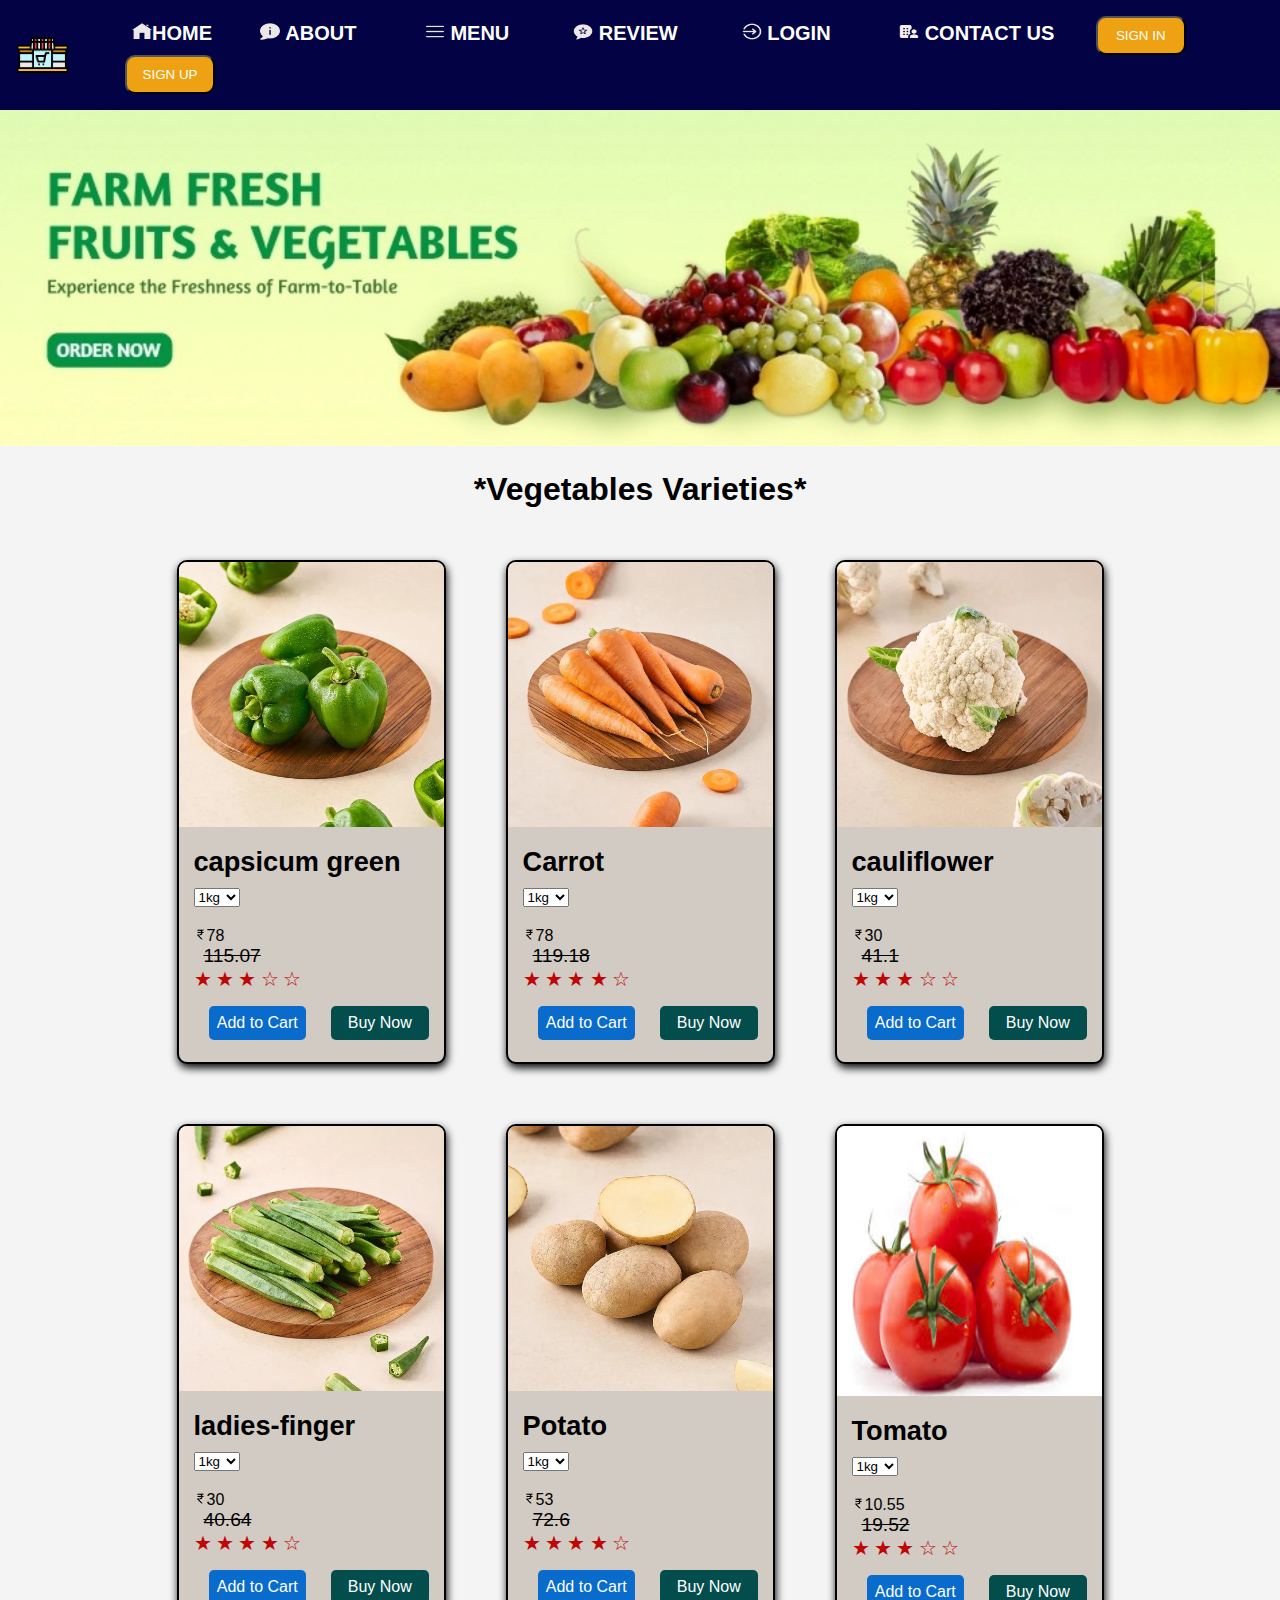
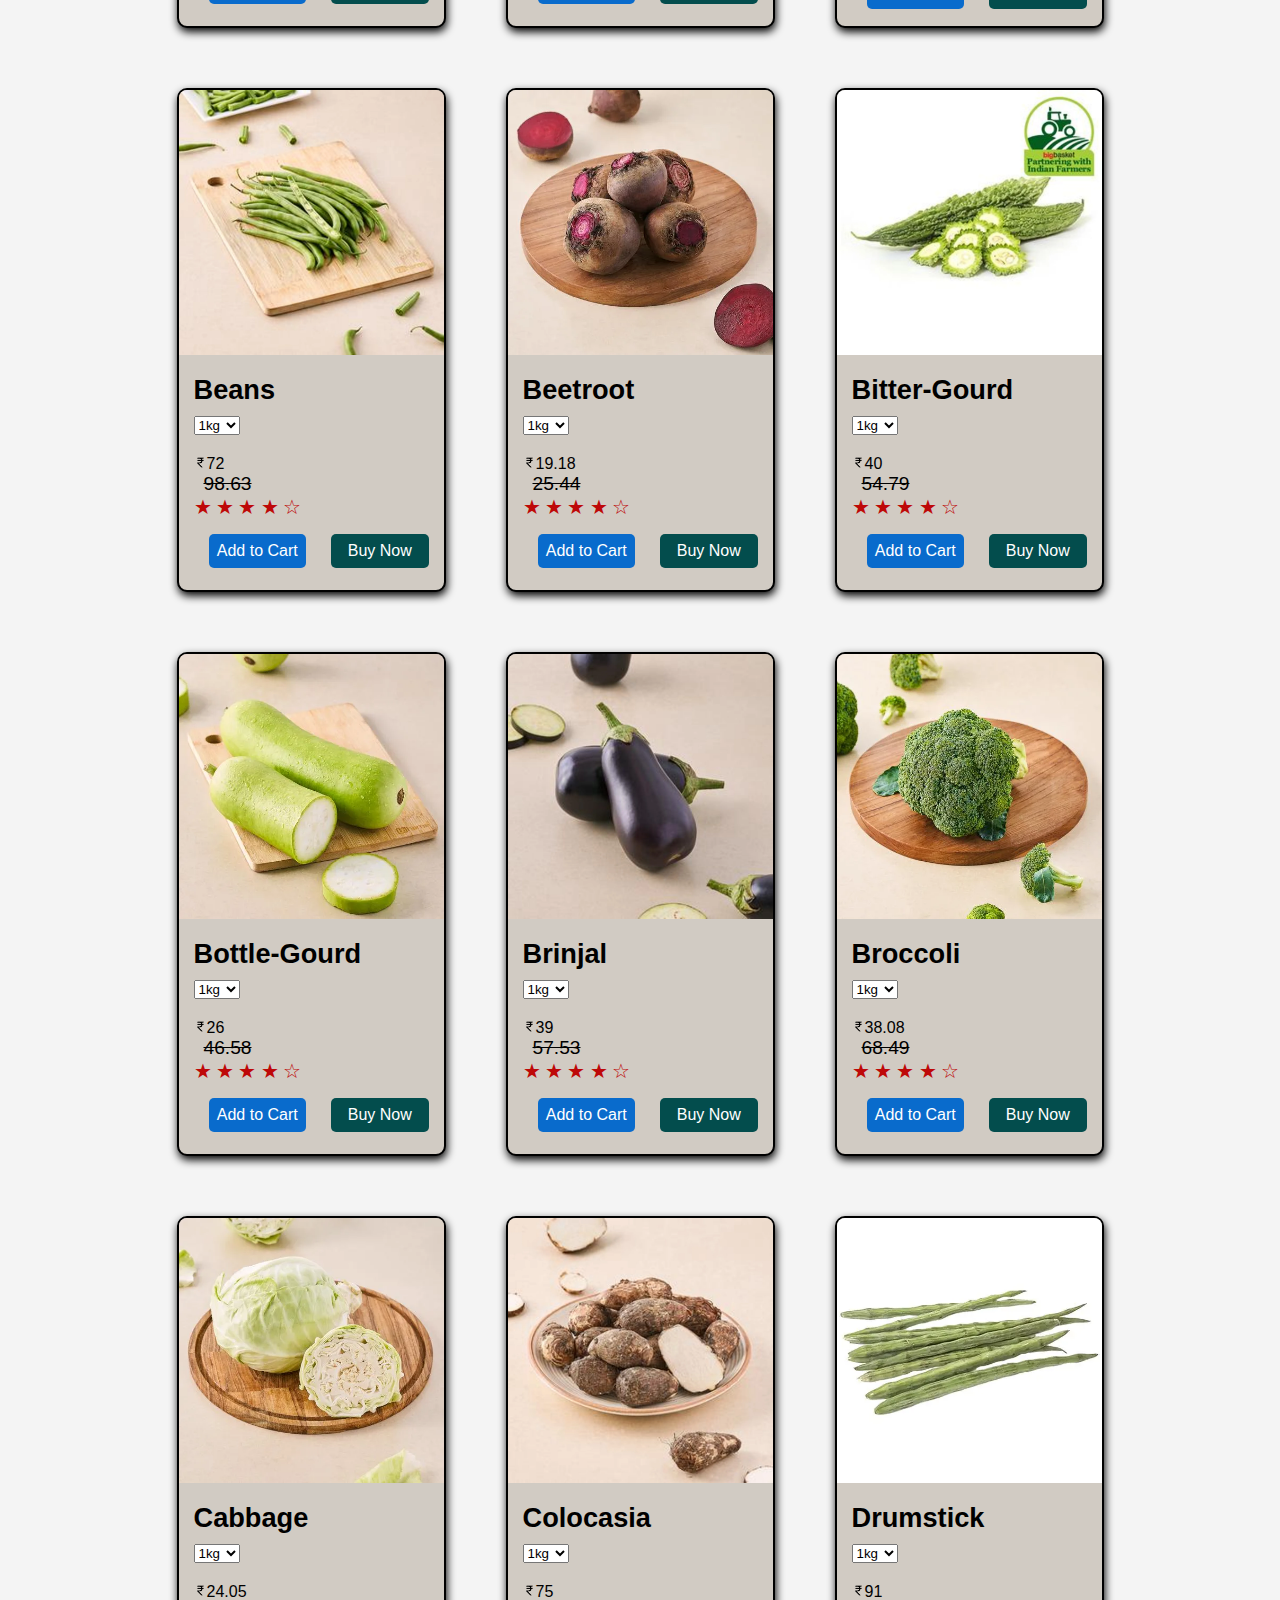
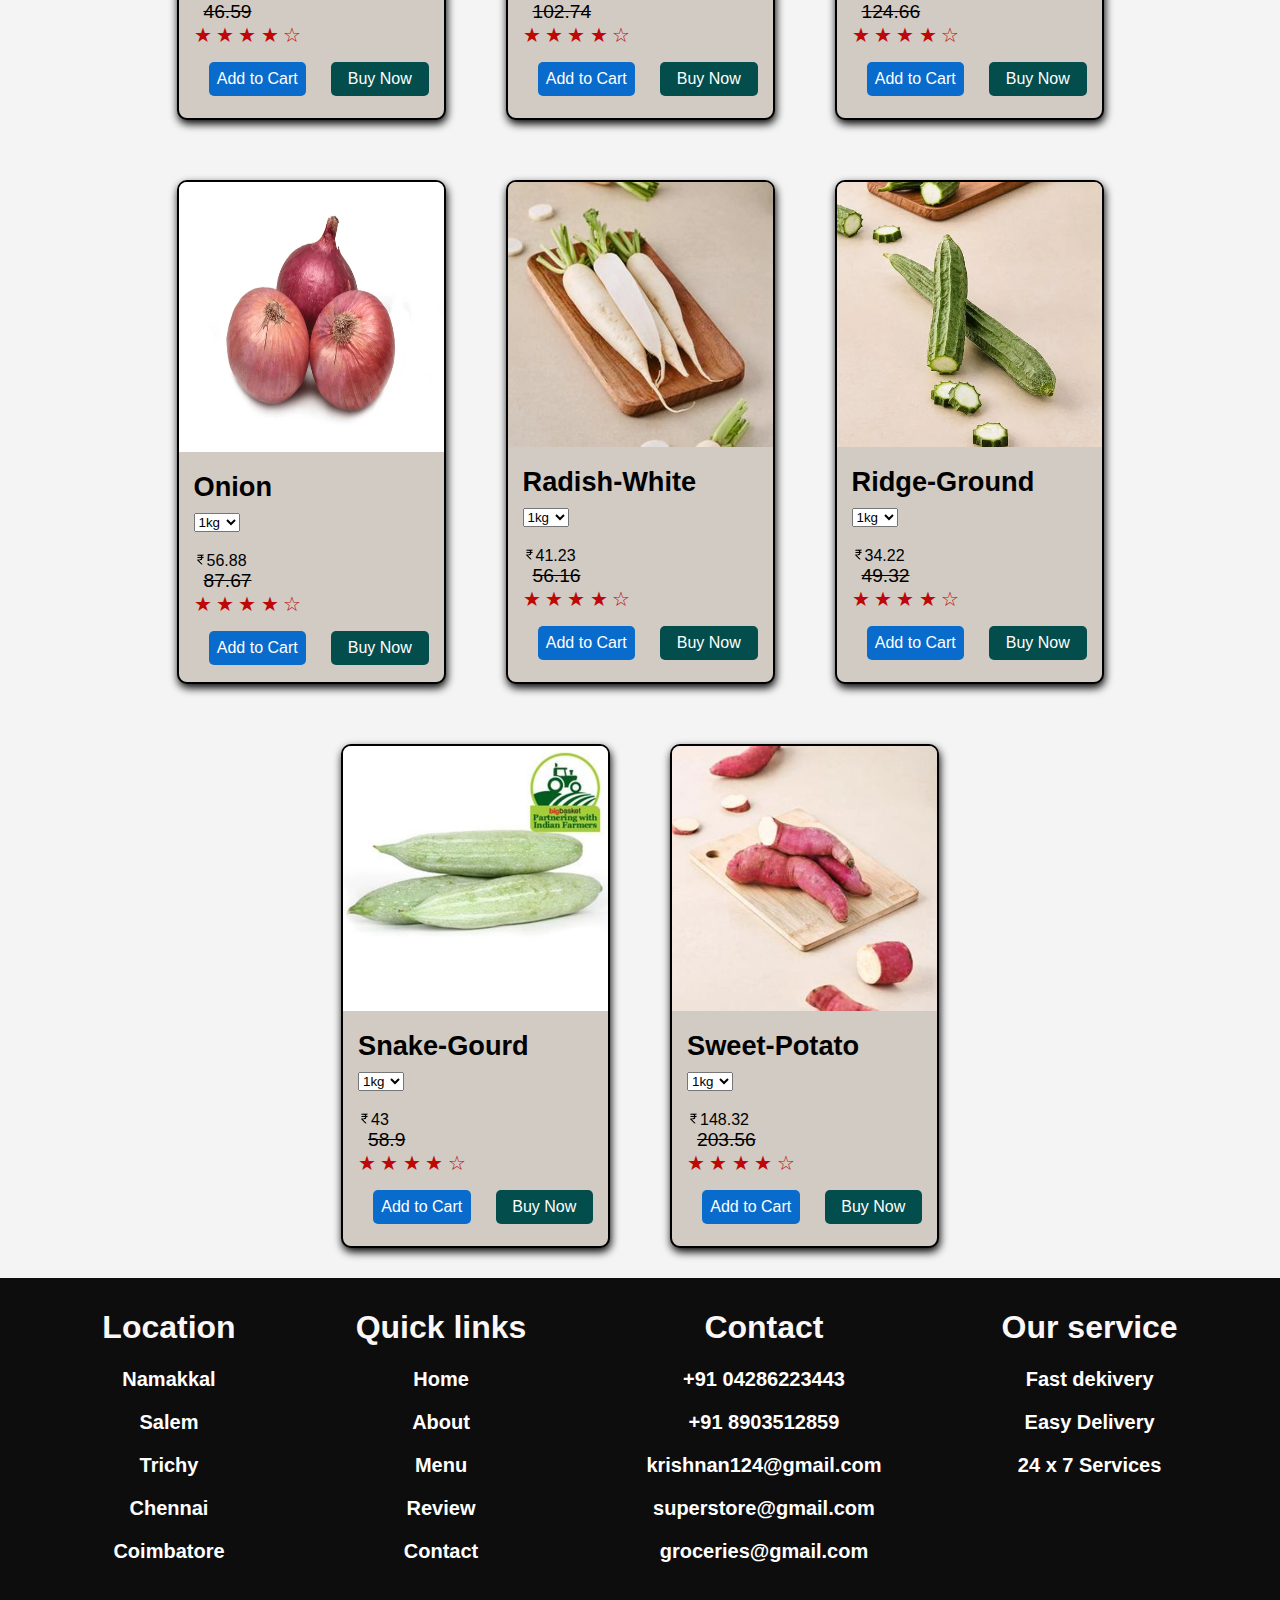
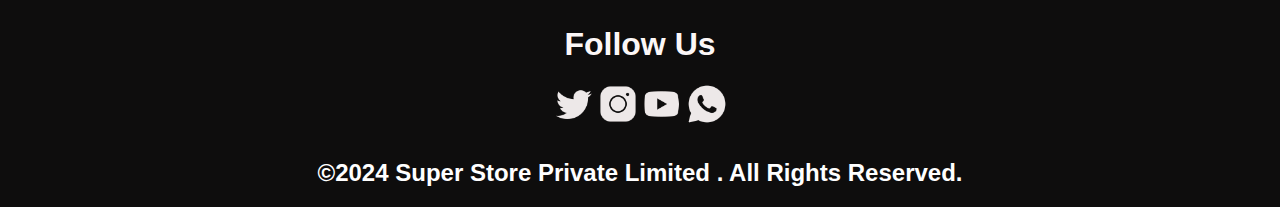
<file: vegetables.html>
<!DOCTYPE html>
<html lang="en">
<head>
    <meta charset="UTF-8">
    <meta name="viewport" content="width=device-width, initial-scale=1.0">
    <title>Document</title>
</head>
<body>
    
</body>
</html>
<html>
    <head>
        <title></title>
        <style>
    a{
    text-decoration: none;
}
.navbar{
    background:rgb(2, 2, 68);
    font-family: 'Gill Sans', 'Gill Sans MT', Calibri, 'Trebuchet MS', sans-serif;
    padding-left: 15px;
    padding-right: 15px;
    /* margin-inline-start: auto; */
    position: sticky;
    top: 0px;
    z-index: 1000;
}
.navdiv{
    display:flex;
    align-items:center;
    justify-content: space-between;
}
li{
    list-style: none;
    display: inline-block;
    text-align: center;
}
li a{
    color: white;
    font-size: 20px;
    font-weight: bolder;
    margin-left: 22px;
    cursor: pointer;
    margin-right: 22px;
}
button{
    background-color:rgb(238, 161, 18);
    margin-left: 15px;
    border-radius: 10px;
    padding: 10px;
    width: 90px;
    color: white;
}
button a{
    color: black;font-weight: bolder;font-size: 20px;
}
.dropdown {
    position: relative;
    display: inline-block;
}

.dropbtn {
     /* Match the navbar background */
    color: white;
    padding: 14px 20px;
    font-size: 20px;
    border: none;
}

.dropbtn:hover {
    background-color: black; /* Darker background on hover */
}

.dropdown-content {
    display: none; /* Hide dropdown content by default */
    position: absolute;
    background-color: white;
    min-width: 160px;
    box-shadow: 0px 8px 16px 0px rgba(0,0,0,0.2);
    z-index: 1;
}

.dropdown-content a {
    color: black;
    padding: 12px 16px;
    text-decoration: none;
    display: block;
}

.dropdown-content a:hover {
    background-color: lightslategray; /* Light grey background on hover */
}

.dropdown:hover .dropdown-content {
    display: block; /* Show dropdown content when hovering over dropdown */ 

}
body {
    font-family: Arial, sans-serif;
    background-color: #f4f4f4;
    display: flex;
    justify-content: center;
    align-items: center;
    /* height: 100vh; */
    margin: 0;
    flex-wrap: wrap;
}
.flex
{
    display: flex;
    flex-wrap: wrap;
    justify-content: center;
}

.product-card {
    background:rgb(209, 203, 195);
    border: 2px solid black;
    border-radius: 10px;
    overflow:hidden;
    box-shadow: 1px 4px 8px rgb(5, 5, 5);
    width: 265px;
    height:500px;
    margin: 30px;
    transition: transform 0.3s;
    float: left;
}

.product-card:hover {
    transform: scale(1.05);
}


.product-image {
    width: 100%;
    height: auto;
}

.product-content {
    padding: 15px;
}

.product-title {
    font-size: 1.7rem;
    margin: 0 0 10px;
    color: black;
}
.price-info {
    margin: 0 0 20px;
    color: black;
}

.product-price {
    font-size: 1rem;
    margin: 5px 0;
    color: black;
}

.price-per-pound {
    color: black;
    font-weight: bold;
}

.price-per-kg {
    color: black;
    font-weight: bold;
    /* font-size: 10rem; */
}

.rating {
    margin: 0 0 15px;
}

.star {
    color:rgb(190, 8, 8);
    font-size: 1.25rem;
}

.button-container {
    display: flex;
    gap: 10px;
}

.add-to-cart,
.buy-now {
    border: none;
    border-radius: 5px;
    padding: 8px;
    font-size: 1rem;
    cursor: pointer;
    transition: background-color 0.3s, color 0.3s;
    flex: 1;
}

.add-to-cart {
    background-color:rgb(9, 107, 204);
    color: white;
}

.add-to-cart:hover {
    background-color: black;
}

.buy-now {
    background-color: rgb(3, 77, 77);
    color: white;
}

.buy-now:hover {
    background-color: black;
}
.strike {
    color: black; /* Light grey color for the old price */
    font-size: 1.2rem;
    text-decoration: line-through;
    margin-left: 10px; 
}
.footer{
    background:rgb(14, 13, 13);
}
.footer footer{
    display: flex;
    flex-wrap: wrap;
    justify-content: center;
}
.footer footer div {
    margin: 20p 10px 10px 10px;
    padding: 10px;
    text-align: center;
    font-weight: normal;
    margin-left: 50px;
    margin-right: 50px;
    color:rgb(252, 247, 247);
}
.footer footer div p{
    text-align: center;
    font-size: 20px;
    color: white;
}
.footer footer .column5 p{
    display: inline;
}
.footer column6{
    padding: 10px;
}
.footer column6 p{
    text-align: center;
    font-size: 20px;
    font-weight: bold;
    margin-bottom: 20px;
}
.copy{
    color: white;
}
/* ...!!!MEDIA QUERY...!!! */
@media only screen and (min-width:900px) and (max-width:1000px){
    .nav-links .l1{
      display: none;
    }
    .bottom-image img{
     width: 100%;
    }
    .bottom-image div button{
     display:block;
    }
    .products{
      padding-left: 100px;
      padding-right: 100px;
    }
    .flex{
      display: flex;
      flex-wrap: wrap; 
    }
    }
    
    @media only screen and (min-width:619px) and (max-width:899px){
    .nav-links .l1{
      display: none;
    }
    .bottom-image img{
      width: 100%;
    }
    .bottom-image div button{
      display:block;
    }
    .navdiv{
        display: flex;
        text-align: center;
        justify-content:space-around;
        padding:20px 0;
    }
    .dropdown{
      display:none;
    } 
    .products{
      padding-left: 30px;
      padding-right: 30px;
    }
    .flex{
      display: flex;
      flex-wrap: wrap; 
    }
  }
    @media only screen and (max-width:620px) and (min-width:200px){
    .nav-links .l1{
      display: none;
    }
    .bottom-image img{
      width: 100%; 
    }
    .bottom-image div button{
      display:block;
    }
    .navbar{
      padding-left:50px ;
      padding-right:50px ;
    }
    .dropdown{
      display: none;
    }
    .box-button{
      display: none;
    }
    .products{
      padding-left: 100px;
      padding-right: 100px;
    }
    .flex{
      display: flex;
      flex-wrap: wrap; 
    }
  }
  @media screen and (min-width:250px) and (max-width:600px){
    .nav-links .l1{
    display: none;
}
.bottom-image img{
    width: 100%; 
}
.bottom-image div button{
    display:block;
}
.navbar{
    /* padding-left:90px; */
    padding-right:100px ;
}
.dropdown{
    display: none;
}
.box-button{
    display: none;
}
.products{
    padding-left: 100px;
    padding-right: 100px;
}
.flex{
    display: flex;
    flex-wrap: wrap; 
}
}

</style>
    </head>
    <body>
        <nav class="navbar">
            <div class="navdiv">
                    <img src="images/icons8-supermarket-64 (1).png" alt="" width="55px" height="60px">
                    <ul>
                    <li><a href="index.html"><img src="images/icons8-home-64.png" alt="" width="20px"  height="17px">HOME</a></li>
                    <li><a href="about.html"><img src="images/icons8-about-64.png" alt="" width="20px" height="17px"> ABOUT</a></li>
                    <li class="dropdown">
                        <a href="" class="dropbtn"><img src="images/icons8-menu-64.png" alt="" width="20px" height="17px"> MENU</a>
                        <div class="dropdown-content">
                            <a href="fruits.html">Fruits</a>
                            <a href="vegetables.html">Vegetables</a>
                            <a href="grociers.html">Grociers</a>
                            <a href="snacks AND beverages.html">Snacks And Beverges</a>
                    <li><a href="review.html"><img src="images/icons8-review-64.png" alt="" width="20px"  height="17px">  REVIEW</a>
                    <li class="dropdown">
                        <a href="" class="dropbtn"><img src="images/icons8-login-64.png"alt="" width="20px"  height="17px">    LOGIN</a>
                        <div class="dropdown-content">
                        <a href="login.html">Login</a>
                        <a href="register.html">Register</a></li>
                    <li><a href="contact us.html"><img src="images/icons8-contact-us-64 (1).png"alt="" width="20px"  height="17px">  CONTACT US</a></li>
                    <button class="box-button">SIGN IN</button>
                    <!-- <input type="text" placeholder="Search"> -->
                    <button class="box-button">SIGN UP</button>
                </ul>
            </div>
        </div>
    </div>
        </nav>
       </nav>
         <center>
                <div><img src="images/vegtables.jpg" alt="" width="100%" height="50%"></div>  
                <h1>*Vegetables Varieties*</h1>
            </center>
    
            <div class="flex">
                <div class="product-card">
                   <img src="images/veg.capsicum-green.jpeg" alt="" class="product-image">
                   <div class="product-content">
                       <h2 class="product-title">capsicum green</h2>
                       <div class="price-info">
                           <select>
                               <option value="1kg">1kg</option>
                               <option value="2Kg">2Kg</option>
                               <option value="3Kg">3kg</option>
                               <option value="4kg">4kg</option>
                               <option value="5Kg">5Kg</option>
                           </select>
                       </div>
                       <div>
                           <img src="images/rupee-100.png" alt="Rupees" width="13px" height="13px">78</div>
                           <div><span class="strike">115.07</span></div>
                       <div class="rating">
                           <span class="star">&#9733;</span>
                           <span class="star">&#9733;</span>
                           <span class="star">&#9733;</span>
                           <span class="star">&#9734;</span>
                           <span class="star">&#9734;</span>
                       </div>
                       <div class="button-container">
                           <button class="add-to-cart">Add to Cart</button>
                           <button class="buy-now">Buy Now</button></div>
                   </div>
               </div>
               <div class="product-card">
                   <img src="images/veg.carrot.jpeg" alt="" class="product-image">
                   <div class="product-content">
                       <h2 class="product-title">Carrot</h2>
                       <div class="price-info">
                           <select>
                               <option value="1kg">1kg</option>
                               <option value="2Kg">2Kg</option>
                               <option value="3Kg">3kg</option>
                               <option value="4kg">4kg</option>
                               <option value="5Kg">5Kg</option>
                           </select>
                       </div>
                       <div>
                           <img src="images/rupee-100.png" alt="Rupees" width="13px" height="13px">78</div>
                           <div><span class="strike">119.18</span>
               
                       </div>
                       <div class="rating">
                           <span class="star">&#9733;</span>
                           <span class="star">&#9733;</span>
                           <span class="star">&#9733;</span>
                           <span class="star">&#9733;</span>
                           <span class="star">&#9734;</span>
                       </div>
                       <div class="button-container">
                           <button class="add-to-cart">Add to Cart</button>
                           <button class="buy-now">Buy Now</button>
                       </div>
                   </div>
               </div>
               <div class="product-card">
                   <img src="images/veg.cauliflower.jpeg" alt="" class="product-image">
                   <div class="product-content">
                       <h2 class="product-title">cauliflower</h2>
                       <div class="price-info">
                           <select>
                               <option value="1kg">1kg</option>
                               <option value="2Kg">2Kg</option>
                               <option value="3Kg">3kg</option>
                               <option value="4kg">4kg</option>
                               <option value="5Kg">5Kg</option>
                           </select>
                       </div>
                       <div>
                           <img src="images/rupee-100.png" alt="Rupees" width="13px" height="13px">30</div>
                           <div><span class="strike">41.1</span>
               
                       </div>
                       <div class="rating">
                           <span class="star">&#9733;</span>
                           <span class="star">&#9733;</span>
                           <span class="star">&#9733;</span>
                           <span class="star">&#9734;</span>
                           <span class="star">&#9734;</span>
                       </div>
                       <div class="button-container">
                           <button class="add-to-cart">Add to Cart</button>
                           <button class="buy-now">Buy Now</button>
                       </div>
                   </div>
               </div>
               <div class="product-card">
                   <img src="images/veg.ladies-finger.jpeg" alt="" class="product-image">
                   <div class="product-content">
                       <h2 class="product-title">ladies-finger</h2>
    
                       <div class="price-info">
                           <select>
                               <option value="1kg">1kg</option>
                               <option value="2Kg">2Kg</option>
                               <option value="3Kg">3kg</option>
                               <option value="4kg">4kg</option>
                               <option value="5Kg">5Kg</option>
                           </select>
                       </div>
                       <div>
                           <img src="images/rupee-100.png" alt="Rupees" width="13px" height="13px">30</div>
                           <div><span class="strike">40.64</span>
               
                       </div>
                       <div class="rating">
                           <span class="star">&#9733;</span>
                           <span class="star">&#9733;</span>
                           <span class="star">&#9733;</span>
                           <span class="star">&#9733;</span>
                           <span class="star">&#9734;</span>
                       </div>
                       <div class="button-container">
                           <button class="add-to-cart">Add to Cart</button>
                           <button class="buy-now">Buy Now</button>
                       </div>
                   </div>
               </div>
               <div class="product-card">
                   <img src="images/veg.potato.jpeg" alt="" class="product-image">
                   <div class="product-content">
                       <h2 class="product-title">Potato</h2>
    
                       <div class="price-info">
                           <select>
                               <option value="1kg">1kg</option>
                               <option value="2Kg">2Kg</option>
                               <option value="3Kg">3kg</option>
                               <option value="4kg">4kg</option>
                               <option value="5Kg">5Kg</option>
                           </select>
                       </div>
                       <div>
                           <img src="images/rupee-100.png" alt="Rupees" width="13px" height="13px">53</div>
                           <div><span class="strike">72.6</span>
               
                       </div>
                       <div class="rating">
                           <span class="star">&#9733;</span>
                           <span class="star">&#9733;</span>
                           <span class="star">&#9733;</span>
                           <span class="star">&#9733;</span>
                           <span class="star">&#9734;</span>
                       </div>
                       <div class="button-container">
                           <button class="add-to-cart">Add to Cart</button>
                           <button class="buy-now">Buy Now</button>
                       </div>
                   </div>
               </div>
               <div class="product-card">
                   <img src="images/veg.tomato.jpeg" alt="" width="270" height="270px">
                   <div class="product-content">
                       <h2 class="product-title">Tomato</h2>
                       <div class="price-info">
                           <select>
                               <option value="1kg">1kg</option>
                               <option value="2Kg">2Kg</option>
                               <option value="3Kg">3kg</option>
                               <option value="4kg">4kg</option>
                               <option value="5Kg">5Kg</option>
                           </select>
                       </div>
                       <div>
                           <img src="images/rupee-100.png" alt="Rupees" width="13px" height="13px">10.55</div>
                           <div><span class="strike">19.52</span>
               
                       </div>
                       <div class="rating">
                           <span class="star">&#9733;</span>
                           <span class="star">&#9733;</span>
                           <span class="star">&#9733;</span>
                           <span class="star">&#9734;</span>
                           <span class="star">&#9734;</span>
                       </div>
                       <div class="button-container">
                           <button class="add-to-cart">Add to Cart</button>
                           <button class="buy-now">Buy Now</button>
                       </div>
                   </div>
               </div>
               <div class="product-card">
                   <img src="images/veg-beans.jpeg" alt="" class="product-image">
                   <div class="product-content">
                       <h2 class="product-title">Beans</h2>
                       <div class="price-info">
                           <select>
                               <option value="1kg">1kg</option>
                               <option value="2Kg">2Kg</option>
                               <option value="3Kg">3kg</option>
                               <option value="4kg">4kg</option>
                               <option value="5Kg">5Kg</option>
                           </select>
                       </div>
                       <div>
                           <img src="images/rupee-100.png" alt="Rupees" width="13px" height="13px">72</div>
                           <div><span class="strike">98.63</span>
               
                       </div>
                       <div class="rating">
                           <span class="star">&#9733;</span>
                           <span class="star">&#9733;</span>
                           <span class="star">&#9733;</span>
                           <span class="star">&#9733;</span>
                           <span class="star">&#9734;</span>
                       </div>
                       <div class="button-container">
                           <button class="add-to-cart">Add to Cart</button>
                           <button class="buy-now">Buy Now</button>
                       </div>
                   </div>
               </div>
               <div class="product-card">
                   <img src="images/veg-beetroot.jpeg" alt="" class="product-image">
                   <div class="product-content">
                       <h2 class="product-title">Beetroot</h2>
                       <div class="price-info">
                           <select>
                               <option value="1kg">1kg</option>
                               <option value="2Kg">2Kg</option>
                               <option value="3Kg">3kg</option>
                               <option value="4kg">4kg</option>
                               <option value="5Kg">5Kg</option>
                           </select>
                       </div>
                       <div>
                           <img src="images/rupee-100.png" alt="Rupees" width="13px" height="13px">19.18</div>
                           <div><span class="strike">25.44</span>
               
                       </div>
                       <div class="rating">
                           <span class="star">&#9733;</span>
                           <span class="star">&#9733;</span>
                           <span class="star">&#9733;</span>
                           <span class="star">&#9733;</span>
                           <span class="star">&#9734;</span>
                       </div>
                       <div class="button-container">
                           <button class="add-to-cart">Add to Cart</button>
                           <button class="buy-now">Buy Now</button>
                       </div>
                   </div>
               </div>
               <div class="product-card">
                   <img src="images/veg-bitter-gourd.jpeg" alt="" class="product-image">
                   <div class="product-content">
                       <h2 class="product-title">Bitter-Gourd</h2>
                       <div class="price-info">
                           <select>
                               <option value="1kg">1kg</option>
                               <option value="2Kg">2Kg</option>
                               <option value="3Kg">3kg</option>
                               <option value="4kg">4kg</option>
                               <option value="5Kg">5Kg</option>
                           </select>
                       </div>
                       <div>
                           <img src="images/rupee-100.png" alt="Rupees" width="13px" height="13px">40</div>
                           <div><span class="strike">54.79</span>
               
                       </div>
                       <div class="rating">
                           <span class="star">&#9733;</span>
                           <span class="star">&#9733;</span>
                           <span class="star">&#9733;</span>
                           <span class="star">&#9733;</span>
                           <span class="star">&#9734;</span>
                       </div>
                       <div class="button-container">
                           <button class="add-to-cart">Add to Cart</button>
                           <button class="buy-now">Buy Now</button>
                       </div>
                   </div>
               </div>
               <div class="product-card">
                   <img src="images/veg-bottle-gourd.jpeg" alt="" class="product-image">
                   <div class="product-content">
                       <h2 class="product-title">Bottle-Gourd</h2>
                       <div class="price-info">
                           <select>
                               <option value="1kg">1kg</option>
                               <option value="2Kg">2Kg</option>
                               <option value="3Kg">3kg</option>
                               <option value="4kg">4kg</option>
                               <option value="5Kg">5Kg</option>
                           </select>
                       </div>
                       <div>
                           <img src="images/rupee-100.png" alt="Rupees" width="13px" height="13px">26</div>
                           <div><span class="strike">46.58</span>
               
                       </div>
                       <div class="rating">
                           <span class="star">&#9733;</span>
                           <span class="star">&#9733;</span>
                           <span class="star">&#9733;</span>
                           <span class="star">&#9733;</span>
                           <span class="star">&#9734;</span>
                       </div>
                       <div class="button-container">
                           <button class="add-to-cart">Add to Cart</button>
                           <button class="buy-now">Buy Now</button>
                       </div>
                   </div>
               </div>
               <div class="product-card">
                   <img src="images/veg-brinjal-bottle-shape.jpeg" alt="" class="product-image">
                   <div class="product-content">
                       <h2 class="product-title">Brinjal</h2>
                       <div class="price-info">
                           <select>
                               <option value="1kg">1kg</option>
                               <option value="2Kg">2Kg</option>
                               <option value="3Kg">3kg</option>
                               <option value="4kg">4kg</option>
                               <option value="5Kg">5Kg</option>
                           </select>
                       </div>
                       <div>
                           <img src="images/rupee-100.png" alt="Rupees" width="13px" height="13px">39</div>
                           <div><span class="strike">57.53</span>
               
                       </div>
                       <div class="rating">
                           <span class="star">&#9733;</span>
                           <span class="star">&#9733;</span>
                           <span class="star">&#9733;</span>
                           <span class="star">&#9733;</span>
                           <span class="star">&#9734;</span>
                       </div>
                       <div class="button-container">
                           <button class="add-to-cart">Add to Cart</button>
                           <button class="buy-now">Buy Now</button>
                       </div>
                   </div>
               </div>
               <div class="product-card">
                   <img src="images/veg-broccoli.jpeg" alt="" class="product-image">
                   <div class="product-content">
                       <h2 class="product-title">Broccoli</h2>
                       <div class="price-info">
                           <select>
                               <option value="1kg">1kg</option>
                               <option value="2Kg">2Kg</option>
                               <option value="3Kg">3kg</option>
                               <option value="4kg">4kg</option>
                               <option value="5Kg">5Kg</option>
                           </select>
                       </div>
                       <div>
                           <img src="images/rupee-100.png" alt="Rupees" width="13px" height="13px">38.08</div>
                           <div><span class="strike">68.49</span>
               
                       </div>
                       <div class="rating">
                           <span class="star">&#9733;</span>
                           <span class="star">&#9733;</span>
                           <span class="star">&#9733;</span>
                           <span class="star">&#9733;</span>
                           <span class="star">&#9734;</span>
                       </div>
                       <div class="button-container">
                           <button class="add-to-cart">Add to Cart</button>
                           <button class="buy-now">Buy Now</button>
                       </div>
                   </div>
               </div>
               <div class="product-card">
                   <img src="images/veg-cabbage.jpeg" alt="" class="product-image">
                   <div class="product-content">
                       <h2 class="product-title">Cabbage</h2>
                       <div class="price-info">
                           <select>
                               <option value="1kg">1kg</option>
                               <option value="2Kg">2Kg</option>
                               <option value="3Kg">3kg</option>
                               <option value="4kg">4kg</option>
                               <option value="5Kg">5Kg</option>
                           </select>
                       </div>
                       <div>
                           <img src="images/rupee-100.png" alt="Rupees" width="13px" height="13px">24.05</div>
                           <div><span class="strike">46.59</span>
               
                       </div>
                       <div class="rating">
                           <span class="star">&#9733;</span>
                           <span class="star">&#9733;</span>
                           <span class="star">&#9733;</span>
                           <span class="star">&#9733;</span>
                           <span class="star">&#9734;</span>
                       </div>
                       <div class="button-container">
                           <button class="add-to-cart">Add to Cart</button>
                           <button class="buy-now">Buy Now</button>
                       </div>
                   </div>
               </div>
               <div class="product-card">
                   <img src="images/veg-colocasia.jpeg" alt="" class="product-image">
                   <div class="product-content">
                       <h2 class="product-title">Colocasia</h2>
                       <div class="price-info">
                           <select>
                               <option value="1kg">1kg</option>
                               <option value="2Kg">2Kg</option>
                               <option value="3Kg">3kg</option>
                               <option value="4kg">4kg</option>
                               <option value="5Kg">5Kg</option>
                           </select>
                       </div>
                       <div>
                           <img src="images/rupee-100.png" alt="Rupees" width="13px" height="13px">75</div>
                           <div><span class="strike">102.74</span>
               
                       </div>
                       <div class="rating">
                           <span class="star">&#9733;</span>
                           <span class="star">&#9733;</span>
                           <span class="star">&#9733;</span>
                           <span class="star">&#9733;</span>
                           <span class="star">&#9734;</span>
                       </div>
                       <div class="button-container">
                           <button class="add-to-cart">Add to Cart</button>
                           <button class="buy-now">Buy Now</button>
                       </div>
                   </div>
               </div>
               <div class="product-card">
                   <img src="images/veg-drumstick.jpeg" alt="" class="product-image">
                   <div class="product-content">
                       <h2 class="product-title">Drumstick</h2>
                       <div class="price-info">
                           <select>
                               <option value="1kg">1kg</option>
                               <option value="2Kg">2Kg</option>
                               <option value="3Kg">3kg</option>
                               <option value="4kg">4kg</option>
                               <option value="5Kg">5Kg</option>
                           </select>
                       </div>
                       <div>
                           <img src="images/rupee-100.png" alt="Rupees" width="13px" height="13px">91</div>
                           <div><span class="strike">124.66</span>
               
                       </div>
                       <div class="rating">
                           <span class="star">&#9733;</span>
                           <span class="star">&#9733;</span>
                           <span class="star">&#9733;</span>
                           <span class="star">&#9733;</span>
                           <span class="star">&#9734;</span>
                       </div>
                       <div class="button-container">
                           <button class="add-to-cart">Add to Cart</button>
                           <button class="buy-now">Buy Now</button>
                       </div>
                   </div>
               </div>
               <div class="product-card">
                   <img src="images/veg-onions.jpeg" alt="" width="270px"    height="270px">
                   <div class="product-content">
                       <h2 class="product-title">Onion</h2>
                       <div class="price-info">
                           <select>
                               <option value="1kg">1kg</option>
                               <option value="2Kg">2Kg</option>
                               <option value="3Kg">3kg</option>
                               <option value="4kg">4kg</option>
                               <option value="5Kg">5Kg</option>
                           </select>
                       </div>
                       <div>
                           <img src="images/rupee-100.png" alt="Rupees" width="13px" height="13px">56.88</div>
                           <div><span class="strike">87.67</span>
               
                       </div>
                       <div class="rating">
                           <span class="star">&#9733;</span>
                           <span class="star">&#9733;</span>
                           <span class="star">&#9733;</span>
                           <span class="star">&#9733;</span>
                           <span class="star">&#9734;</span>
                       </div>
                       <div class="button-container">
                           <button class="add-to-cart">Add to Cart</button>
                           <button class="buy-now">Buy Now</button>
                       </div>
                   </div>
               </div>
               <div class="product-card">
                   <img src="images/veg-radish-white.jpeg" alt="" class="product-image">
                   <div class="product-content">
                       <h2 class="product-title">Radish-White</h2>
                       <div class="price-info">
                           <select>
                               <option value="1kg">1kg</option>
                               <option value="2Kg">2Kg</option>
                               <option value="3Kg">3kg</option>
                               <option value="4kg">4kg</option>
                               <option value="5Kg">5Kg</option>
                           </select>
                       </div>
                       <div>
                           <img src="images/rupee-100.png" alt="Rupees" width="13px" height="13px">41.23</div>
                           <div><span class="strike">56.16</span>
               
                       </div>
                       <div class="rating">
                           <span class="star">&#9733;</span>
                           <span class="star">&#9733;</span>
                           <span class="star">&#9733;</span>
                           <span class="star">&#9733;</span>
                           <span class="star">&#9734;</span>
                       </div>
                       <div class="button-container">
                           <button class="add-to-cart">Add to Cart</button>
                           <button class="buy-now">Buy Now</button>
                       </div>
                   </div>
               </div>
               <div class="product-card">
                   <img src="images/veg-ridge-gourd.jpeg" alt="" class="product-image">
                   <div class="product-content">
                       <h2 class="product-title">Ridge-Ground</h2>
                       <div class="price-info">
                           <select>
                               <option value="1kg">1kg</option>
                               <option value="2Kg">2Kg</option>
                               <option value="3Kg">3kg</option>
                               <option value="4kg">4kg</option>
                               <option value="5Kg">5Kg</option>
                           </select>
                       </div>
                       <div>
                           <img src="images/rupee-100.png" alt="Rupees" width="13px" height="13px">34.22</div>
                           <div><span class="strike">49.32</span>
               
                       </div>
                       <div class="rating">
                           <span class="star">&#9733;</span>
                           <span class="star">&#9733;</span>
                           <span class="star">&#9733;</span>
                           <span class="star">&#9733;</span>
                           <span class="star">&#9734;</span>
                       </div>
                       <div class="button-container">
                           <button class="add-to-cart">Add to Cart</button>
                           <button class="buy-now">Buy Now</button>
                       </div>
                   </div>
               </div>
               <div class="product-card">
                   <img src="images/veg-snake-gourd.jpeg" alt="" class="product-image">
                   <div class="product-content">
                       <h2 class="product-title">Snake-Gourd</h2>
                       <div class="price-info">
                           <select>
                               <option value="1kg">1kg</option>
                               <option value="2Kg">2Kg</option>
                               <option value="3Kg">3kg</option>
                               <option value="4kg">4kg</option>
                               <option value="5Kg">5Kg</option>
                           </select>
                       </div>
                       <div>
                           <img src="images/rupee-100.png" alt="Rupees" width="13px" height="13px">43</div>
                           <div><span class="strike">58.9</span>
               
                       </div>
                       <div class="rating">
                           <span class="star">&#9733;</span>
                           <span class="star">&#9733;</span>
                           <span class="star">&#9733;</span>
                           <span class="star">&#9733;</span>
                           <span class="star">&#9734;</span>
                       </div>
                       <div class="button-container">
                           <button class="add-to-cart">Add to Cart</button>
                           <button class="buy-now">Buy Now</button>
                       </div>
                   </div>
               </div>
               <div class="product-card">
                   <img src="images/veg-sweet-potato.jpeg" alt="" class="product-image">
                   <div class="product-content">
                       <h2 class="product-title">Sweet-Potato</h2>
                       <div class="price-info">
                           <select>
                               <option value="1kg">1kg</option>
                               <option value="2Kg">2Kg</option>
                               <option value="3Kg">3kg</option>
                               <option value="4kg">4kg</option>
                               <option value="5Kg">5Kg</option>
                           </select>
                       </div>
                       <div>
                           <img src="images/rupee-100.png" alt="Rupees" width="13px" height="13px">148.32</div>
                           <div><span class="strike">203.56</span>
               
                       </div>
                       <div class="rating">
                           <span class="star">&#9733;</span>
                           <span class="star">&#9733;</span>
                           <span class="star">&#9733;</span>
                           <span class="star">&#9733;</span>
                           <span class="star">&#9734;</span>
                       </div>
                       <div class="button-container">
                           <button class="add-to-cart">Add to Cart</button>
                           <button class="buy-now">Buy Now</button>
                       </div>
                   </div>
               </div>
                   </div>  
                   <div class="footer">
                    <footer>
                        <div class="column1">
                            <h1>Location</h1>
                               <h1><P>Namakkal</P>
                               <p>Salem</p>
                               <p>Trichy</p>
                               <p>Chennai</p>
                               <p>Coimbatore</p></h1>
                        </div>
                        <div class="colunm2">
                            <h1>Quick links</h1>
                               <h1><p>Home</p>
                               <p>About</p>
                               <p>Menu</p>
                               <p>Review</p>
                               <p>Contact</p></h1>
                        </div>
                        <div class="column3">
                            <h1>Contact</h1>
                               <h1><p>+91 04286223443</p>
                               <p>+91 8903512859</p>
                               <p>krishnan124@gmail.com</p>
                               <p>superstore@gmail.com</p>
                               <p>groceries@gmail.com</p></h1>
                        </div>
                        <div class="column4">
                            <h1>Our service</h1>
                               <h1><p>Fast dekivery</p>
                              <p>Easy Delivery</p>
                               <p>24 x 7 Services</p></h1>
                        </div>
                        <div class="column5"> 
                            <h1>Follow Us</h1>
                            <P><img src="images/icons8-twitter-64.png" alt="" width="40px" height="40px"></P>
                            <p><img src="images/icons8-instagram-64.png" alt=""width="40px" height="40px"></p>
                            <p><img src="images/icons8-youtube-64.png" alt=""width="40px" height="40px"></p>
                            <p><img src="images/icons8-whatsapp-64.png" alt=""width="40px" height="40px"></p>
                        </div>
                     </footer>
                     <div class="copy">
                     <center>
                        <h2>&copy;2024 Super Store Private Limited . All Rights Reserved.</h2>
                          </center></div>
                
    </body>
</html>
</file>
<file: style.css>
a{
    text-decoration: none;
}
.navbar{
    background:rgb(2, 2, 68);
    font-family: 'Gill Sans', 'Gill Sans MT', Calibri, 'Trebuchet MS', sans-serif;
    padding-left: 15px;
    padding-right: 15px;
    /* margin-inline-start: auto; */
    position:sticky;
    top:0px;
    z-index: 1000;
}
.navdiv{
    display:flex;
    align-items:center;
      justify-content: space-between;
    
}
li{
    list-style: none;
    display: inline-block;
    text-align: center;
}
li a{
    color:rgb(244, 242, 250);
    font-size:20px;
    font-weight: bolder;
    margin-left:22px;
    cursor: pointer;
    margin-right: 22px;
}
button{
    background-color: rgb(238, 161, 18);
    margin-left: 15px;
    border-radius: 10px;
    padding: 10px;
    width: 90px;
    color: rgb(8, 8, 8);
}
button:hover{
    background-color:rgb(101, 207, 243);
}
button a{
    color: rgb(253, 244, 244);font-weight: bolder;font-size: 20px;
}
.dropdown {
    position: relative;
    display: inline-block;
}

.dropbtn {
     /* Match the navbar background */
    color: white;
    padding: 14px 20px;
    font-size: 20px;
    border: none;
}

.dropbtn:hover {
  background-color:rgb(238, 161, 18); 
  color: white;
}


.dropdown-content {
    display: none; /* Hide dropdown content by default */
    position: absolute;
    background-color: white;
    min-width: 160px;
    box-shadow: 0px 8px 16px 0px rgba(0,0,0,0.2);
    z-index: 1;

}


.dropdown-content a {
    color: black;
    padding: 12px 16px;
    text-decoration: none;
    display: block;
}

.dropdown-content a:hover {
    background-color: lightseagreen; /* Light grey background on hover */
}

.dropdown:hover .dropdown-content {
    display: block; /* Show dropdown content when hovering over dropdown */ 
}

.bottom-image
{
    overflow: auto;
    padding: 5px;
    border: 3px solid rgb(15, 15, 15);
    flex-wrap: wrap;
    /* display: flex; */
    justify-content: center;
    width: 95%;
    /* height: 72%; */

}
.bottom-image img
{
    float: left;
}
.heading{
  color: rgb(177, 11, 44);
}
.delivery
{
    display: flex;
    justify-content: center;
    flex-wrap: wrap;

    
}
.delivery .delivery-box
{
    width: 200px;
    height: 170px;
    border: 1px solid black;
    margin: 20px;
    padding: 10px;
    border-radius: 20px;
    background-color:rgb(247, 240, 240);
}
.products{
    background-color:rgb(13, 13, 14);
    font-family: 'Courier New', Courier, monospace;
    padding-left: 360px;
    padding-right: 380px;
    justify-content: center;
    color: white;
}
.products div{
    display: flex;
    align-items: center;
    justify-content: space-between;
}
/* ...!!!MEDIA QUERY...!!! */
@media only screen and (min-width:900px) and (max-width:1199px){
    .nav-links .l1{
      display: none;
    }
    .bottom-image img{
     width: 100%;
    }
    .bottom-image div button{
     display:block;
    }
    
    .products{
      padding-left: 100px;
      padding-right: 100px;
    }
    .flex{
      display: flex;
      flex-wrap: wrap; 
    }
}
    @media only screen and (min-width:768px) and (max-width:899px){
    .nav-links .l1{
      display: none;
    }
    .bottom-image img{
      width: 100%;
    }
    .bottom-image div button{
      display:block;
    }
    .navdiv{
        display: flex;
        text-align: center;
        justify-content:space-around;
        padding:20px 0;
    }
    .dropdown{
      display:none;
    } 
    .products{
      padding-left: 30px;
      padding-right: 30px;
    }
    .flex{
      display: flex;
      flex-wrap: wrap; 
    }
  }
    @media only screen and (max-width:601px) and (min-width:767px){
    .nav-links .l1{
      display: none;
    }
    .bottom-image img{
      width: 100%; 
    }
    .bottom-image div button{
      display:block;
    }
    .navbar{
      padding-left:80px ;
      padding-right:80px ;
    }
    .dropdown{
      display: none;
    }
    .box-button{
      display: none;
    }
    .products{
      padding-left: 100px;
      padding-right: 100px;
    }
    .flex{
      display: flex;
      flex-wrap: wrap; 
    }
  }
  @media screen and (min-width:250px) and (max-width:600px){
    .nav-links .l1{
    display: none;
}
.bottom-image img{
    width: 100%; 
}
.bottom-image div button{
    display:block;
}
.navbar{
    /* padding-left:90px; */
    padding-right:90px ;
}
.dropdown{
    display: none;
}
.box-button{
    display: none;
}
.products{
    padding-left: 100px;
    padding-right: 100px;
}
.flex{
    display: flex;
    flex-wrap: wrap; 
}
}
</file>
